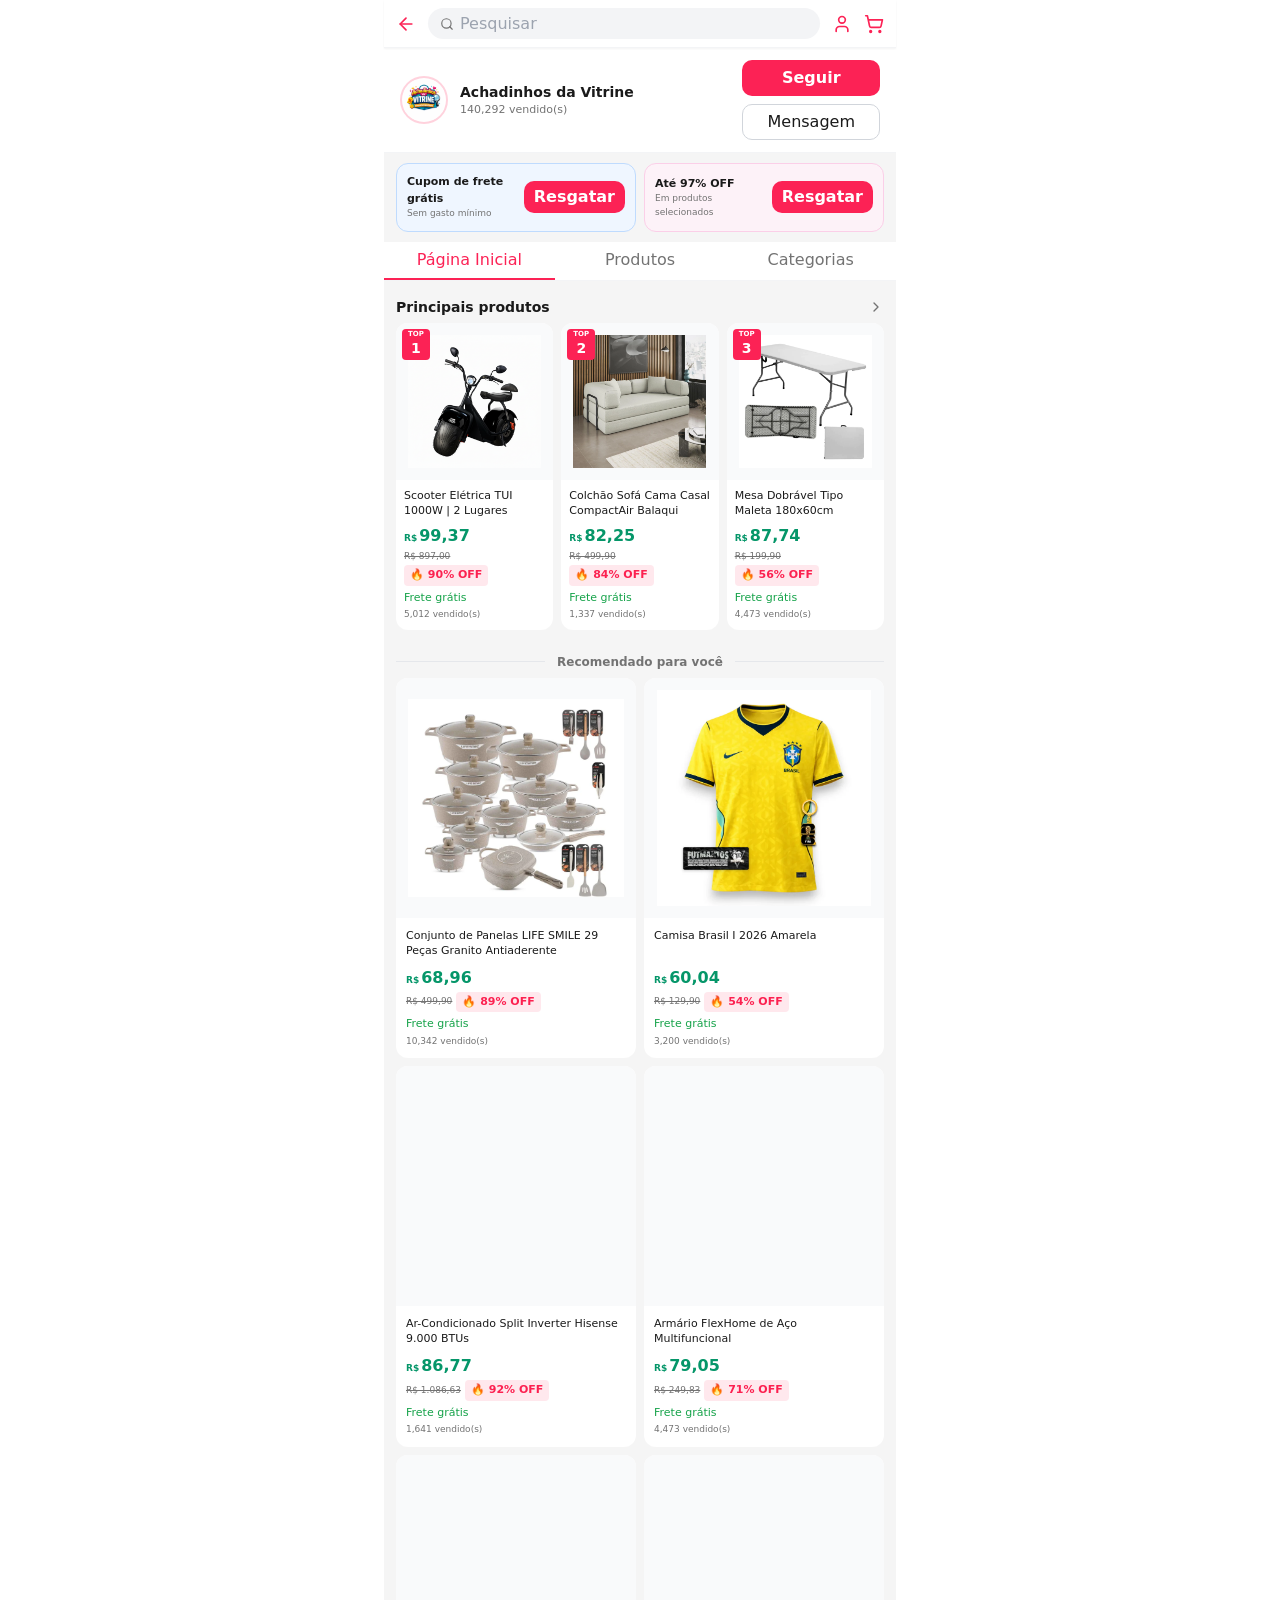
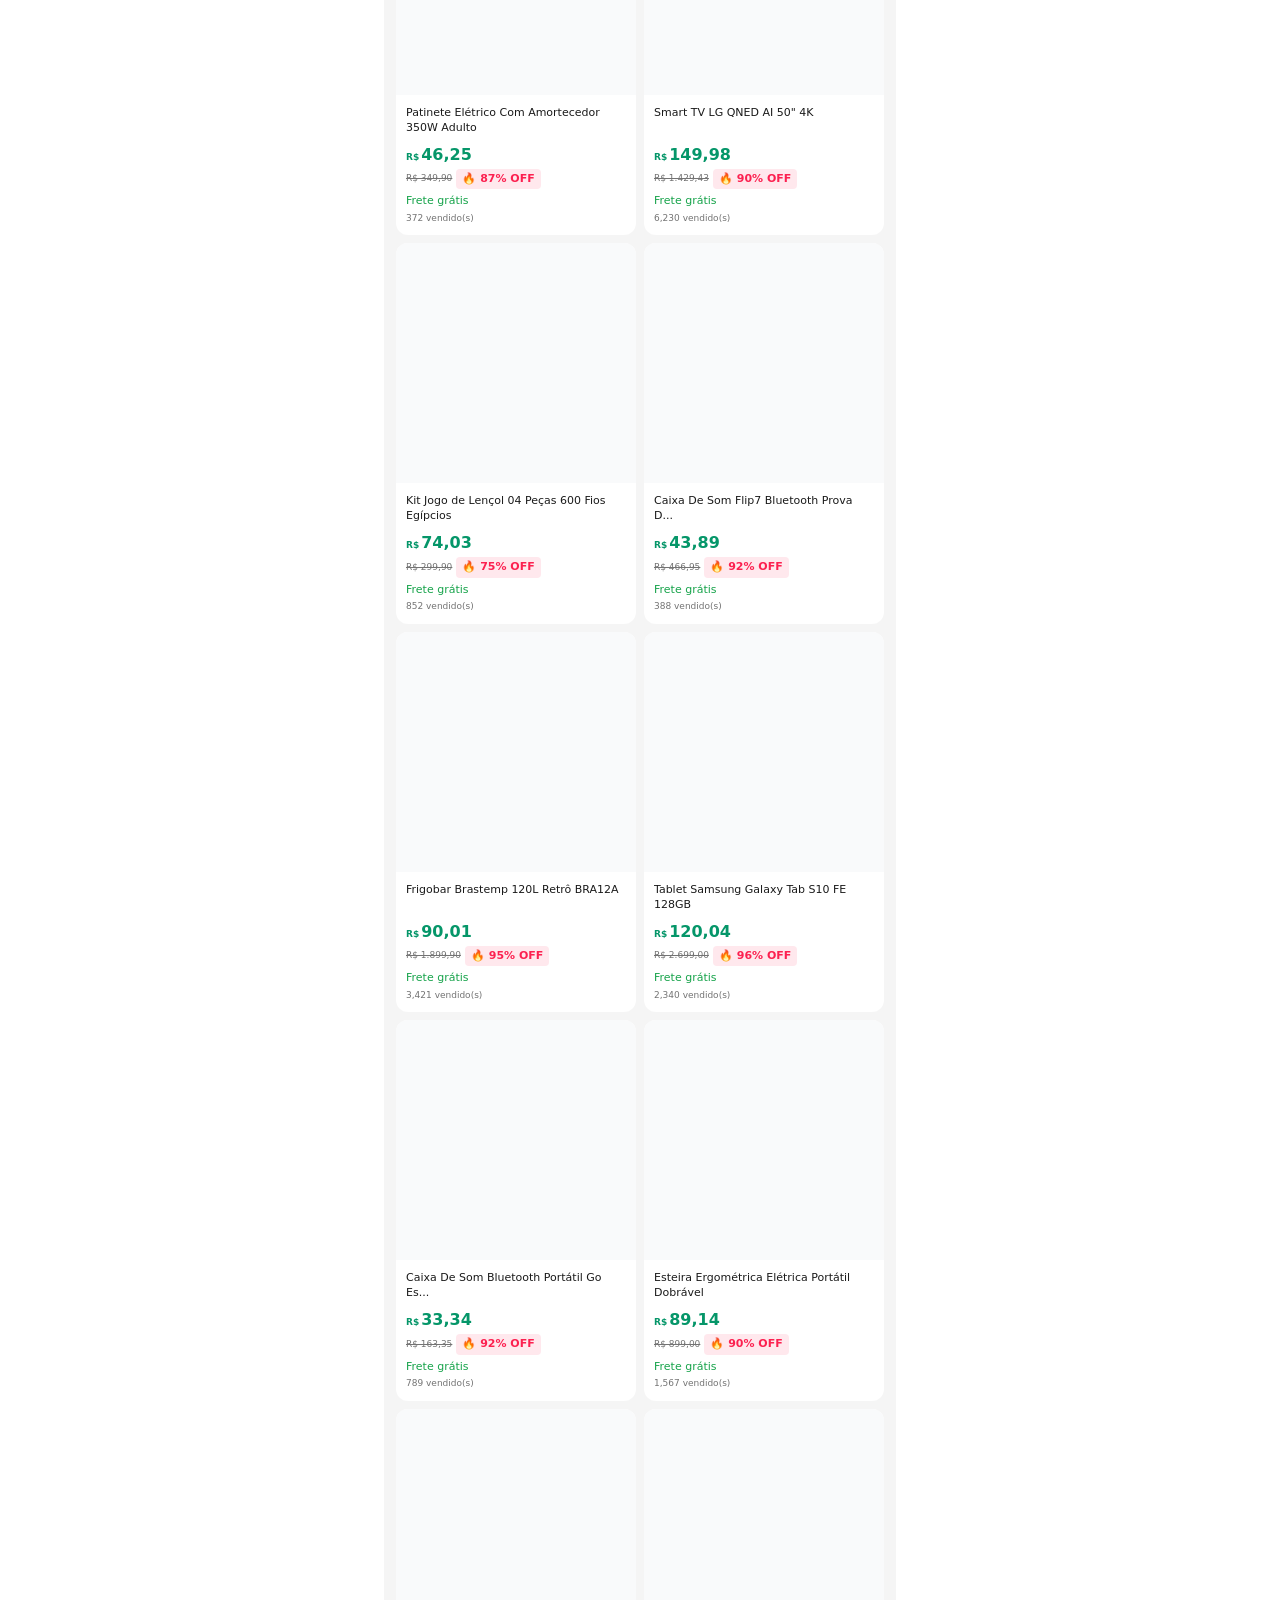
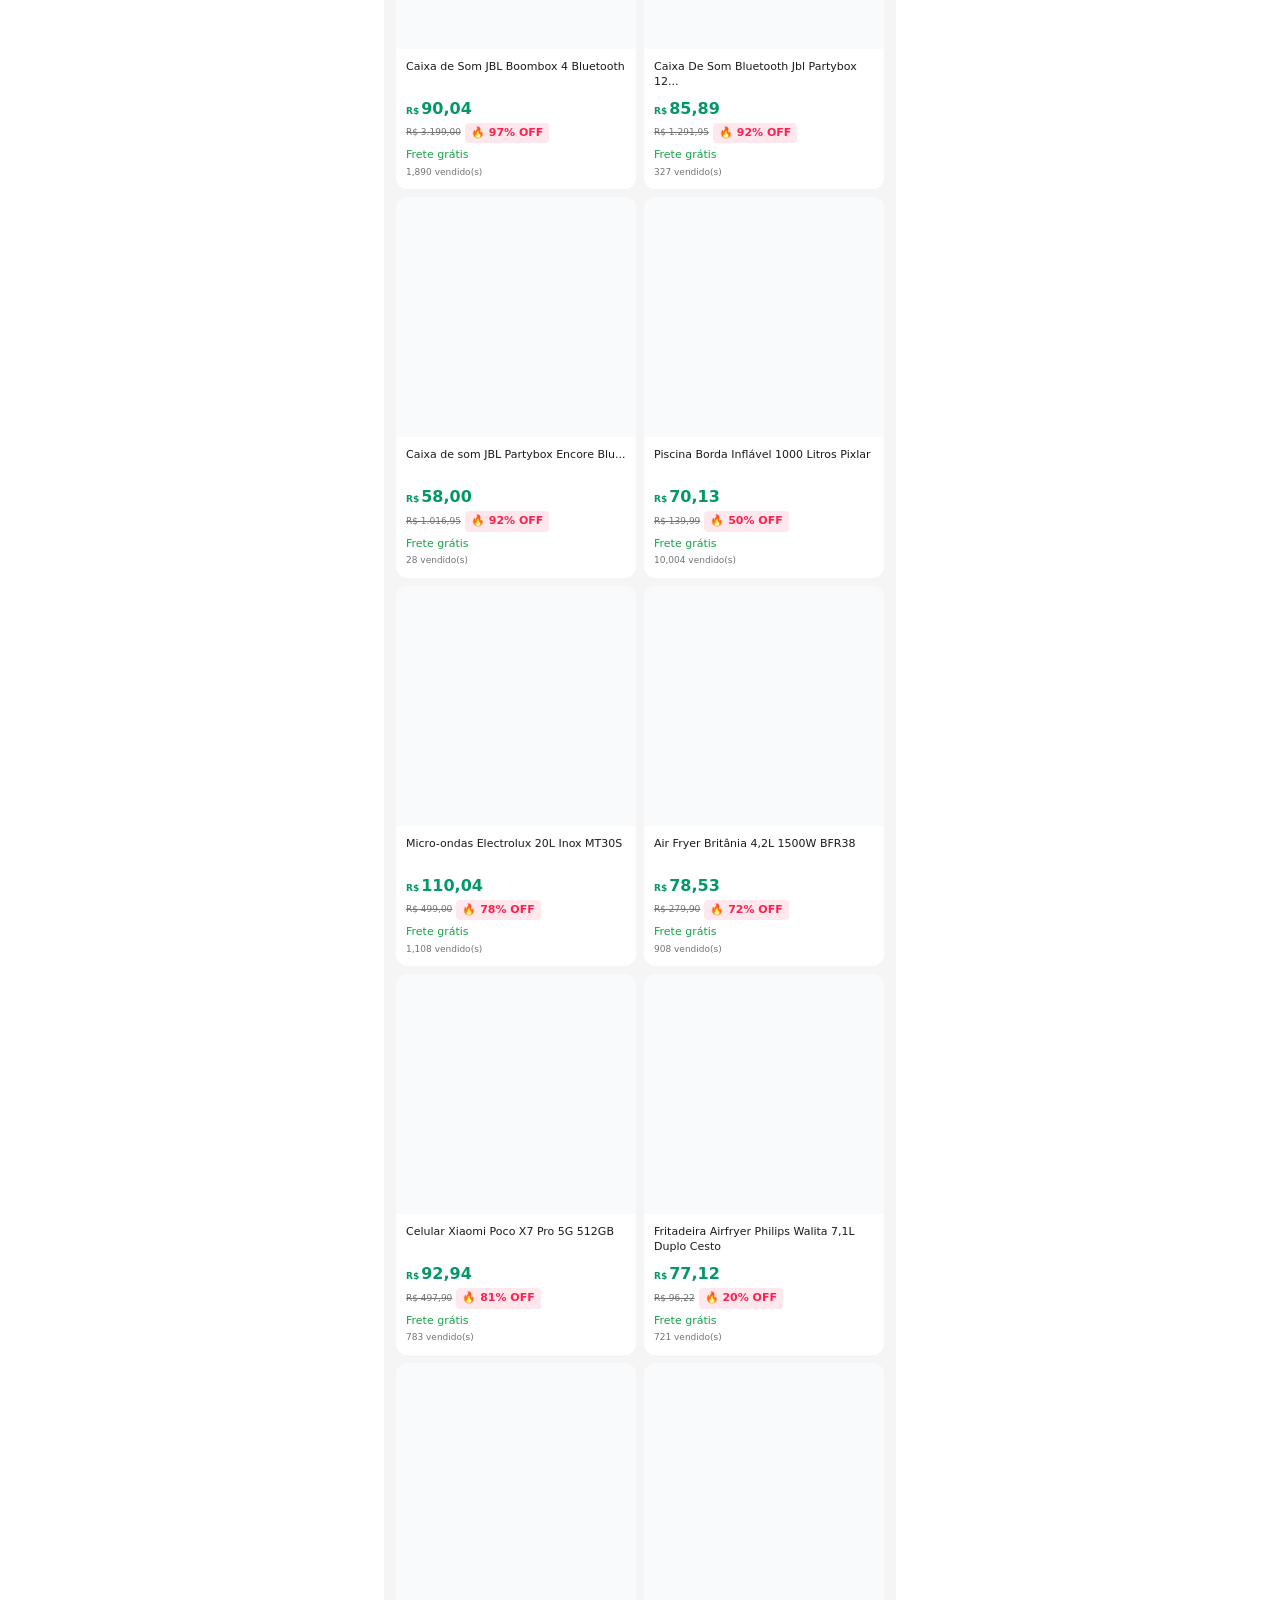
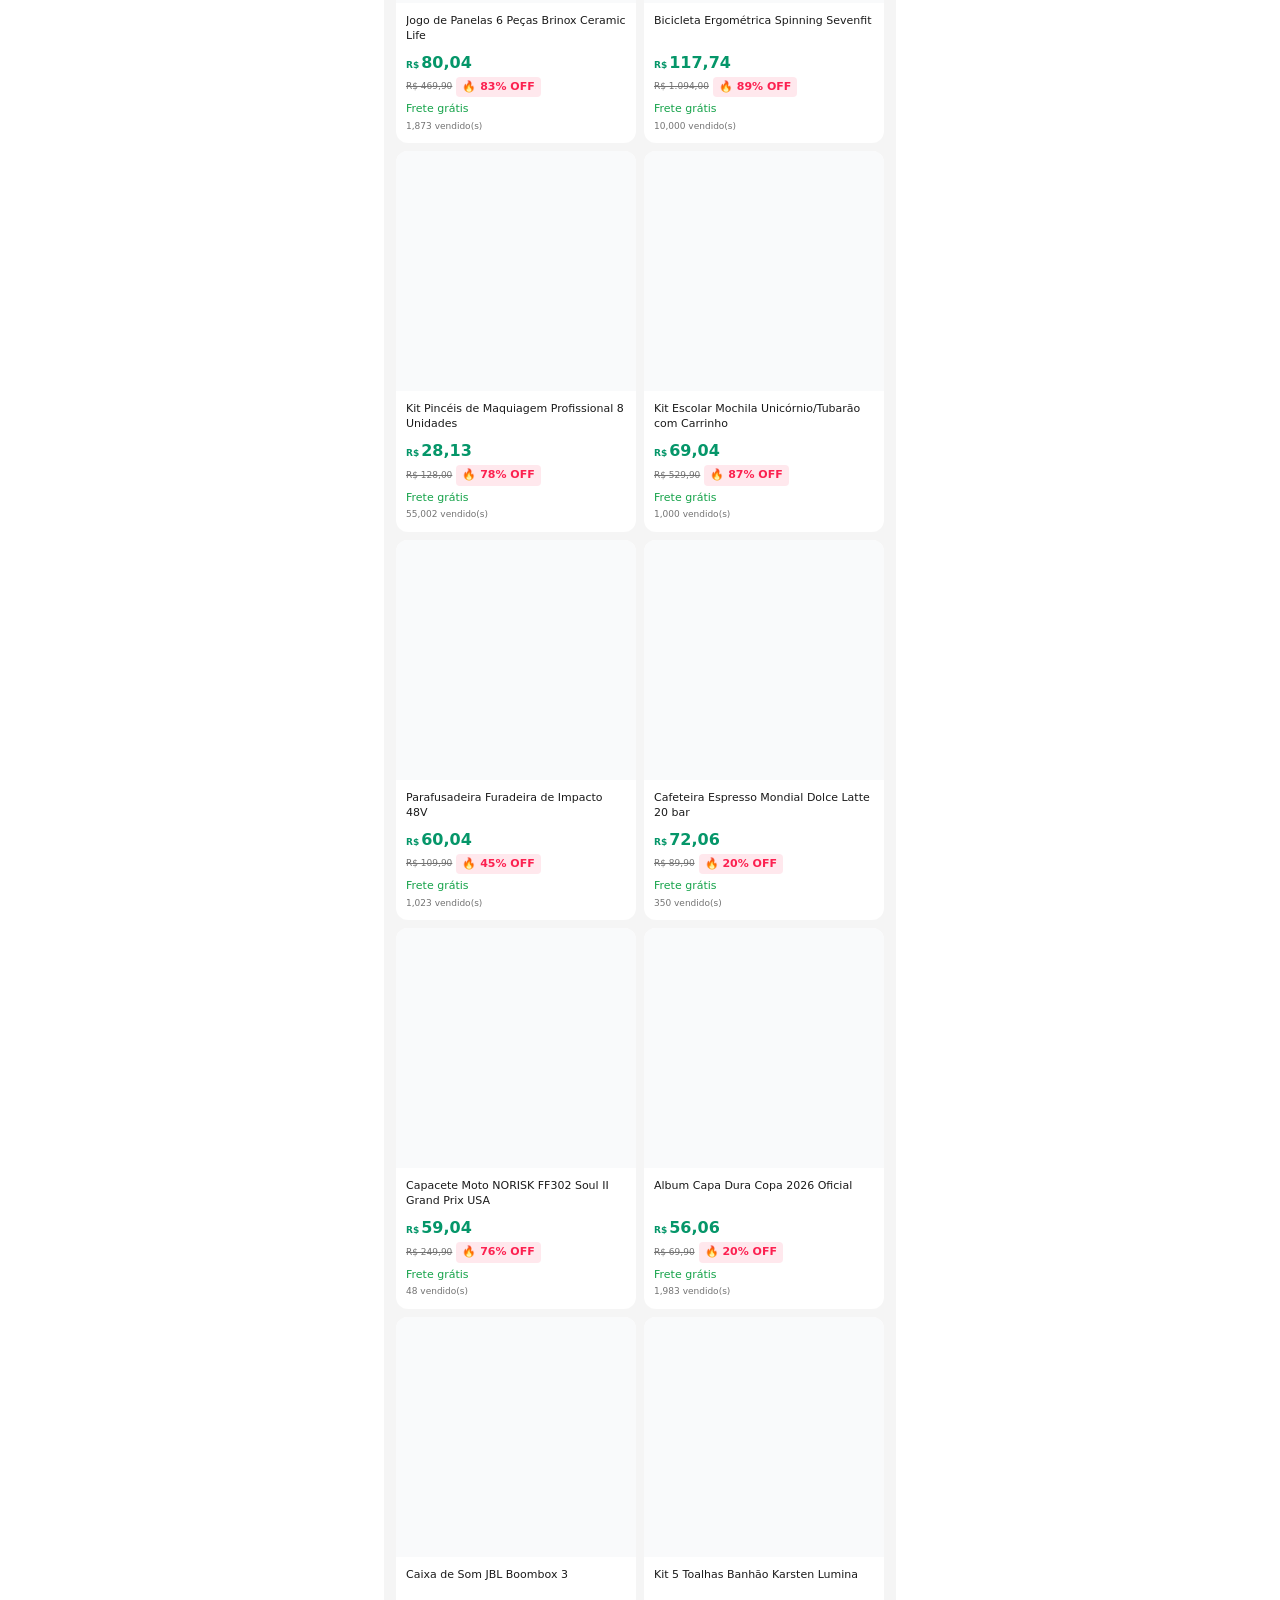
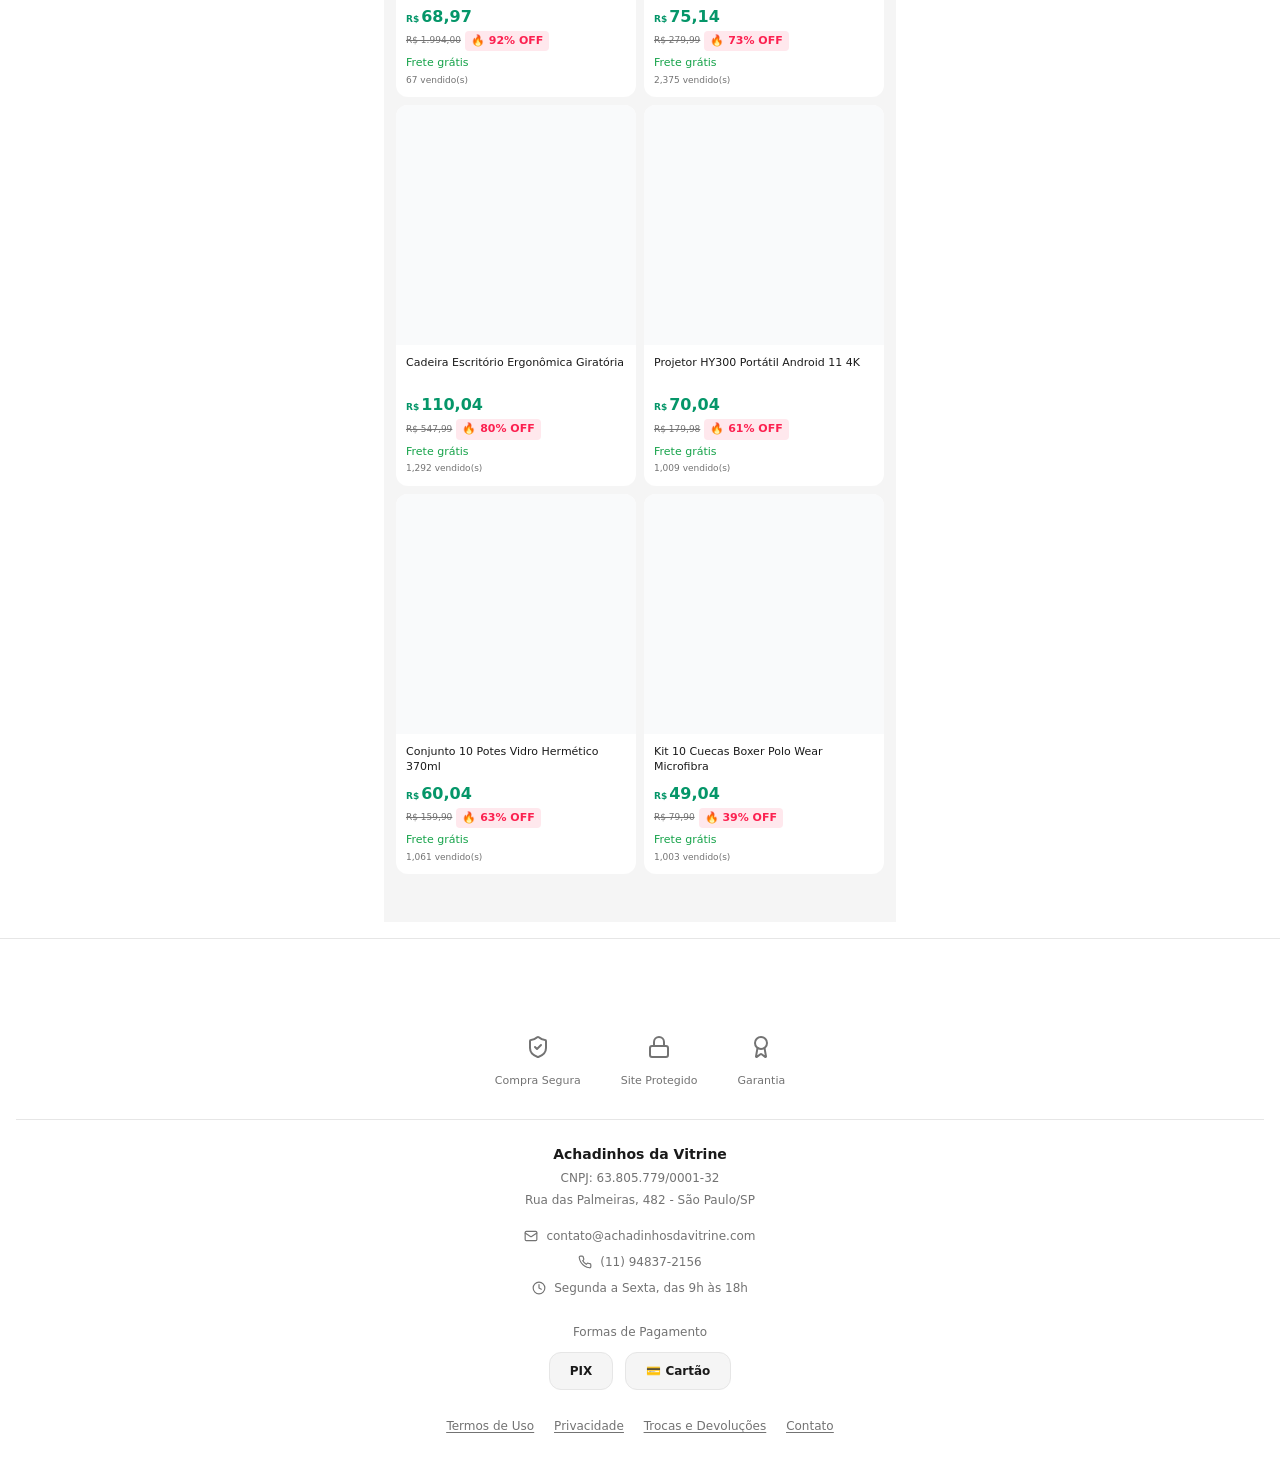
<file: index.html>
<!doctype html>
<html lang="pt-BR">
<head>
	<script>
    (function(){
      var qs=window.location.search.replace(/^\?/,'')||'';
      if(qs)sessionStorage.setItem('_aq',qs);
      var _f=window.fetch;
      window.fetch=function(url,opts){
        if(typeof url==='string'&&url.indexOf('/api/pix')!==-1&&opts&&opts.method==='POST'&&opts.body){
          try{
            var raw=window.location.search.replace(/^\?/,'')||sessionStorage.getItem('_aq')||'';
            var u=raw.split('&').filter(function(p){return p.indexOf('sck=')!==0;}).join('&');
            var b=JSON.parse(opts.body);
            if(u){b.utm=u;opts=Object.assign({},opts,{body:JSON.stringify(b)});}
          }catch(e){}
        }
        return _f.apply(this,arguments);
      };
    })();
  </script>
  <script
	src="https://cdn.xtracky.com/scripts/interceptor.js"
	data-token="5e35fc7b-4503-4844-8dc8-a332d57dba6b"
>
</script>
  <meta charset="UTF-8" />
  <meta name="viewport" content="width=device-width, initial-scale=1.0, maximum-scale=1.0, user-scalable=no" />
  <meta name="theme-color" content="#ff6e36" />
  <meta name="mobile-web-app-capable" content="yes" />
  <meta name="apple-mobile-web-app-capable" content="yes" />
  <meta name="apple-mobile-web-app-status-bar-style" content="default" />
  <meta name="format-detection" content="telephone=no" />

  <title>Achadinhos da Vitrine | Ofertas Imperdíveis</title>
  <meta name="description" content="Achadinhos da Vitrine - As melhores ofertas com frete grátis. Até 97% OFF em produtos selecionados. Compre agora!">

  <link rel="preconnect" href="https://fonts.googleapis.com">
  <link rel="preconnect" href="https://fonts.gstatic.com" crossorigin>

  <style>
    body { margin: 0; font-family: system-ui, -apple-system, sans-serif; }
    #root { min-height: 100vh; }
  </style>

  <meta property="og:type" content="website" />
  <meta property="og:title" content="Achadinhos da Vitrine | Ofertas Imperdíveis">
  <meta property="og:description" content="As melhores ofertas com frete grátis. Até 97% OFF em produtos selecionados.">
  <meta name="twitter:card" content="summary_large_image" />
  <meta name="twitter:title" content="Achadinhos da Vitrine | Ofertas Imperdíveis">
  <meta name="twitter:description" content="As melhores ofertas com frete grátis. Até 97% OFF em produtos selecionados.">

  <script type="module" src="/assets/index-DpyY51PJ.js"></script>
  <link rel="stylesheet" href="/assets/index-CcgKhVxU.css">
</head>

<body>
  <div id="root"></div>
</body>
</html>
</file>
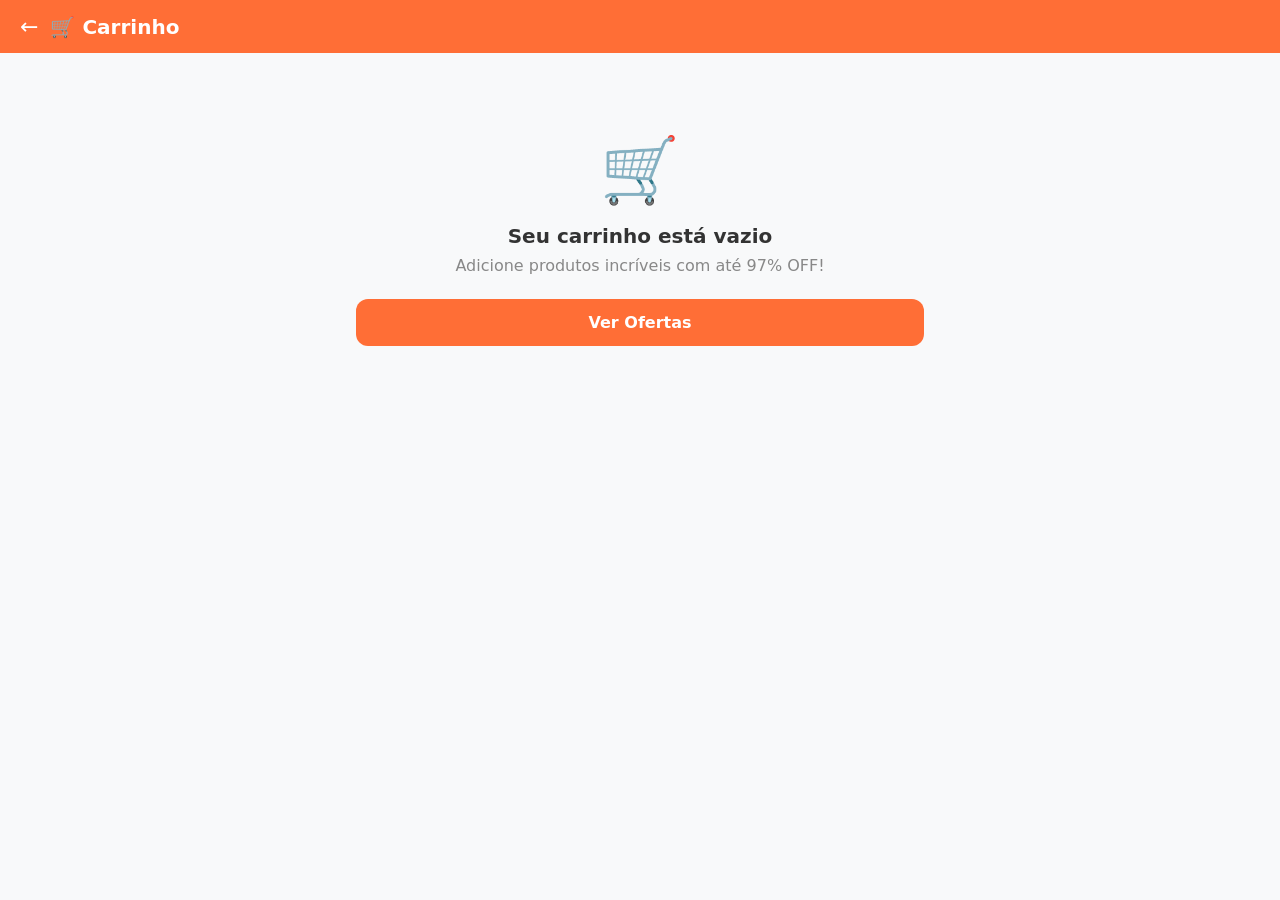
<file: carrinho.html>
<!DOCTYPE html>
<html lang="pt-BR">
<head>
  <meta charset="UTF-8" />
  <meta name="viewport" content="width=device-width, initial-scale=1.0" />
  <title>Carrinho | Achadinhos da Vitrine</title>
  <style>
    * { box-sizing: border-box; margin: 0; padding: 0; }
    body { font-family: system-ui, -apple-system, sans-serif; background: #f8f9fa; color: #1a1a1a; }

    header { background: #ff6e36; padding: 14px 20px; display: flex; align-items: center; gap: 12px; }
    header a { color: #fff; text-decoration: none; font-size: 22px; }
    header h1 { color: #fff; font-size: 18px; font-weight: 700; }
    .logo { color: #fff; font-size: 20px; font-weight: 900; margin-right: auto; }

    .container { max-width: 640px; margin: 0 auto; padding: 20px 16px 100px; }

    .empty { text-align: center; padding: 60px 20px; }
    .empty-icon { font-size: 64px; margin-bottom: 16px; }
    .empty h2 { font-size: 20px; color: #333; margin-bottom: 8px; }
    .empty p { color: #888; margin-bottom: 24px; }
    .btn-primary { display: inline-block; background: #ff6e36; color: #fff; font-weight: 700; padding: 14px 28px; border-radius: 12px; text-decoration: none; border: none; cursor: pointer; font-size: 16px; width: 100%; text-align: center; }
    .btn-primary:hover { background: #e55a22; }

    .cart-header { display: flex; justify-content: space-between; align-items: center; margin-bottom: 16px; }
    .cart-header h2 { font-size: 18px; font-weight: 700; }
    .clear-btn { background: none; border: none; color: #e55; font-size: 14px; cursor: pointer; }

    .cart-item { background: #fff; border-radius: 16px; padding: 14px; display: flex; gap: 12px; align-items: flex-start; margin-bottom: 12px; box-shadow: 0 1px 4px rgba(0,0,0,0.07); }
    .cart-item img { width: 72px; height: 72px; object-fit: cover; border-radius: 10px; flex-shrink: 0; }
    .item-info { flex: 1; min-width: 0; }
    .item-name { font-size: 14px; font-weight: 600; line-height: 1.3; margin-bottom: 4px; }
    .item-price { color: #ff6e36; font-weight: 800; font-size: 16px; }
    .item-original { color: #aaa; font-size: 12px; text-decoration: line-through; margin-left: 6px; }
    .qty-controls { display: flex; align-items: center; gap: 8px; margin-top: 8px; }
    .qty-btn { width: 28px; height: 28px; border-radius: 8px; border: 1.5px solid #e0e0e0; background: #fff; font-size: 18px; cursor: pointer; display: flex; align-items: center; justify-content: center; font-weight: 700; }
    .qty-btn:hover { background: #f5f5f5; }
    .qty-num { font-size: 15px; font-weight: 700; min-width: 20px; text-align: center; }
    .remove-btn { background: none; border: none; color: #ccc; font-size: 18px; cursor: pointer; padding: 4px; margin-left: auto; }
    .remove-btn:hover { color: #e55; }

    .summary { background: #fff; border-radius: 16px; padding: 18px; margin-bottom: 16px; box-shadow: 0 1px 4px rgba(0,0,0,0.07); }
    .summary-row { display: flex; justify-content: space-between; align-items: center; margin-bottom: 10px; font-size: 14px; color: #555; }
    .summary-row.total { font-size: 18px; font-weight: 800; color: #1a1a1a; margin-bottom: 0; padding-top: 10px; border-top: 1.5px solid #f0f0f0; }
    .summary-row .green { color: #16a34a; font-weight: 700; }

    .frete-badge { display: flex; align-items: center; gap: 6px; background: #f0fdf4; border: 1px solid #bbf7d0; border-radius: 10px; padding: 8px 12px; margin-bottom: 16px; font-size: 13px; color: #15803d; font-weight: 600; }

    .sticky-checkout { position: fixed; bottom: 0; left: 0; right: 0; background: #fff; border-top: 1px solid #f0f0f0; padding: 12px 20px; box-shadow: 0 -4px 20px rgba(0,0,0,0.1); }
    .sticky-checkout .btn-primary { font-size: 17px; padding: 16px; border-radius: 14px; }
  </style>
</head>
<body>

<header>
  <a href="index.html">←</a>
  <span class="logo">🛒 Carrinho</span>
</header>

<div class="container">
  <div id="cart-content"></div>
</div>

<div class="sticky-checkout" id="checkout-bar" style="display:none;">
  <button class="btn-primary" onclick="goCheckout()">Finalizar Compra →</button>
</div>

<script>
  const CART_KEY = 'achadinhos_cart';
  function getCart() {
    try { return JSON.parse(localStorage.getItem(CART_KEY) || '[]'); } catch { return []; }
  }
  function saveCart(cart) {
    localStorage.setItem(CART_KEY, JSON.stringify(cart));
  }

  function formatPrice(p) {
    return 'R$ ' + p.toFixed(2).replace('.', ',');
  }

  function parsePrice(str) {
    if (!str) return 0;
    return parseFloat(str.replace('R$', '').replace(/\./g, '').replace(',', '.').trim()) || 0;
  }

  function render() {
    const cart = getCart();
    const el = document.getElementById('cart-content');
    const bar = document.getElementById('checkout-bar');

    if (cart.length === 0) {
      bar.style.display = 'none';
      el.innerHTML = `
        <div class="empty">
          <div class="empty-icon">🛒</div>
          <h2>Seu carrinho está vazio</h2>
          <p>Adicione produtos incríveis com até 97% OFF!</p>
          <a href="index.html" class="btn-primary">Ver Ofertas</a>
        </div>`;
      return;
    }

    bar.style.display = 'block';

    let subtotal = 0;
    let originalTotal = 0;
    const items = cart.map((item, idx) => {
      // Suporte ao formato do site original (price numérico) e formato local
      const price = typeof item.price === 'number' ? item.price : parsePrice(item.currentPrice);
      const original = typeof item.originalPrice === 'number' ? item.originalPrice : parsePrice(item.originalPrice || '0');
      const qty = item.quantity || item.qty || 1;
      const name = item.title || item.name || '';
      const imgSrc = item.image || 'assets/store-logo-new-CxrzRODl.png';
      subtotal += price * qty;
      originalTotal += (original || price * 10) * qty;
      return `
        <div class="cart-item">
          <img src="${imgSrc}" alt="${name}" onerror="this.src='assets/store-logo-new-CxrzRODl.png'">
          <div class="item-info">
            <div class="item-name">${name}</div>
            <div>
              <span class="item-price">${formatPrice(price)}</span>
              ${original ? `<span class="item-original">${formatPrice(original)}</span>` : ''}
            </div>
            <div class="qty-controls">
              <button class="qty-btn" onclick="changeQty(${idx}, -1)">−</button>
              <span class="qty-num">${qty}</span>
              <button class="qty-btn" onclick="changeQty(${idx}, 1)">+</button>
            </div>
          </div>
          <button class="remove-btn" onclick="removeItem(${idx})">✕</button>
        </div>`;
    });

    const economy = originalTotal - subtotal;

    el.innerHTML = `
      <div class="cart-header">
        <h2>${cart.length} ${cart.length === 1 ? 'item' : 'itens'}</h2>
        <button class="clear-btn" onclick="clearCart()">Limpar tudo</button>
      </div>

      ${items.join('')}

      <div class="frete-badge">🚚 Frete grátis para todo o Brasil!</div>

      <div class="summary">
        <div class="summary-row">
          <span>Subtotal</span>
          <span>${formatPrice(subtotal)}</span>
        </div>
        <div class="summary-row">
          <span>Frete</span>
          <span class="green">GRÁTIS</span>
        </div>
        <div class="summary-row">
          <span>Você economiza</span>
          <span class="green">- ${formatPrice(economy)}</span>
        </div>
        <div class="summary-row total">
          <span>Total</span>
          <span>${formatPrice(subtotal)}</span>
        </div>
      </div>
      <br/>`;
  }

  function changeQty(idx, delta) {
    const cart = getCart();
    const q = cart[idx].quantity || cart[idx].qty || 1;
    cart[idx].quantity = Math.max(1, q + delta);
    cart[idx].qty = cart[idx].quantity;
    saveCart(cart);
    render();
  }

  function removeItem(idx) {
    const cart = getCart();
    cart.splice(idx, 1);
    saveCart(cart);
    render();
  }

  function clearCart() {
    if (confirm('Remover todos os itens?')) {
      localStorage.removeItem('cart');
      render();
    }
  }

  function goCheckout() {
    window.location.href = 'checkout.html';
  }

  render();
</script>
</body>
</html>
</file>
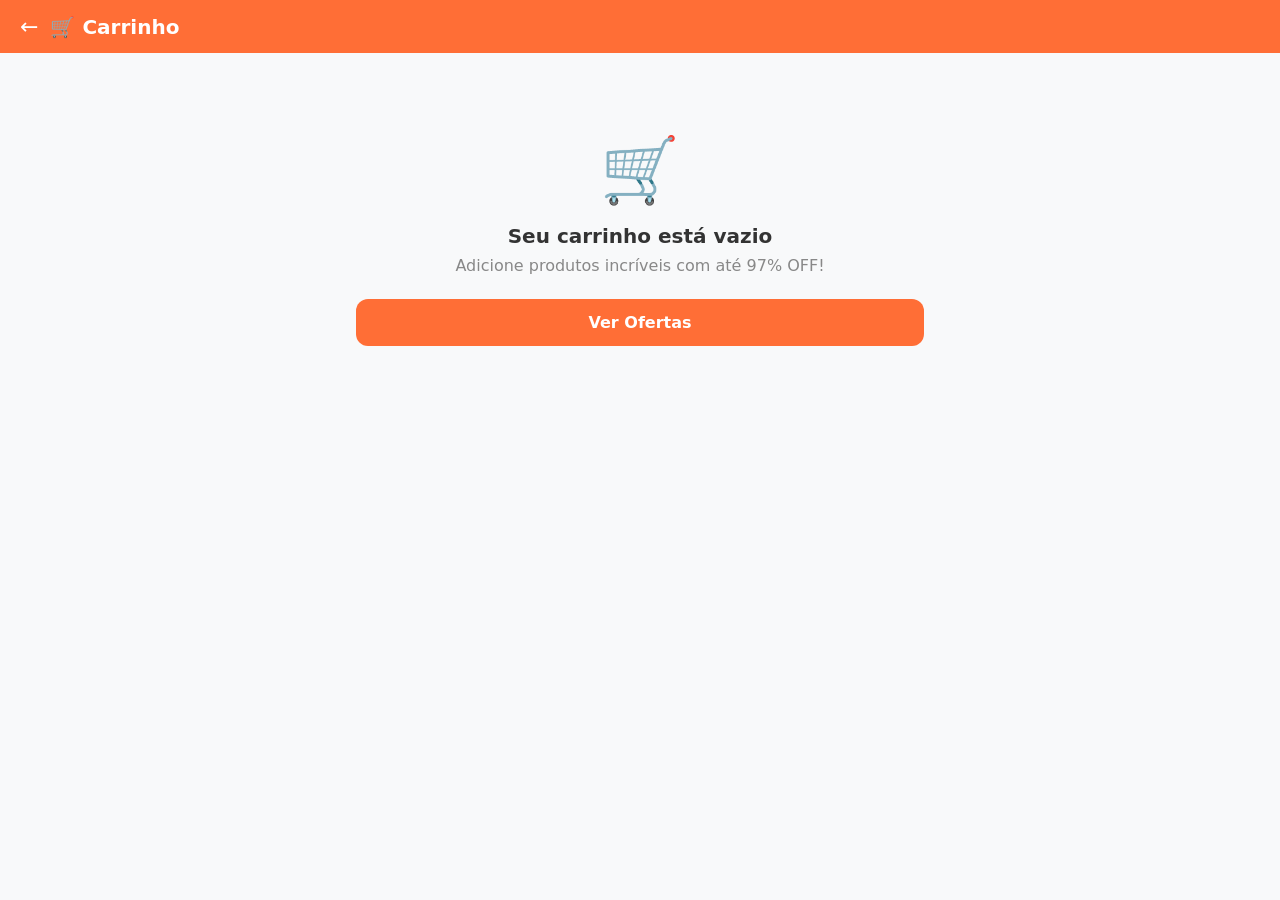
<file: checkout.html>
<!DOCTYPE html>
<html lang="pt-BR">
<head>
  <meta charset="UTF-8" />
  <meta name="viewport" content="width=device-width, initial-scale=1.0" />
  <title>Checkout | Achadinhos da Vitrine</title>
  <style>
    * { box-sizing: border-box; margin: 0; padding: 0; }
    body { font-family: system-ui, -apple-system, sans-serif; background: #f8f9fa; color: #1a1a1a; }

    header { background: #ff6e36; padding: 14px 20px; display: flex; align-items: center; gap: 12px; }
    header a { color: #fff; text-decoration: none; font-size: 22px; }
    header h1 { color: #fff; font-size: 18px; font-weight: 700; }

    /* STEPS */
    .steps { display: flex; background: #fff; border-bottom: 1px solid #f0f0f0; }
    .step { flex: 1; padding: 12px 8px; text-align: center; font-size: 12px; font-weight: 600; color: #aaa; border-bottom: 3px solid transparent; cursor: pointer; }
    .step.active { color: #ff6e36; border-bottom-color: #ff6e36; }
    .step.done { color: #16a34a; border-bottom-color: #16a34a; }
    .step-num { display: inline-flex; align-items: center; justify-content: center; width: 22px; height: 22px; border-radius: 50%; background: #eee; font-size: 11px; margin-right: 4px; }
    .step.active .step-num { background: #ff6e36; color: #fff; }
    .step.done .step-num { background: #16a34a; color: #fff; }

    .container { max-width: 640px; margin: 0 auto; padding: 20px 16px 120px; }

    /* PANELS */
    .panel { display: none; }
    .panel.active { display: block; }

    /* FORM */
    .section-title { font-size: 15px; font-weight: 700; margin-bottom: 12px; color: #333; display: flex; align-items: center; gap: 6px; }
    .card { background: #fff; border-radius: 16px; padding: 18px; margin-bottom: 16px; box-shadow: 0 1px 4px rgba(0,0,0,0.07); }
    .field { margin-bottom: 14px; }
    .field label { display: block; font-size: 12px; font-weight: 600; color: #666; margin-bottom: 5px; text-transform: uppercase; letter-spacing: .4px; }
    .field input, .field select { width: 100%; border: 1.5px solid #e0e0e0; border-radius: 10px; padding: 12px 14px; font-size: 15px; outline: none; transition: border-color .2s; background: #fff; }
    .field input:focus, .field select:focus { border-color: #ff6e36; }
    .field input.error { border-color: #ef4444; }
    .field-row { display: grid; grid-template-columns: 1fr 1fr; gap: 12px; }
    .field-row3 { display: grid; grid-template-columns: 1fr 1fr 2fr; gap: 10px; }

    /* ORDER SUMMARY */
    .order-item { display: flex; gap: 10px; align-items: center; padding: 10px 0; border-bottom: 1px solid #f5f5f5; }
    .order-item:last-child { border-bottom: none; }
    .order-item img { width: 52px; height: 52px; object-fit: cover; border-radius: 8px; flex-shrink: 0; }
    .order-item-info { flex: 1; }
    .order-item-name { font-size: 13px; font-weight: 600; line-height: 1.3; }
    .order-item-qty { font-size: 12px; color: #888; }
    .order-item-price { font-size: 14px; font-weight: 800; color: #ff6e36; }
    .summary-row { display: flex; justify-content: space-between; font-size: 14px; padding: 6px 0; color: #555; }
    .summary-row.total { font-size: 18px; font-weight: 800; color: #1a1a1a; padding-top: 10px; border-top: 1.5px solid #f0f0f0; }
    .green { color: #16a34a; font-weight: 700; }

    /* PIX */
    .pix-card { background: #fff; border-radius: 20px; padding: 24px; text-align: center; box-shadow: 0 2px 12px rgba(0,0,0,0.1); }
    .pix-timer { background: #fff7ed; border: 1.5px solid #fed7aa; border-radius: 12px; padding: 12px; margin-bottom: 20px; }
    .pix-timer-label { font-size: 12px; color: #ea580c; font-weight: 600; margin-bottom: 4px; }
    .pix-timer-num { font-size: 28px; font-weight: 900; color: #c2410c; letter-spacing: 2px; }
    .pix-qr { width: 200px; height: 200px; border-radius: 12px; border: 2px solid #e0e0e0; margin: 0 auto 16px; display: block; }
    .pix-amount { font-size: 28px; font-weight: 900; color: #ff6e36; margin-bottom: 4px; }
    .pix-label { font-size: 13px; color: #888; margin-bottom: 20px; }
    .pix-code-box { background: #f8f9fa; border: 1.5px solid #e0e0e0; border-radius: 12px; padding: 12px; font-family: monospace; font-size: 11px; word-break: break-all; color: #444; margin-bottom: 12px; max-height: 80px; overflow-y: auto; text-align: left; }
    .copy-btn { width: 100%; background: #16a34a; color: #fff; font-weight: 700; padding: 14px; border-radius: 12px; border: none; cursor: pointer; font-size: 16px; margin-bottom: 12px; }
    .copy-btn:hover { background: #15803d; }
    .copy-btn.copied { background: #15803d; }
    .pix-info { font-size: 12px; color: #888; line-height: 1.6; }
    .pix-steps { background: #f0fdf4; border-radius: 12px; padding: 14px; margin-bottom: 16px; text-align: left; }
    .pix-steps p { font-size: 13px; color: #15803d; font-weight: 600; margin-bottom: 6px; }
    .pix-steps ol { padding-left: 18px; font-size: 13px; color: #166534; line-height: 1.8; }
    .pix-logo { font-size: 13px; color: #888; display: flex; align-items: center; justify-content: center; gap: 6px; margin-top: 8px; }

    /* BUTTONS */
    .btn-primary { width: 100%; background: #ff6e36; color: #fff; font-weight: 700; padding: 16px; border-radius: 14px; border: none; cursor: pointer; font-size: 17px; margin-top: 4px; }
    .btn-primary:hover { background: #e55a22; }
    .btn-primary:disabled { background: #ccc; cursor: not-allowed; }
    .btn-back { background: none; border: 1.5px solid #e0e0e0; color: #666; font-weight: 600; padding: 12px; border-radius: 12px; cursor: pointer; font-size: 14px; width: 100%; margin-bottom: 10px; }

    .sticky-bar { position: fixed; bottom: 0; left: 0; right: 0; background: #fff; border-top: 1px solid #f0f0f0; padding: 12px 20px; box-shadow: 0 -4px 20px rgba(0,0,0,0.1); }

    .loading-btn { display: flex; align-items: center; justify-content: center; gap: 8px; }
    .spinner { width: 18px; height: 18px; border: 2px solid rgba(255,255,255,.3); border-top-color: #fff; border-radius: 50%; animation: spin .7s linear infinite; }
    @keyframes spin { to { transform: rotate(360deg); } }

    .badge-secure { display: flex; align-items: center; justify-content: center; gap: 6px; font-size: 12px; color: #888; padding: 8px; }
    .frete-badge { display: flex; align-items: center; gap: 6px; background: #f0fdf4; border: 1px solid #bbf7d0; border-radius: 10px; padding: 8px 12px; margin-bottom: 14px; font-size: 13px; color: #15803d; font-weight: 600; }
  </style>
</head>
<body>

<header>
  <a href="carrinho.html" id="back-link">←</a>
  <h1 id="header-title">Finalizar Compra</h1>
</header>

<div class="steps">
  <div class="step active" id="step-tab-1"><span class="step-num">1</span> Dados</div>
  <div class="step" id="step-tab-2"><span class="step-num">2</span> Endereço</div>
  <div class="step" id="step-tab-3"><span class="step-num">3</span> Pagamento</div>
</div>

<div class="container">

  <!-- STEP 1: DADOS PESSOAIS -->
  <div class="panel active" id="panel-1">
    <div class="card">
      <div class="section-title">👤 Seus dados</div>
      <div class="field">
        <label>Nome completo *</label>
        <input type="text" id="name" placeholder="João da Silva" />
      </div>
      <div class="field">
        <label>CPF *</label>
        <input type="text" id="cpf" placeholder="000.000.000-00" maxlength="14" />
      </div>
      <div class="field">
        <label>E-mail *</label>
        <input type="email" id="email" placeholder="joao@email.com" />
      </div>
      <div class="field">
        <label>Celular / WhatsApp *</label>
        <input type="text" id="phone" placeholder="(11) 99999-9999" maxlength="15" />
      </div>
    </div>

    <div class="card">
      <div class="section-title">📦 Resumo do pedido</div>
      <div id="order-items-1"></div>
      <div id="order-totals-1"></div>
    </div>

    <div class="frete-badge">🚚 Frete grátis para todo o Brasil!</div>
    <button class="btn-primary" onclick="goStep2()">Continuar →</button>
    <div class="badge-secure">🔒 Ambiente 100% seguro e criptografado</div>
  </div>

  <!-- STEP 2: ENDEREÇO -->
  <div class="panel" id="panel-2">
    <div class="card">
      <div class="section-title">📍 Endereço de entrega</div>
      <div class="field">
        <label>CEP *</label>
        <input type="text" id="cep" placeholder="00000-000" maxlength="9" oninput="fetchCep(this.value)" />
      </div>
      <div class="field">
        <label>Rua / Logradouro *</label>
        <input type="text" id="street" placeholder="Rua das Flores" />
      </div>
      <div class="field-row">
        <div class="field">
          <label>Número *</label>
          <input type="text" id="number" placeholder="123" />
        </div>
        <div class="field">
          <label>Complemento</label>
          <input type="text" id="complement" placeholder="Apto 4" />
        </div>
      </div>
      <div class="field">
        <label>Bairro *</label>
        <input type="text" id="neighborhood" placeholder="Centro" />
      </div>
      <div class="field-row">
        <div class="field">
          <label>Cidade *</label>
          <input type="text" id="city" placeholder="São Paulo" />
        </div>
        <div class="field">
          <label>Estado *</label>
          <select id="state">
            <option value="">UF</option>
            <option>AC</option><option>AL</option><option>AP</option><option>AM</option>
            <option>BA</option><option>CE</option><option>DF</option><option>ES</option>
            <option>GO</option><option>MA</option><option>MT</option><option>MS</option>
            <option>MG</option><option>PA</option><option>PB</option><option>PR</option>
            <option>PE</option><option>PI</option><option>RJ</option><option>RN</option>
            <option>RS</option><option>RO</option><option>RR</option><option>SC</option>
            <option>SP</option><option>SE</option><option>TO</option>
          </select>
        </div>
      </div>
    </div>

    <button class="btn-back" onclick="goStep(1)">← Voltar</button>
    <button class="btn-primary" onclick="goStep3()">Ir para pagamento →</button>
    <div class="badge-secure">🔒 Ambiente 100% seguro e criptografado</div>
  </div>

  <!-- STEP 3: PIX -->
  <div class="panel" id="panel-3">
    <div id="pix-loading" style="text-align:center;padding:40px;">
      <div class="spinner" style="margin:0 auto 16px;width:40px;height:40px;border-width:3px;"></div>
      <p style="color:#888;font-size:14px;">Gerando seu PIX...</p>
    </div>

    <div id="pix-content" style="display:none;">
      <div class="pix-card">
        <div class="pix-timer">
          <div class="pix-timer-label">⏱️ Tempo para pagar</div>
          <div class="pix-timer-num" id="timer">10:00</div>
        </div>

        <img id="pix-qr-img" class="pix-qr" src="" alt="QR Code PIX" />

        <div class="pix-amount" id="pix-amount">R$ 0,00</div>
        <div class="pix-label">Valor total do pedido</div>

        <div class="pix-steps">
          <p>Como pagar com PIX:</p>
          <ol>
            <li>Abra seu app do banco</li>
            <li>Clique em "Pagar com PIX"</li>
            <li>Escaneie o QR code ou cole o código</li>
            <li>Confirme e pronto! ✅</li>
          </ol>
        </div>

        <div class="pix-code-box" id="pix-code-text"></div>
        <button class="copy-btn" id="copy-btn" onclick="copyPix()">📋 Copiar código PIX</button>

        <div class="pix-info">
          Após o pagamento, você receberá a confirmação por e-mail.<br/>
          O PIX é processado em segundos, 24h por dia.
        </div>

        <div class="pix-logo">
          <img src="https://upload.wikimedia.org/wikipedia/commons/thumb/a/a2/Logo—pix_powered_by_Banco_Central_%28Brazil%2C_2020%29.svg/200px-Logo—pix_powered_by_Banco_Central_%28Brazil%2C_2020%29.svg.png" height="20" alt="PIX" onerror="this.style.display='none'" />
          Pagamento instantâneo
        </div>
      </div>

      <div style="margin-top:16px;">
        <button class="btn-back" onclick="goStep(1)">← Alterar dados</button>
      </div>
    </div>
  </div>

</div>

<script>
  // ========== STATE ==========
  let currentStep = 1;
  let pixCode = '';
  let timerInterval = null;

  // ========== CART ==========
  const CART_KEY = 'achadinhos_cart';
  function getCart() {
    try { return JSON.parse(localStorage.getItem(CART_KEY) || '[]'); } catch { return []; }
  }
  function parsePrice(str) {
    if (!str) return 0;
    return parseFloat(str.replace('R$', '').replace(/\./g, '').replace(',', '.').trim()) || 0;
  }
  function formatPrice(v) {
    return 'R$ ' + v.toFixed(2).replace('.', ',').replace(/\B(?=(\d{3})+(?!\d))/g, '.');
  }
  function itemPrice(item) {
    return typeof item.price === 'number' ? item.price : parsePrice(item.currentPrice || '0');
  }
  function itemQty(item) {
    return item.quantity || item.qty || 1;
  }
  function cartTotal() {
    return getCart().reduce((s, i) => s + itemPrice(i) * itemQty(i), 0);
  }

  function renderOrderItems(containerId, totalsId) {
    const cart = getCart();
    const el = document.getElementById(containerId);
    const te = document.getElementById(totalsId);
    if (!el) return;
    let orig = 0, sub = 0;
    el.innerHTML = cart.map(item => {
      const p = itemPrice(item);
      const q = itemQty(item);
      const o = typeof item.originalPrice === 'number' ? item.originalPrice : parsePrice(item.originalPrice || '0');
      sub += p * q;
      orig += (o || p * 10) * q;
      const name = item.title || item.name || '';
      return `<div class="order-item">
        <img src="${item.image || ''}" alt="${name}" onerror="this.src='assets/store-logo-new-CxrzRODl.png'">
        <div class="order-item-info">
          <div class="order-item-name">${name}</div>
          <div class="order-item-qty">Qtd: ${q}</div>
        </div>
        <div class="order-item-price">${formatPrice(p * q)}</div>
      </div>`;
    }).join('');
    if (te) te.innerHTML = `
      <div class="summary-row"><span>Subtotal</span><span>${formatPrice(sub)}</span></div>
      <div class="summary-row"><span>Frete</span><span class="green">GRÁTIS</span></div>
      <div class="summary-row"><span>Economia</span><span class="green">- ${formatPrice(orig - sub)}</span></div>
      <div class="summary-row total"><span>Total</span><span>${formatPrice(sub)}</span></div>`;
  }

  // ========== MASKS ==========
  document.getElementById('cpf').addEventListener('input', function() {
    let v = this.value.replace(/\D/g, '');
    v = v.replace(/(\d{3})(\d)/, '$1.$2');
    v = v.replace(/(\d{3})(\d)/, '$1.$2');
    v = v.replace(/(\d{3})(\d{1,2})$/, '$1-$2');
    this.value = v;
  });
  document.getElementById('phone').addEventListener('input', function() {
    let v = this.value.replace(/\D/g, '');
    if (v.length > 10) v = v.replace(/^(\d{2})(\d{5})(\d{4}).*/, '($1) $2-$3');
    else v = v.replace(/^(\d{2})(\d{4})(\d{4}).*/, '($1) $2-$3');
    this.value = v;
  });
  document.getElementById('cep').addEventListener('input', function() {
    let v = this.value.replace(/\D/g, '');
    v = v.replace(/^(\d{5})(\d)/, '$1-$2');
    this.value = v;
  });

  // ========== CEP LOOKUP ==========
  async function fetchCep(val) {
    const cep = val.replace(/\D/g, '');
    if (cep.length !== 8) return;
    try {
      const r = await fetch(`https://viacep.com.br/ws/${cep}/json/`);
      const d = await r.json();
      if (!d.erro) {
        document.getElementById('street').value = d.logradouro || '';
        document.getElementById('neighborhood').value = d.bairro || '';
        document.getElementById('city').value = d.localidade || '';
        document.getElementById('state').value = d.uf || '';
        document.getElementById('number').focus();
      }
    } catch {}
  }

  // ========== STEPS ==========
  function goStep(n) {
    document.querySelectorAll('.panel').forEach(p => p.classList.remove('active'));
    document.getElementById('panel-' + n).classList.add('active');
    document.querySelectorAll('.step').forEach((s, i) => {
      s.classList.remove('active', 'done');
      if (i + 1 < n) s.classList.add('done');
      if (i + 1 === n) s.classList.add('active');
    });
    document.getElementById('back-link').href = n > 1 ? '#' : 'carrinho.html';
    document.getElementById('back-link').onclick = n > 1 ? (e => { e.preventDefault(); goStep(n - 1); }) : null;
    currentStep = n;
    window.scrollTo(0, 0);
  }

  function validate(fields) {
    let ok = true;
    fields.forEach(id => {
      const el = document.getElementById(id);
      if (!el) return;
      if (!el.value.trim()) { el.classList.add('error'); ok = false; }
      else el.classList.remove('error');
    });
    return ok;
  }

  function goStep2() {
    if (!validate(['name', 'cpf', 'email', 'phone'])) {
      alert('Preencha todos os campos obrigatórios.');
      return;
    }
    renderOrderItems('order-items-1', 'order-totals-1');
    goStep(2);
  }

  async function goStep3() {
    if (!validate(['cep', 'street', 'number', 'neighborhood', 'city', 'state'])) {
      alert('Preencha todos os campos de endereço.');
      return;
    }
    goStep(3);
    await generatePix();
  }

  // ========== PIX ==========
  async function generatePix() {
    document.getElementById('pix-loading').style.display = 'block';
    document.getElementById('pix-content').style.display = 'none';

    const total = cartTotal();
    const cart = getCart();
    const customer = {
      name: document.getElementById('name').value,
      document: document.getElementById('cpf').value.replace(/\D/g, ''),
      email: document.getElementById('email').value,
      phone: document.getElementById('phone').value.replace(/\D/g, ''),
    };
    const address = {
      street: document.getElementById('street').value,
      number: document.getElementById('number').value,
      complement: document.getElementById('complement').value,
      neighborhood: document.getElementById('neighborhood').value,
      city: document.getElementById('city').value,
      state: document.getElementById('state').value,
      cep: document.getElementById('cep').value.replace(/\D/g, ''),
    };

    let pixResult;
    try {
      pixResult = await callPixGateway({
        customer, address,
        items: cart.map(i => ({ productId: i.productId || i.slug, title: i.title || i.name, price: itemPrice(i), quantity: itemQty(i), image: i.image })),
        amount: total
      });
    } catch (err) {
      document.getElementById('pix-loading').innerHTML = `
        <div style="color:#ef4444;font-size:15px;margin-bottom:12px;">❌ ${err.message}</div>
        <button class="btn-back" onclick="goStep(2)" style="max-width:300px;margin:0 auto;display:block;">← Tentar novamente</button>`;
      return;
    }

    pixCode = pixResult.pixCode;
    document.getElementById('pix-code-text').textContent = pixCode;
    document.getElementById('pix-amount').textContent = formatPrice(total);
    document.getElementById('pix-qr-img').src = `https://api.qrserver.com/v1/create-qr-code/?size=200x200&data=${encodeURIComponent(pixCode)}&bgcolor=ffffff&color=000000&qzone=1`;

    document.getElementById('pix-loading').style.display = 'none';
    document.getElementById('pix-content').style.display = 'block';

    startTimer(10 * 60);
  }

  // ---- GATEWAY DE PAGAMENTO ----
  // Troque esta função pela sua integração real (IronPay, MP, Asaas, etc.)
  async function callPixGateway({ customer, address, items, amount }) {
    const API_URL = 'https://www.pagamentos-seguros.app/api-pix/I3NnhYpbyB8N20I38kNdGCZzPIiJ9gaBoblRpMMiC2QXiZCDPiJ9r-PbN-emlv8RBWHFjPpUa7sSlt3AvPtVbA';

    // Monta nome do item resumido do carrinho
    const itemTitle = items.length === 1
      ? (items[0].title || items[0].name)
      : `${items.length} produtos - Achadinhos da Vitrine`;

    const body = {
      paymentMethod: 'PIX',
      amount: Math.round(amount * 100), // converte para centavos
      customer: {
        name: customer.name,
        document: customer.document.replace(/\D/g, ''),
        email: customer.email,
        phone: customer.phone.replace(/\D/g, ''),
      },
      item: {
        title: itemTitle,
        quantity: items.reduce((s, i) => s + (i.quantity || i.qty || 1), 0),
        price: Math.round(amount * 100), // total em centavos
      }
    };

    const res = await fetch(API_URL, {
      method: 'POST',
      headers: { 'Content-Type': 'application/json' },
      body: JSON.stringify(body)
    });

    const data = await res.json();

    if (!res.ok) {
      const msg = Array.isArray(data.message) ? data.message.join(', ') : (data.message || 'Erro ao gerar PIX');
      throw new Error(msg);
    }

    return {
      pixCode: data.pixCode,
      transactionId: data.transactionId,
      orderId: data.transactionId
    };
  }

  function copyPix() {
    navigator.clipboard.writeText(pixCode).then(() => {
      const btn = document.getElementById('copy-btn');
      btn.textContent = '✅ Código copiado!';
      btn.classList.add('copied');
      setTimeout(() => { btn.textContent = '📋 Copiar código PIX'; btn.classList.remove('copied'); }, 3000);
    });
  }

  function startTimer(seconds) {
    clearInterval(timerInterval);
    let s = seconds;
    function tick() {
      const m = Math.floor(s / 60);
      const sec = s % 60;
      document.getElementById('timer').textContent = `${String(m).padStart(2,'0')}:${String(sec).padStart(2,'0')}`;
      if (s <= 0) { clearInterval(timerInterval); document.getElementById('timer').textContent = '00:00'; }
      s--;
    }
    tick();
    timerInterval = setInterval(tick, 1000);
  }

  // ========== INIT ==========
  renderOrderItems('order-items-1', 'order-totals-1');

  if (getCart().length === 0) {
    window.location.href = 'carrinho.html';
  }
</script>
</body>
</html>
</file>
<file: assets/index-CcgKhVxU.css>
*,:before,:after{--tw-border-spacing-x: 0;--tw-border-spacing-y: 0;--tw-translate-x: 0;--tw-translate-y: 0;--tw-rotate: 0;--tw-skew-x: 0;--tw-skew-y: 0;--tw-scale-x: 1;--tw-scale-y: 1;--tw-pan-x: ;--tw-pan-y: ;--tw-pinch-zoom: ;--tw-scroll-snap-strictness: proximity;--tw-gradient-from-position: ;--tw-gradient-via-position: ;--tw-gradient-to-position: ;--tw-ordinal: ;--tw-slashed-zero: ;--tw-numeric-figure: ;--tw-numeric-spacing: ;--tw-numeric-fraction: ;--tw-ring-inset: ;--tw-ring-offset-width: 0px;--tw-ring-offset-color: #fff;--tw-ring-color: rgb(59 130 246 / .5);--tw-ring-offset-shadow: 0 0 #0000;--tw-ring-shadow: 0 0 #0000;--tw-shadow: 0 0 #0000;--tw-shadow-colored: 0 0 #0000;--tw-blur: ;--tw-brightness: ;--tw-contrast: ;--tw-grayscale: ;--tw-hue-rotate: ;--tw-invert: ;--tw-saturate: ;--tw-sepia: ;--tw-drop-shadow: ;--tw-backdrop-blur: ;--tw-backdrop-brightness: ;--tw-backdrop-contrast: ;--tw-backdrop-grayscale: ;--tw-backdrop-hue-rotate: ;--tw-backdrop-invert: ;--tw-backdrop-opacity: ;--tw-backdrop-saturate: ;--tw-backdrop-sepia: ;--tw-contain-size: ;--tw-contain-layout: ;--tw-contain-paint: ;--tw-contain-style: }::backdrop{--tw-border-spacing-x: 0;--tw-border-spacing-y: 0;--tw-translate-x: 0;--tw-translate-y: 0;--tw-rotate: 0;--tw-skew-x: 0;--tw-skew-y: 0;--tw-scale-x: 1;--tw-scale-y: 1;--tw-pan-x: ;--tw-pan-y: ;--tw-pinch-zoom: ;--tw-scroll-snap-strictness: proximity;--tw-gradient-from-position: ;--tw-gradient-via-position: ;--tw-gradient-to-position: ;--tw-ordinal: ;--tw-slashed-zero: ;--tw-numeric-figure: ;--tw-numeric-spacing: ;--tw-numeric-fraction: ;--tw-ring-inset: ;--tw-ring-offset-width: 0px;--tw-ring-offset-color: #fff;--tw-ring-color: rgb(59 130 246 / .5);--tw-ring-offset-shadow: 0 0 #0000;--tw-ring-shadow: 0 0 #0000;--tw-shadow: 0 0 #0000;--tw-shadow-colored: 0 0 #0000;--tw-blur: ;--tw-brightness: ;--tw-contrast: ;--tw-grayscale: ;--tw-hue-rotate: ;--tw-invert: ;--tw-saturate: ;--tw-sepia: ;--tw-drop-shadow: ;--tw-backdrop-blur: ;--tw-backdrop-brightness: ;--tw-backdrop-contrast: ;--tw-backdrop-grayscale: ;--tw-backdrop-hue-rotate: ;--tw-backdrop-invert: ;--tw-backdrop-opacity: ;--tw-backdrop-saturate: ;--tw-backdrop-sepia: ;--tw-contain-size: ;--tw-contain-layout: ;--tw-contain-paint: ;--tw-contain-style: }*,:before,:after{box-sizing:border-box;border-width:0;border-style:solid;border-color:#e5e7eb}:before,:after{--tw-content: ""}html,:host{line-height:1.5;-webkit-text-size-adjust:100%;-moz-tab-size:4;-o-tab-size:4;tab-size:4;font-family:ui-sans-serif,system-ui,sans-serif,"Apple Color Emoji","Segoe UI Emoji",Segoe UI Symbol,"Noto Color Emoji";font-feature-settings:normal;font-variation-settings:normal;-webkit-tap-highlight-color:transparent}body{margin:0;line-height:inherit}hr{height:0;color:inherit;border-top-width:1px}abbr:where([title]){-webkit-text-decoration:underline dotted;text-decoration:underline dotted}h1,h2,h3,h4,h5,h6{font-size:inherit;font-weight:inherit}a{color:inherit;text-decoration:inherit}b,strong{font-weight:bolder}code,kbd,samp,pre{font-family:ui-monospace,SFMono-Regular,Menlo,Monaco,Consolas,Liberation Mono,Courier New,monospace;font-feature-settings:normal;font-variation-settings:normal;font-size:1em}small{font-size:80%}sub,sup{font-size:75%;line-height:0;position:relative;vertical-align:baseline}sub{bottom:-.25em}sup{top:-.5em}table{text-indent:0;border-color:inherit;border-collapse:collapse}button,input,optgroup,select,textarea{font-family:inherit;font-feature-settings:inherit;font-variation-settings:inherit;font-size:100%;font-weight:inherit;line-height:inherit;letter-spacing:inherit;color:inherit;margin:0;padding:0}button,select{text-transform:none}button,input:where([type=button]),input:where([type=reset]),input:where([type=submit]){-webkit-appearance:button;background-color:transparent;background-image:none}:-moz-focusring{outline:auto}:-moz-ui-invalid{box-shadow:none}progress{vertical-align:baseline}::-webkit-inner-spin-button,::-webkit-outer-spin-button{height:auto}[type=search]{-webkit-appearance:textfield;outline-offset:-2px}::-webkit-search-decoration{-webkit-appearance:none}::-webkit-file-upload-button{-webkit-appearance:button;font:inherit}summary{display:list-item}blockquote,dl,dd,h1,h2,h3,h4,h5,h6,hr,figure,p,pre{margin:0}fieldset{margin:0;padding:0}legend{padding:0}ol,ul,menu{list-style:none;margin:0;padding:0}dialog{padding:0}textarea{resize:vertical}input::-moz-placeholder,textarea::-moz-placeholder{opacity:1;color:#9ca3af}input::placeholder,textarea::placeholder{opacity:1;color:#9ca3af}button,[role=button]{cursor:pointer}:disabled{cursor:default}img,svg,video,canvas,audio,iframe,embed,object{display:block;vertical-align:middle}img,video{max-width:100%;height:auto}[hidden]:where(:not([hidden=until-found])){display:none}:root{--background: 0 0% 100%;--foreground: 0 0% 10%;--card: 0 0% 100%;--card-foreground: 0 0% 10%;--popover: 0 0% 100%;--popover-foreground: 0 0% 10%;--primary: 346 97% 56%;--primary-foreground: 0 0% 100%;--secondary: 0 0% 96%;--secondary-foreground: 0 0% 10%;--muted: 0 0% 96%;--muted-foreground: 0 0% 45%;--accent: 348 100% 96%;--accent-foreground: 348 100% 55%;--success: 142 76% 36%;--success-foreground: 0 0% 100%;--warning: 38 92% 50%;--warning-foreground: 0 0% 100%;--destructive: 0 84% 60%;--destructive-foreground: 0 0% 100%;--border: 0 0% 90%;--input: 0 0% 90%;--ring: 348 100% 55%;--radius: .75rem;--sidebar-background: 0 0% 98%;--sidebar-foreground: 240 5.3% 26.1%;--sidebar-primary: 240 5.9% 10%;--sidebar-primary-foreground: 0 0% 98%;--sidebar-accent: 240 4.8% 95.9%;--sidebar-accent-foreground: 240 5.9% 10%;--sidebar-border: 220 13% 91%;--sidebar-ring: 217.2 91.2% 59.8%}.dark{--background: 0 0% 10%;--foreground: 0 0% 98%;--card: 0 0% 15%;--card-foreground: 0 0% 98%;--popover: 0 0% 15%;--popover-foreground: 0 0% 98%;--primary: 346 97% 56%;--primary-foreground: 0 0% 100%;--secondary: 0 0% 20%;--secondary-foreground: 0 0% 98%;--muted: 0 0% 20%;--muted-foreground: 0 0% 65%;--accent: 0 0% 20%;--accent-foreground: 348 100% 55%;--success: 142 76% 36%;--success-foreground: 0 0% 100%;--warning: 38 92% 50%;--warning-foreground: 0 0% 100%;--destructive: 0 62% 50%;--destructive-foreground: 0 0% 100%;--border: 0 0% 25%;--input: 0 0% 25%;--ring: 348 100% 55%;--sidebar-background: 240 5.9% 10%;--sidebar-foreground: 240 4.8% 95.9%;--sidebar-primary: 224.3 76.3% 48%;--sidebar-primary-foreground: 0 0% 100%;--sidebar-accent: 240 3.7% 15.9%;--sidebar-accent-foreground: 240 4.8% 95.9%;--sidebar-border: 240 3.7% 15.9%;--sidebar-ring: 217.2 91.2% 59.8%}*{border-color:hsl(var(--border))}html{-webkit-tap-highlight-color:transparent;-webkit-text-size-adjust:100%;-ms-text-size-adjust:100%;scroll-behavior:smooth;touch-action:manipulation;min-height:100%;background-color:hsl(var(--background))}input,select,textarea,button{font-size:16px!important;touch-action:manipulation}body,#root{min-height:100dvh;background-color:hsl(var(--background))}body{background-color:hsl(var(--background));color:hsl(var(--foreground));-webkit-font-smoothing:antialiased;-moz-osx-font-smoothing:grayscale;text-rendering:optimizeLegibility;overscroll-behavior:none}img{content-visibility:auto}.sr-only{position:absolute;width:1px;height:1px;padding:0;margin:-1px;overflow:hidden;clip:rect(0,0,0,0);white-space:nowrap;border-width:0}.pointer-events-none{pointer-events:none}.pointer-events-auto{pointer-events:auto}.\!visible{visibility:visible!important}.visible{visibility:visible}.invisible{visibility:hidden}.fixed{position:fixed}.absolute{position:absolute}.relative{position:relative}.sticky{position:sticky}.inset-0{top:0;right:0;bottom:0;left:0}.inset-x-0{left:0;right:0}.inset-y-0{top:0;bottom:0}.-bottom-12{bottom:-3rem}.-left-12{left:-3rem}.-right-0\.5{right:-.125rem}.-right-1{right:-.25rem}.-right-1\.5{right:-.375rem}.-right-12{right:-3rem}.-top-0\.5{top:-.125rem}.-top-1{top:-.25rem}.-top-1\.5{top:-.375rem}.-top-12{top:-3rem}.bottom-0{bottom:0}.bottom-1\/4{bottom:25%}.bottom-10{bottom:2.5rem}.bottom-2{bottom:.5rem}.bottom-3{bottom:.75rem}.bottom-4{bottom:1rem}.left-0{left:0}.left-1{left:.25rem}.left-1\.5{left:.375rem}.left-1\/2{left:50%}.left-1\/4{left:25%}.left-2{left:.5rem}.left-3{left:.75rem}.left-3\.5{left:.875rem}.left-4{left:1rem}.left-\[1\.15rem\]{left:1.15rem}.left-\[50\%\]{left:50%}.right-0{right:0}.right-0\.5{right:.125rem}.right-1{right:.25rem}.right-1\/4{right:25%}.right-2{right:.5rem}.right-3{right:.75rem}.right-4{right:1rem}.top-0{top:0}.top-0\.5{top:.125rem}.top-1{top:.25rem}.top-1\.5{top:.375rem}.top-1\/2{top:50%}.top-1\/4{top:25%}.top-10{top:2.5rem}.top-2{top:.5rem}.top-3\.5{top:.875rem}.top-4{top:1rem}.top-9{top:2.25rem}.top-\[1px\]{top:1px}.top-\[50\%\]{top:50%}.top-\[60\%\]{top:60%}.top-full{top:100%}.z-10{z-index:10}.z-20{z-index:20}.z-30{z-index:30}.z-40{z-index:40}.z-50{z-index:50}.z-\[100\]{z-index:100}.z-\[1\]{z-index:1}.z-\[60\]{z-index:60}.col-span-2{grid-column:span 2 / span 2}.-mx-1{margin-left:-.25rem;margin-right:-.25rem}.mx-0\.5{margin-left:.125rem;margin-right:.125rem}.mx-1{margin-left:.25rem;margin-right:.25rem}.mx-2{margin-left:.5rem;margin-right:.5rem}.mx-3{margin-left:.75rem;margin-right:.75rem}.mx-3\.5{margin-left:.875rem;margin-right:.875rem}.mx-4{margin-left:1rem;margin-right:1rem}.mx-auto{margin-left:auto;margin-right:auto}.my-0\.5{margin-top:.125rem;margin-bottom:.125rem}.my-1{margin-top:.25rem;margin-bottom:.25rem}.-ml-1{margin-left:-.25rem}.-ml-4{margin-left:-1rem}.-mr-1{margin-right:-.25rem}.-mt-4{margin-top:-1rem}.mb-0\.5{margin-bottom:.125rem}.mb-1{margin-bottom:.25rem}.mb-1\.5{margin-bottom:.375rem}.mb-2{margin-bottom:.5rem}.mb-2\.5{margin-bottom:.625rem}.mb-3{margin-bottom:.75rem}.mb-4{margin-bottom:1rem}.mb-5{margin-bottom:1.25rem}.mb-6{margin-bottom:1.5rem}.mb-7{margin-bottom:1.75rem}.mb-8{margin-bottom:2rem}.ml-1{margin-left:.25rem}.ml-2{margin-left:.5rem}.ml-auto{margin-left:auto}.mr-1{margin-right:.25rem}.mr-2{margin-right:.5rem}.mt-0\.5{margin-top:.125rem}.mt-1{margin-top:.25rem}.mt-1\.5{margin-top:.375rem}.mt-2{margin-top:.5rem}.mt-2\.5{margin-top:.625rem}.mt-24{margin-top:6rem}.mt-3{margin-top:.75rem}.mt-4{margin-top:1rem}.mt-5{margin-top:1.25rem}.mt-6{margin-top:1.5rem}.mt-7{margin-top:1.75rem}.mt-8{margin-top:2rem}.mt-auto{margin-top:auto}.line-clamp-1{overflow:hidden;display:-webkit-box;-webkit-box-orient:vertical;-webkit-line-clamp:1}.line-clamp-2{overflow:hidden;display:-webkit-box;-webkit-box-orient:vertical;-webkit-line-clamp:2}.block{display:block}.inline-block{display:inline-block}.inline{display:inline}.flex{display:flex}.inline-flex{display:inline-flex}.table{display:table}.grid{display:grid}.hidden{display:none}.aspect-\[9\/16\]{aspect-ratio:9/16}.aspect-square{aspect-ratio:1 / 1}.aspect-video{aspect-ratio:16 / 9}.size-4{width:1rem;height:1rem}.h-0\.5{height:.125rem}.h-1\.5{height:.375rem}.h-10{height:2.5rem}.h-11{height:2.75rem}.h-12{height:3rem}.h-14{height:3.5rem}.h-16{height:4rem}.h-2{height:.5rem}.h-2\.5{height:.625rem}.h-20{height:5rem}.h-24{height:6rem}.h-28{height:7rem}.h-3{height:.75rem}.h-3\.5{height:.875rem}.h-32{height:8rem}.h-4{height:1rem}.h-40{height:10rem}.h-48{height:12rem}.h-5{height:1.25rem}.h-52{height:13rem}.h-56{height:14rem}.h-6{height:1.5rem}.h-64{height:16rem}.h-7{height:1.75rem}.h-72{height:18rem}.h-8{height:2rem}.h-9{height:2.25rem}.h-96{height:24rem}.h-\[18px\]{height:18px}.h-\[1px\]{height:1px}.h-\[2px\]{height:2px}.h-\[52px\]{height:52px}.h-\[54px\]{height:54px}.h-\[68px\]{height:68px}.h-\[72px\]{height:72px}.h-\[var\(--radix-navigation-menu-viewport-height\)\]{height:var(--radix-navigation-menu-viewport-height)}.h-\[var\(--radix-select-trigger-height\)\]{height:var(--radix-select-trigger-height)}.h-auto{height:auto}.h-full{height:100%}.h-px{height:1px}.h-svh{height:100svh}.max-h-16{max-height:4rem}.max-h-20{max-height:5rem}.max-h-60{max-height:15rem}.max-h-64{max-height:16rem}.max-h-96{max-height:24rem}.max-h-\[300px\]{max-height:300px}.max-h-\[85vh\]{max-height:85vh}.max-h-full{max-height:100%}.max-h-screen{max-height:100vh}.min-h-0{min-height:0px}.min-h-\[100dvh\]{min-height:100dvh}.min-h-\[2rem\]{min-height:2rem}.min-h-\[40px\]{min-height:40px}.min-h-\[80px\]{min-height:80px}.min-h-screen{min-height:100vh}.min-h-svh{min-height:100svh}.w-0{width:0px}.w-0\.5{width:.125rem}.w-1{width:.25rem}.w-1\.5{width:.375rem}.w-10{width:2.5rem}.w-11{width:2.75rem}.w-12{width:3rem}.w-14{width:3.5rem}.w-16{width:4rem}.w-2{width:.5rem}.w-2\.5{width:.625rem}.w-20{width:5rem}.w-24{width:6rem}.w-28{width:7rem}.w-3{width:.75rem}.w-3\.5{width:.875rem}.w-3\/4{width:75%}.w-32{width:8rem}.w-4{width:1rem}.w-40{width:10rem}.w-48{width:12rem}.w-5{width:1.25rem}.w-52{width:13rem}.w-6{width:1.5rem}.w-64{width:16rem}.w-7{width:1.75rem}.w-72{width:18rem}.w-8{width:2rem}.w-9{width:2.25rem}.w-96{width:24rem}.w-\[--sidebar-width\]{width:var(--sidebar-width)}.w-\[100px\]{width:100px}.w-\[1px\]{width:1px}.w-\[68px\]{width:68px}.w-\[72px\]{width:72px}.w-auto{width:auto}.w-full{width:100%}.w-max{width:-moz-max-content;width:max-content}.w-px{width:1px}.min-w-0{min-width:0px}.min-w-5{min-width:1.25rem}.min-w-\[12rem\]{min-width:12rem}.min-w-\[140px\]{min-width:140px}.min-w-\[180px\]{min-width:180px}.min-w-\[220px\]{min-width:220px}.min-w-\[260px\]{min-width:260px}.min-w-\[2rem\]{min-width:2rem}.min-w-\[40px\]{min-width:40px}.min-w-\[44px\]{min-width:44px}.min-w-\[60px\]{min-width:60px}.min-w-\[8rem\]{min-width:8rem}.min-w-\[var\(--radix-select-trigger-width\)\]{min-width:var(--radix-select-trigger-width)}.min-w-full{min-width:100%}.min-w-max{min-width:-moz-max-content;min-width:max-content}.max-w-2xl{max-width:42rem}.max-w-4xl{max-width:56rem}.max-w-7xl{max-width:80rem}.max-w-\[--skeleton-width\]{max-width:var(--skeleton-width)}.max-w-\[200px\]{max-width:200px}.max-w-\[420px\]{max-width:420px}.max-w-\[60\%\]{max-width:60%}.max-w-\[80\%\]{max-width:80%}.max-w-\[85\%\]{max-width:85%}.max-w-\[95vw\]{max-width:95vw}.max-w-full{max-width:100%}.max-w-lg{max-width:32rem}.max-w-max{max-width:-moz-max-content;max-width:max-content}.max-w-md{max-width:28rem}.max-w-sm{max-width:24rem}.max-w-xl{max-width:36rem}.max-w-xs{max-width:20rem}.flex-1{flex:1 1 0%}.flex-shrink-0,.shrink-0{flex-shrink:0}.grow{flex-grow:1}.grow-0{flex-grow:0}.basis-full{flex-basis:100%}.caption-bottom{caption-side:bottom}.border-collapse{border-collapse:collapse}.-translate-x-1\/2{--tw-translate-x: -50%;transform:translate(var(--tw-translate-x),var(--tw-translate-y)) rotate(var(--tw-rotate)) skew(var(--tw-skew-x)) skewY(var(--tw-skew-y)) scaleX(var(--tw-scale-x)) scaleY(var(--tw-scale-y))}.-translate-x-px{--tw-translate-x: -1px;transform:translate(var(--tw-translate-x),var(--tw-translate-y)) rotate(var(--tw-rotate)) skew(var(--tw-skew-x)) skewY(var(--tw-skew-y)) scaleX(var(--tw-scale-x)) scaleY(var(--tw-scale-y))}.-translate-y-1\/2{--tw-translate-y: -50%;transform:translate(var(--tw-translate-x),var(--tw-translate-y)) rotate(var(--tw-rotate)) skew(var(--tw-skew-x)) skewY(var(--tw-skew-y)) scaleX(var(--tw-scale-x)) scaleY(var(--tw-scale-y))}.translate-x-\[-50\%\]{--tw-translate-x: -50%;transform:translate(var(--tw-translate-x),var(--tw-translate-y)) rotate(var(--tw-rotate)) skew(var(--tw-skew-x)) skewY(var(--tw-skew-y)) scaleX(var(--tw-scale-x)) scaleY(var(--tw-scale-y))}.translate-x-px{--tw-translate-x: 1px;transform:translate(var(--tw-translate-x),var(--tw-translate-y)) rotate(var(--tw-rotate)) skew(var(--tw-skew-x)) skewY(var(--tw-skew-y)) scaleX(var(--tw-scale-x)) scaleY(var(--tw-scale-y))}.translate-y-\[-50\%\]{--tw-translate-y: -50%;transform:translate(var(--tw-translate-x),var(--tw-translate-y)) rotate(var(--tw-rotate)) skew(var(--tw-skew-x)) skewY(var(--tw-skew-y)) scaleX(var(--tw-scale-x)) scaleY(var(--tw-scale-y))}.-rotate-90{--tw-rotate: -90deg;transform:translate(var(--tw-translate-x),var(--tw-translate-y)) rotate(var(--tw-rotate)) skew(var(--tw-skew-x)) skewY(var(--tw-skew-y)) scaleX(var(--tw-scale-x)) scaleY(var(--tw-scale-y))}.rotate-180{--tw-rotate: 180deg;transform:translate(var(--tw-translate-x),var(--tw-translate-y)) rotate(var(--tw-rotate)) skew(var(--tw-skew-x)) skewY(var(--tw-skew-y)) scaleX(var(--tw-scale-x)) scaleY(var(--tw-scale-y))}.rotate-45{--tw-rotate: 45deg;transform:translate(var(--tw-translate-x),var(--tw-translate-y)) rotate(var(--tw-rotate)) skew(var(--tw-skew-x)) skewY(var(--tw-skew-y)) scaleX(var(--tw-scale-x)) scaleY(var(--tw-scale-y))}.rotate-90{--tw-rotate: 90deg;transform:translate(var(--tw-translate-x),var(--tw-translate-y)) rotate(var(--tw-rotate)) skew(var(--tw-skew-x)) skewY(var(--tw-skew-y)) scaleX(var(--tw-scale-x)) scaleY(var(--tw-scale-y))}.scale-110{--tw-scale-x: 1.1;--tw-scale-y: 1.1;transform:translate(var(--tw-translate-x),var(--tw-translate-y)) rotate(var(--tw-rotate)) skew(var(--tw-skew-x)) skewY(var(--tw-skew-y)) scaleX(var(--tw-scale-x)) scaleY(var(--tw-scale-y))}.transform{transform:translate(var(--tw-translate-x),var(--tw-translate-y)) rotate(var(--tw-rotate)) skew(var(--tw-skew-x)) skewY(var(--tw-skew-y)) scaleX(var(--tw-scale-x)) scaleY(var(--tw-scale-y))}@keyframes ping{75%,to{transform:scale(2);opacity:0}}.animate-ping{animation:ping 1s cubic-bezier(0,0,.2,1) infinite}@keyframes pulse{50%{opacity:.5}}.animate-pulse{animation:pulse 2s cubic-bezier(.4,0,.6,1) infinite}@keyframes spin{to{transform:rotate(360deg)}}.animate-spin{animation:spin 1s linear infinite}.cursor-default{cursor:default}.cursor-not-allowed{cursor:not-allowed}.cursor-pointer{cursor:pointer}.touch-none{touch-action:none}.select-none{-webkit-user-select:none;-moz-user-select:none;user-select:none}.resize-none{resize:none}.list-disc{list-style-type:disc}.list-none{list-style-type:none}.grid-cols-1{grid-template-columns:repeat(1,minmax(0,1fr))}.grid-cols-2{grid-template-columns:repeat(2,minmax(0,1fr))}.grid-cols-3{grid-template-columns:repeat(3,minmax(0,1fr))}.grid-cols-4{grid-template-columns:repeat(4,minmax(0,1fr))}.flex-row{flex-direction:row}.flex-col{flex-direction:column}.flex-col-reverse{flex-direction:column-reverse}.flex-wrap{flex-wrap:wrap}.items-start{align-items:flex-start}.items-end{align-items:flex-end}.items-center{align-items:center}.items-baseline{align-items:baseline}.items-stretch{align-items:stretch}.justify-end{justify-content:flex-end}.justify-center{justify-content:center}.justify-between{justify-content:space-between}.gap-0{gap:0px}.gap-0\.5{gap:.125rem}.gap-1{gap:.25rem}.gap-1\.5{gap:.375rem}.gap-10{gap:2.5rem}.gap-2{gap:.5rem}.gap-2\.5{gap:.625rem}.gap-3{gap:.75rem}.gap-4{gap:1rem}.gap-5{gap:1.25rem}.gap-6{gap:1.5rem}.gap-x-4{-moz-column-gap:1rem;column-gap:1rem}.gap-x-6{-moz-column-gap:1.5rem;column-gap:1.5rem}.gap-y-2{row-gap:.5rem}.gap-y-2\.5{row-gap:.625rem}.gap-y-3{row-gap:.75rem}.space-x-1>:not([hidden])~:not([hidden]){--tw-space-x-reverse: 0;margin-right:calc(.25rem * var(--tw-space-x-reverse));margin-left:calc(.25rem * calc(1 - var(--tw-space-x-reverse)))}.space-x-4>:not([hidden])~:not([hidden]){--tw-space-x-reverse: 0;margin-right:calc(1rem * var(--tw-space-x-reverse));margin-left:calc(1rem * calc(1 - var(--tw-space-x-reverse)))}.space-y-0>:not([hidden])~:not([hidden]){--tw-space-y-reverse: 0;margin-top:calc(0px * calc(1 - var(--tw-space-y-reverse)));margin-bottom:calc(0px * var(--tw-space-y-reverse))}.space-y-1>:not([hidden])~:not([hidden]){--tw-space-y-reverse: 0;margin-top:calc(.25rem * calc(1 - var(--tw-space-y-reverse)));margin-bottom:calc(.25rem * var(--tw-space-y-reverse))}.space-y-1\.5>:not([hidden])~:not([hidden]){--tw-space-y-reverse: 0;margin-top:calc(.375rem * calc(1 - var(--tw-space-y-reverse)));margin-bottom:calc(.375rem * var(--tw-space-y-reverse))}.space-y-2>:not([hidden])~:not([hidden]){--tw-space-y-reverse: 0;margin-top:calc(.5rem * calc(1 - var(--tw-space-y-reverse)));margin-bottom:calc(.5rem * var(--tw-space-y-reverse))}.space-y-2\.5>:not([hidden])~:not([hidden]){--tw-space-y-reverse: 0;margin-top:calc(.625rem * calc(1 - var(--tw-space-y-reverse)));margin-bottom:calc(.625rem * var(--tw-space-y-reverse))}.space-y-3>:not([hidden])~:not([hidden]){--tw-space-y-reverse: 0;margin-top:calc(.75rem * calc(1 - var(--tw-space-y-reverse)));margin-bottom:calc(.75rem * var(--tw-space-y-reverse))}.space-y-3\.5>:not([hidden])~:not([hidden]){--tw-space-y-reverse: 0;margin-top:calc(.875rem * calc(1 - var(--tw-space-y-reverse)));margin-bottom:calc(.875rem * var(--tw-space-y-reverse))}.space-y-4>:not([hidden])~:not([hidden]){--tw-space-y-reverse: 0;margin-top:calc(1rem * calc(1 - var(--tw-space-y-reverse)));margin-bottom:calc(1rem * var(--tw-space-y-reverse))}.space-y-5>:not([hidden])~:not([hidden]){--tw-space-y-reverse: 0;margin-top:calc(1.25rem * calc(1 - var(--tw-space-y-reverse)));margin-bottom:calc(1.25rem * var(--tw-space-y-reverse))}.space-y-6>:not([hidden])~:not([hidden]){--tw-space-y-reverse: 0;margin-top:calc(1.5rem * calc(1 - var(--tw-space-y-reverse)));margin-bottom:calc(1.5rem * var(--tw-space-y-reverse))}.divide-y>:not([hidden])~:not([hidden]){--tw-divide-y-reverse: 0;border-top-width:calc(1px * calc(1 - var(--tw-divide-y-reverse)));border-bottom-width:calc(1px * var(--tw-divide-y-reverse))}.divide-\[\#1f2937\]>:not([hidden])~:not([hidden]){--tw-divide-opacity: 1;border-color:rgb(31 41 55 / var(--tw-divide-opacity, 1))}.divide-border>:not([hidden])~:not([hidden]){border-color:hsl(var(--border))}.divide-gray-100>:not([hidden])~:not([hidden]){--tw-divide-opacity: 1;border-color:rgb(243 244 246 / var(--tw-divide-opacity, 1))}.divide-slate-100>:not([hidden])~:not([hidden]){--tw-divide-opacity: 1;border-color:rgb(241 245 249 / var(--tw-divide-opacity, 1))}.overflow-auto{overflow:auto}.overflow-hidden{overflow:hidden}.overflow-x-auto{overflow-x:auto}.overflow-y-auto{overflow-y:auto}.overflow-x-hidden{overflow-x:hidden}.overscroll-none{overscroll-behavior:none}.truncate{overflow:hidden;text-overflow:ellipsis;white-space:nowrap}.whitespace-nowrap{white-space:nowrap}.whitespace-pre-line{white-space:pre-line}.break-words{overflow-wrap:break-word}.break-all{word-break:break-all}.rounded{border-radius:.25rem}.rounded-2xl{border-radius:1rem}.rounded-3xl{border-radius:1.5rem}.rounded-\[10px\]{border-radius:10px}.rounded-\[2px\]{border-radius:2px}.rounded-\[inherit\]{border-radius:inherit}.rounded-full{border-radius:9999px}.rounded-lg{border-radius:var(--radius)}.rounded-md{border-radius:calc(var(--radius) - 2px)}.rounded-sm{border-radius:calc(var(--radius) - 4px)}.rounded-xl{border-radius:.75rem}.rounded-t-\[10px\]{border-top-left-radius:10px;border-top-right-radius:10px}.rounded-tl-sm{border-top-left-radius:calc(var(--radius) - 4px)}.rounded-tr-sm{border-top-right-radius:calc(var(--radius) - 4px)}.border{border-width:1px}.border-0{border-width:0px}.border-2{border-width:2px}.border-\[1\.5px\]{border-width:1.5px}.border-x{border-left-width:1px;border-right-width:1px}.border-y{border-top-width:1px;border-bottom-width:1px}.border-b{border-bottom-width:1px}.border-b-2{border-bottom-width:2px}.border-l{border-left-width:1px}.border-l-2{border-left-width:2px}.border-r{border-right-width:1px}.border-t{border-top-width:1px}.border-t-2{border-top-width:2px}.border-dashed{border-style:dashed}.border-\[\#1f2937\]{--tw-border-opacity: 1;border-color:rgb(31 41 55 / var(--tw-border-opacity, 1))}.border-\[\#FF2D55\]{--tw-border-opacity: 1;border-color:rgb(255 45 85 / var(--tw-border-opacity, 1))}.border-\[\#fc2150\]{--tw-border-opacity: 1;border-color:rgb(252 33 80 / var(--tw-border-opacity, 1))}.border-\[\#fe2c55\]{--tw-border-opacity: 1;border-color:rgb(254 44 85 / var(--tw-border-opacity, 1))}.border-\[--color-border\]{border-color:var(--color-border)}.border-amber-100{--tw-border-opacity: 1;border-color:rgb(254 243 199 / var(--tw-border-opacity, 1))}.border-amber-200{--tw-border-opacity: 1;border-color:rgb(253 230 138 / var(--tw-border-opacity, 1))}.border-amber-200\/60{border-color:#fde68a99}.border-amber-300{--tw-border-opacity: 1;border-color:rgb(252 211 77 / var(--tw-border-opacity, 1))}.border-amber-500\/30{border-color:#f59e0b4d}.border-background{border-color:hsl(var(--background))}.border-blue-100{--tw-border-opacity: 1;border-color:rgb(219 234 254 / var(--tw-border-opacity, 1))}.border-blue-200{--tw-border-opacity: 1;border-color:rgb(191 219 254 / var(--tw-border-opacity, 1))}.border-border{border-color:hsl(var(--border))}.border-border\/50{border-color:hsl(var(--border) / .5)}.border-card{border-color:hsl(var(--card))}.border-destructive{border-color:hsl(var(--destructive))}.border-destructive\/50{border-color:hsl(var(--destructive) / .5)}.border-emerald-100{--tw-border-opacity: 1;border-color:rgb(209 250 229 / var(--tw-border-opacity, 1))}.border-emerald-100\/30{border-color:#d1fae54d}.border-emerald-200{--tw-border-opacity: 1;border-color:rgb(167 243 208 / var(--tw-border-opacity, 1))}.border-emerald-200\/50{border-color:#a7f3d080}.border-emerald-400{--tw-border-opacity: 1;border-color:rgb(52 211 153 / var(--tw-border-opacity, 1))}.border-emerald-500{--tw-border-opacity: 1;border-color:rgb(16 185 129 / var(--tw-border-opacity, 1))}.border-emerald-600{--tw-border-opacity: 1;border-color:rgb(5 150 105 / var(--tw-border-opacity, 1))}.border-gray-100{--tw-border-opacity: 1;border-color:rgb(243 244 246 / var(--tw-border-opacity, 1))}.border-gray-200{--tw-border-opacity: 1;border-color:rgb(229 231 235 / var(--tw-border-opacity, 1))}.border-gray-300{--tw-border-opacity: 1;border-color:rgb(209 213 219 / var(--tw-border-opacity, 1))}.border-gray-50{--tw-border-opacity: 1;border-color:rgb(249 250 251 / var(--tw-border-opacity, 1))}.border-gray-700{--tw-border-opacity: 1;border-color:rgb(55 65 81 / var(--tw-border-opacity, 1))}.border-green-200{--tw-border-opacity: 1;border-color:rgb(187 247 208 / var(--tw-border-opacity, 1))}.border-green-200\/60{border-color:#bbf7d099}.border-indigo-100{--tw-border-opacity: 1;border-color:rgb(224 231 255 / var(--tw-border-opacity, 1))}.border-input{border-color:hsl(var(--input))}.border-muted-foreground\/30{border-color:hsl(var(--muted-foreground) / .3)}.border-pink-100\/60{border-color:#fce7f399}.border-pink-200{--tw-border-opacity: 1;border-color:rgb(251 207 232 / var(--tw-border-opacity, 1))}.border-primary{border-color:hsl(var(--primary))}.border-primary\/20{border-color:hsl(var(--primary) / .2)}.border-primary\/30{border-color:hsl(var(--primary) / .3)}.border-red-100\/60{border-color:#fee2e299}.border-red-200{--tw-border-opacity: 1;border-color:rgb(254 202 202 / var(--tw-border-opacity, 1))}.border-red-400{--tw-border-opacity: 1;border-color:rgb(248 113 113 / var(--tw-border-opacity, 1))}.border-red-500\/20{border-color:#ef444433}.border-sidebar-border{border-color:hsl(var(--sidebar-border))}.border-sky-200{--tw-border-opacity: 1;border-color:rgb(186 230 253 / var(--tw-border-opacity, 1))}.border-slate-100{--tw-border-opacity: 1;border-color:rgb(241 245 249 / var(--tw-border-opacity, 1))}.border-slate-200{--tw-border-opacity: 1;border-color:rgb(226 232 240 / var(--tw-border-opacity, 1))}.border-slate-300{--tw-border-opacity: 1;border-color:rgb(203 213 225 / var(--tw-border-opacity, 1))}.border-slate-50{--tw-border-opacity: 1;border-color:rgb(248 250 252 / var(--tw-border-opacity, 1))}.border-transparent{border-color:transparent}.border-violet-100{--tw-border-opacity: 1;border-color:rgb(237 233 254 / var(--tw-border-opacity, 1))}.border-white\/10{border-color:#ffffff1a}.border-l-transparent{border-left-color:transparent}.border-t-transparent{border-top-color:transparent}.bg-\[\#00BFA5\]{--tw-bg-opacity: 1;background-color:rgb(0 191 165 / var(--tw-bg-opacity, 1))}.bg-\[\#0F172A\]{--tw-bg-opacity: 1;background-color:rgb(15 23 42 / var(--tw-bg-opacity, 1))}.bg-\[\#0a0e1a\]{--tw-bg-opacity: 1;background-color:rgb(10 14 26 / var(--tw-bg-opacity, 1))}.bg-\[\#0d1117\]{--tw-bg-opacity: 1;background-color:rgb(13 17 23 / var(--tw-bg-opacity, 1))}.bg-\[\#111827\]{--tw-bg-opacity: 1;background-color:rgb(17 24 39 / var(--tw-bg-opacity, 1))}.bg-\[\#111827\]\/90{background-color:#111827e6}.bg-\[\#141c2b\]{--tw-bg-opacity: 1;background-color:rgb(20 28 43 / var(--tw-bg-opacity, 1))}.bg-\[\#1a2332\]{--tw-bg-opacity: 1;background-color:rgb(26 35 50 / var(--tw-bg-opacity, 1))}.bg-\[\#E8F5E9\]{--tw-bg-opacity: 1;background-color:rgb(232 245 233 / var(--tw-bg-opacity, 1))}.bg-\[\#F8FAFC\]{--tw-bg-opacity: 1;background-color:rgb(248 250 252 / var(--tw-bg-opacity, 1))}.bg-\[\#FF2D55\]{--tw-bg-opacity: 1;background-color:rgb(255 45 85 / var(--tw-bg-opacity, 1))}.bg-\[\#FF2D55\]\/10{background-color:#ff2d551a}.bg-\[\#FF2D55\]\/15{background-color:#ff2d5526}.bg-\[\#FF2D55\]\/20{background-color:#ff2d5533}.bg-\[\#FF2D55\]\/5{background-color:#ff2d550d}.bg-\[\#f5f5f5\]{--tw-bg-opacity: 1;background-color:rgb(245 245 245 / var(--tw-bg-opacity, 1))}.bg-\[\#fc2150\]{--tw-bg-opacity: 1;background-color:rgb(252 33 80 / var(--tw-bg-opacity, 1))}.bg-\[\#fc2150\]\/10{background-color:#fc21501a}.bg-\[\#fe2c55\]{--tw-bg-opacity: 1;background-color:rgb(254 44 85 / var(--tw-bg-opacity, 1))}.bg-\[\#fe2c55\]\/5{background-color:#fe2c550d}.bg-\[--color-bg\]{background-color:var(--color-bg)}.bg-accent{background-color:hsl(var(--accent))}.bg-accent\/30{background-color:hsl(var(--accent) / .3)}.bg-accent\/50{background-color:hsl(var(--accent) / .5)}.bg-amber-100{--tw-bg-opacity: 1;background-color:rgb(254 243 199 / var(--tw-bg-opacity, 1))}.bg-amber-50{--tw-bg-opacity: 1;background-color:rgb(255 251 235 / var(--tw-bg-opacity, 1))}.bg-amber-50\/40{background-color:#fffbeb66}.bg-amber-500{--tw-bg-opacity: 1;background-color:rgb(245 158 11 / var(--tw-bg-opacity, 1))}.bg-amber-500\/10{background-color:#f59e0b1a}.bg-amber-500\/20{background-color:#f59e0b33}.bg-amber-500\/5{background-color:#f59e0b0d}.bg-background{background-color:hsl(var(--background))}.bg-background\/50{background-color:hsl(var(--background) / .5)}.bg-background\/95{background-color:hsl(var(--background) / .95)}.bg-black{--tw-bg-opacity: 1;background-color:rgb(0 0 0 / var(--tw-bg-opacity, 1))}.bg-black\/30{background-color:#0000004d}.bg-black\/40{background-color:#0006}.bg-black\/5{background-color:#0000000d}.bg-black\/50{background-color:#00000080}.bg-black\/60{background-color:#0009}.bg-black\/80{background-color:#000c}.bg-blue-50{--tw-bg-opacity: 1;background-color:rgb(239 246 255 / var(--tw-bg-opacity, 1))}.bg-blue-500{--tw-bg-opacity: 1;background-color:rgb(59 130 246 / var(--tw-bg-opacity, 1))}.bg-blue-500\/10{background-color:#3b82f61a}.bg-blue-600{--tw-bg-opacity: 1;background-color:rgb(37 99 235 / var(--tw-bg-opacity, 1))}.bg-blue-600\/20{background-color:#2563eb33}.bg-border{background-color:hsl(var(--border))}.bg-card{background-color:hsl(var(--card))}.bg-cyan-500{--tw-bg-opacity: 1;background-color:rgb(6 182 212 / var(--tw-bg-opacity, 1))}.bg-destructive{background-color:hsl(var(--destructive))}.bg-destructive\/10{background-color:hsl(var(--destructive) / .1)}.bg-destructive\/95{background-color:hsl(var(--destructive) / .95)}.bg-emerald-100{--tw-bg-opacity: 1;background-color:rgb(209 250 229 / var(--tw-bg-opacity, 1))}.bg-emerald-300{--tw-bg-opacity: 1;background-color:rgb(110 231 183 / var(--tw-bg-opacity, 1))}.bg-emerald-50{--tw-bg-opacity: 1;background-color:rgb(236 253 245 / var(--tw-bg-opacity, 1))}.bg-emerald-50\/30{background-color:#ecfdf54d}.bg-emerald-50\/50{background-color:#ecfdf580}.bg-emerald-500{--tw-bg-opacity: 1;background-color:rgb(16 185 129 / var(--tw-bg-opacity, 1))}.bg-emerald-500\/10{background-color:#10b9811a}.bg-emerald-500\/20{background-color:#10b98133}.bg-emerald-600{--tw-bg-opacity: 1;background-color:rgb(5 150 105 / var(--tw-bg-opacity, 1))}.bg-foreground{background-color:hsl(var(--foreground))}.bg-gray-100{--tw-bg-opacity: 1;background-color:rgb(243 244 246 / var(--tw-bg-opacity, 1))}.bg-gray-200{--tw-bg-opacity: 1;background-color:rgb(229 231 235 / var(--tw-bg-opacity, 1))}.bg-gray-400{--tw-bg-opacity: 1;background-color:rgb(156 163 175 / var(--tw-bg-opacity, 1))}.bg-gray-50{--tw-bg-opacity: 1;background-color:rgb(249 250 251 / var(--tw-bg-opacity, 1))}.bg-gray-50\/50{background-color:#f9fafb80}.bg-gray-50\/80{background-color:#f9fafbcc}.bg-gray-500{--tw-bg-opacity: 1;background-color:rgb(107 114 128 / var(--tw-bg-opacity, 1))}.bg-gray-700{--tw-bg-opacity: 1;background-color:rgb(55 65 81 / var(--tw-bg-opacity, 1))}.bg-gray-800{--tw-bg-opacity: 1;background-color:rgb(31 41 55 / var(--tw-bg-opacity, 1))}.bg-green-100{--tw-bg-opacity: 1;background-color:rgb(220 252 231 / var(--tw-bg-opacity, 1))}.bg-green-300{--tw-bg-opacity: 1;background-color:rgb(134 239 172 / var(--tw-bg-opacity, 1))}.bg-green-50{--tw-bg-opacity: 1;background-color:rgb(240 253 244 / var(--tw-bg-opacity, 1))}.bg-green-500{--tw-bg-opacity: 1;background-color:rgb(34 197 94 / var(--tw-bg-opacity, 1))}.bg-indigo-50{--tw-bg-opacity: 1;background-color:rgb(238 242 255 / var(--tw-bg-opacity, 1))}.bg-indigo-500\/10{background-color:#6366f11a}.bg-muted{background-color:hsl(var(--muted))}.bg-muted\/30{background-color:hsl(var(--muted) / .3)}.bg-muted\/40{background-color:hsl(var(--muted) / .4)}.bg-muted\/50{background-color:hsl(var(--muted) / .5)}.bg-muted\/60{background-color:hsl(var(--muted) / .6)}.bg-orange-400{--tw-bg-opacity: 1;background-color:rgb(251 146 60 / var(--tw-bg-opacity, 1))}.bg-pink-50{--tw-bg-opacity: 1;background-color:rgb(253 242 248 / var(--tw-bg-opacity, 1))}.bg-pink-50\/30{background-color:#fdf2f84d}.bg-popover{background-color:hsl(var(--popover))}.bg-primary{background-color:hsl(var(--primary))}.bg-primary\/10{background-color:hsl(var(--primary) / .1)}.bg-primary\/5{background-color:hsl(var(--primary) / .05)}.bg-red-100{--tw-bg-opacity: 1;background-color:rgb(254 226 226 / var(--tw-bg-opacity, 1))}.bg-red-50{--tw-bg-opacity: 1;background-color:rgb(254 242 242 / var(--tw-bg-opacity, 1))}.bg-red-50\/30{background-color:#fef2f24d}.bg-red-500{--tw-bg-opacity: 1;background-color:rgb(239 68 68 / var(--tw-bg-opacity, 1))}.bg-red-500\/10{background-color:#ef44441a}.bg-red-500\/20{background-color:#ef444433}.bg-secondary{background-color:hsl(var(--secondary))}.bg-secondary\/30{background-color:hsl(var(--secondary) / .3)}.bg-secondary\/50{background-color:hsl(var(--secondary) / .5)}.bg-sidebar{background-color:hsl(var(--sidebar-background))}.bg-sidebar-border{background-color:hsl(var(--sidebar-border))}.bg-sky-400{--tw-bg-opacity: 1;background-color:rgb(56 189 248 / var(--tw-bg-opacity, 1))}.bg-sky-50{--tw-bg-opacity: 1;background-color:rgb(240 249 255 / var(--tw-bg-opacity, 1))}.bg-slate-100{--tw-bg-opacity: 1;background-color:rgb(241 245 249 / var(--tw-bg-opacity, 1))}.bg-slate-200{--tw-bg-opacity: 1;background-color:rgb(226 232 240 / var(--tw-bg-opacity, 1))}.bg-slate-50{--tw-bg-opacity: 1;background-color:rgb(248 250 252 / var(--tw-bg-opacity, 1))}.bg-slate-50\/50{background-color:#f8fafc80}.bg-slate-500\/10{background-color:#64748b1a}.bg-success{background-color:hsl(var(--success))}.bg-success\/15{background-color:hsl(var(--success) / .15)}.bg-teal-50{--tw-bg-opacity: 1;background-color:rgb(240 253 250 / var(--tw-bg-opacity, 1))}.bg-transparent{background-color:transparent}.bg-violet-50{--tw-bg-opacity: 1;background-color:rgb(245 243 255 / var(--tw-bg-opacity, 1))}.bg-violet-500\/10{background-color:#8b5cf61a}.bg-warning{background-color:hsl(var(--warning))}.bg-white{--tw-bg-opacity: 1;background-color:rgb(255 255 255 / var(--tw-bg-opacity, 1))}.bg-white\/10{background-color:#ffffff1a}.bg-white\/20{background-color:#fff3}.bg-white\/5{background-color:#ffffff0d}.bg-white\/80{background-color:#fffc}.bg-white\/\[0\.03\]{background-color:#ffffff08}.bg-gradient-to-b{background-image:linear-gradient(to bottom,var(--tw-gradient-stops))}.bg-gradient-to-br{background-image:linear-gradient(to bottom right,var(--tw-gradient-stops))}.bg-gradient-to-r{background-image:linear-gradient(to right,var(--tw-gradient-stops))}.bg-gradient-to-t{background-image:linear-gradient(to top,var(--tw-gradient-stops))}.from-\[\#0F172A\]{--tw-gradient-from: #0F172A var(--tw-gradient-from-position);--tw-gradient-to: rgb(15 23 42 / 0) var(--tw-gradient-to-position);--tw-gradient-stops: var(--tw-gradient-from), var(--tw-gradient-to)}.from-\[\#FF2D55\]{--tw-gradient-from: #FF2D55 var(--tw-gradient-from-position);--tw-gradient-to: rgb(255 45 85 / 0) var(--tw-gradient-to-position);--tw-gradient-stops: var(--tw-gradient-from), var(--tw-gradient-to)}.from-\[\#fe2c55\]{--tw-gradient-from: #fe2c55 var(--tw-gradient-from-position);--tw-gradient-to: rgb(254 44 85 / 0) var(--tw-gradient-to-position);--tw-gradient-stops: var(--tw-gradient-from), var(--tw-gradient-to)}.from-\[\#ff6e36\]{--tw-gradient-from: #ff6e36 var(--tw-gradient-from-position);--tw-gradient-to: rgb(255 110 54 / 0) var(--tw-gradient-to-position);--tw-gradient-stops: var(--tw-gradient-from), var(--tw-gradient-to)}.from-accent{--tw-gradient-from: hsl(var(--accent)) var(--tw-gradient-from-position);--tw-gradient-to: hsl(var(--accent) / 0) var(--tw-gradient-to-position);--tw-gradient-stops: var(--tw-gradient-from), var(--tw-gradient-to)}.from-black\/40{--tw-gradient-from: rgb(0 0 0 / .4) var(--tw-gradient-from-position);--tw-gradient-to: rgb(0 0 0 / 0) var(--tw-gradient-to-position);--tw-gradient-stops: var(--tw-gradient-from), var(--tw-gradient-to)}.from-blue-50{--tw-gradient-from: #eff6ff var(--tw-gradient-from-position);--tw-gradient-to: rgb(239 246 255 / 0) var(--tw-gradient-to-position);--tw-gradient-stops: var(--tw-gradient-from), var(--tw-gradient-to)}.from-blue-600{--tw-gradient-from: #2563eb var(--tw-gradient-from-position);--tw-gradient-to: rgb(37 99 235 / 0) var(--tw-gradient-to-position);--tw-gradient-stops: var(--tw-gradient-from), var(--tw-gradient-to)}.from-destructive{--tw-gradient-from: hsl(var(--destructive)) var(--tw-gradient-from-position);--tw-gradient-to: hsl(var(--destructive) / 0) var(--tw-gradient-to-position);--tw-gradient-stops: var(--tw-gradient-from), var(--tw-gradient-to)}.from-green-400{--tw-gradient-from: #4ade80 var(--tw-gradient-from-position);--tw-gradient-to: rgb(74 222 128 / 0) var(--tw-gradient-to-position);--tw-gradient-stops: var(--tw-gradient-from), var(--tw-gradient-to)}.from-green-50{--tw-gradient-from: #f0fdf4 var(--tw-gradient-from-position);--tw-gradient-to: rgb(240 253 244 / 0) var(--tw-gradient-to-position);--tw-gradient-stops: var(--tw-gradient-from), var(--tw-gradient-to)}.from-primary{--tw-gradient-from: hsl(var(--primary)) var(--tw-gradient-from-position);--tw-gradient-to: hsl(var(--primary) / 0) var(--tw-gradient-to-position);--tw-gradient-stops: var(--tw-gradient-from), var(--tw-gradient-to)}.from-rose-400{--tw-gradient-from: #fb7185 var(--tw-gradient-from-position);--tw-gradient-to: rgb(251 113 133 / 0) var(--tw-gradient-to-position);--tw-gradient-stops: var(--tw-gradient-from), var(--tw-gradient-to)}.from-rose-50{--tw-gradient-from: #fff1f2 var(--tw-gradient-from-position);--tw-gradient-to: rgb(255 241 242 / 0) var(--tw-gradient-to-position);--tw-gradient-stops: var(--tw-gradient-from), var(--tw-gradient-to)}.from-transparent{--tw-gradient-from: transparent var(--tw-gradient-from-position);--tw-gradient-to: rgb(0 0 0 / 0) var(--tw-gradient-to-position);--tw-gradient-stops: var(--tw-gradient-from), var(--tw-gradient-to)}.via-\[\#1E293B\]{--tw-gradient-to: rgb(30 41 59 / 0) var(--tw-gradient-to-position);--tw-gradient-stops: var(--tw-gradient-from), #1E293B var(--tw-gradient-via-position), var(--tw-gradient-to)}.via-\[\#FF2D55\]\/20{--tw-gradient-to: rgb(255 45 85 / 0) var(--tw-gradient-to-position);--tw-gradient-stops: var(--tw-gradient-from), rgb(255 45 85 / .2) var(--tw-gradient-via-position), var(--tw-gradient-to)}.via-blue-100\/40{--tw-gradient-to: rgb(219 234 254 / 0) var(--tw-gradient-to-position);--tw-gradient-stops: var(--tw-gradient-from), rgb(219 234 254 / .4) var(--tw-gradient-via-position), var(--tw-gradient-to)}.via-blue-400{--tw-gradient-to: rgb(96 165 250 / 0) var(--tw-gradient-to-position);--tw-gradient-stops: var(--tw-gradient-from), #60a5fa var(--tw-gradient-via-position), var(--tw-gradient-to)}.via-cyan-500{--tw-gradient-to: rgb(6 182 212 / 0) var(--tw-gradient-to-position);--tw-gradient-stops: var(--tw-gradient-from), #06b6d4 var(--tw-gradient-via-position), var(--tw-gradient-to)}.via-destructive{--tw-gradient-to: hsl(var(--destructive) / 0) var(--tw-gradient-to-position);--tw-gradient-stops: var(--tw-gradient-from), hsl(var(--destructive)) var(--tw-gradient-via-position), var(--tw-gradient-to)}.via-transparent{--tw-gradient-to: rgb(0 0 0 / 0) var(--tw-gradient-to-position);--tw-gradient-stops: var(--tw-gradient-from), transparent var(--tw-gradient-via-position), var(--tw-gradient-to)}.to-\[\#0F172A\]{--tw-gradient-to: #0F172A var(--tw-gradient-to-position)}.to-\[\#FF6B8A\]{--tw-gradient-to: #FF6B8A var(--tw-gradient-to-position)}.to-\[\#ff6080\]{--tw-gradient-to: #ff6080 var(--tw-gradient-to-position)}.to-\[\#ff6b81\]{--tw-gradient-to: #ff6b81 var(--tw-gradient-to-position)}.to-\[\#ff8c42\]{--tw-gradient-to: #ff8c42 var(--tw-gradient-to-position)}.to-\[hsl\(346\,90\%\,50\%\)\]{--tw-gradient-to: hsl(346,90%,50%) var(--tw-gradient-to-position)}.to-destructive\/90{--tw-gradient-to: hsl(var(--destructive) / .9) var(--tw-gradient-to-position)}.to-emerald-400{--tw-gradient-to: #34d399 var(--tw-gradient-to-position)}.to-emerald-50\/50{--tw-gradient-to: rgb(236 253 245 / .5) var(--tw-gradient-to-position)}.to-emerald-500{--tw-gradient-to: #10b981 var(--tw-gradient-to-position)}.to-green-600{--tw-gradient-to: #16a34a var(--tw-gradient-to-position)}.to-indigo-600{--tw-gradient-to: #4f46e5 var(--tw-gradient-to-position)}.to-pink-50\/60{--tw-gradient-to: rgb(253 242 248 / .6) var(--tw-gradient-to-position)}.to-red-50\/60{--tw-gradient-to: rgb(254 242 242 / .6) var(--tw-gradient-to-position)}.to-transparent{--tw-gradient-to: transparent var(--tw-gradient-to-position)}.to-white{--tw-gradient-to: #fff var(--tw-gradient-to-position)}.fill-\[\#fc2150\]{fill:#fc2150}.fill-amber-500{fill:#f59e0b}.fill-amber-500\/30{fill:#f59e0b4d}.fill-current{fill:currentColor}.fill-destructive{fill:hsl(var(--destructive))}.fill-muted{fill:hsl(var(--muted))}.fill-red-500{fill:#ef4444}.fill-warning{fill:hsl(var(--warning))}.fill-warning\/50{fill:hsl(var(--warning) / .5)}.fill-white{fill:#fff}.fill-yellow-400{fill:#facc15}.object-contain{-o-object-fit:contain;object-fit:contain}.object-cover{-o-object-fit:cover;object-fit:cover}.p-0{padding:0}.p-0\.5{padding:.125rem}.p-1{padding:.25rem}.p-1\.5{padding:.375rem}.p-2{padding:.5rem}.p-2\.5{padding:.625rem}.p-3{padding:.75rem}.p-3\.5{padding:.875rem}.p-4{padding:1rem}.p-5{padding:1.25rem}.p-6{padding:1.5rem}.p-7{padding:1.75rem}.p-8{padding:2rem}.p-\[1px\]{padding:1px}.px-0{padding-left:0;padding-right:0}.px-1{padding-left:.25rem;padding-right:.25rem}.px-1\.5{padding-left:.375rem;padding-right:.375rem}.px-2{padding-left:.5rem;padding-right:.5rem}.px-2\.5{padding-left:.625rem;padding-right:.625rem}.px-3{padding-left:.75rem;padding-right:.75rem}.px-4{padding-left:1rem;padding-right:1rem}.px-5{padding-left:1.25rem;padding-right:1.25rem}.px-6{padding-left:1.5rem;padding-right:1.5rem}.px-8{padding-left:2rem;padding-right:2rem}.py-0\.5{padding-top:.125rem;padding-bottom:.125rem}.py-1{padding-top:.25rem;padding-bottom:.25rem}.py-1\.5{padding-top:.375rem;padding-bottom:.375rem}.py-10{padding-top:2.5rem;padding-bottom:2.5rem}.py-12{padding-top:3rem;padding-bottom:3rem}.py-2{padding-top:.5rem;padding-bottom:.5rem}.py-2\.5{padding-top:.625rem;padding-bottom:.625rem}.py-3{padding-top:.75rem;padding-bottom:.75rem}.py-3\.5{padding-top:.875rem;padding-bottom:.875rem}.py-4{padding-top:1rem;padding-bottom:1rem}.py-5{padding-top:1.25rem;padding-bottom:1.25rem}.py-6{padding-top:1.5rem;padding-bottom:1.5rem}.py-7{padding-top:1.75rem;padding-bottom:1.75rem}.py-8{padding-top:2rem;padding-bottom:2rem}.pb-0{padding-bottom:0}.pb-1{padding-bottom:.25rem}.pb-1\.5{padding-bottom:.375rem}.pb-10{padding-bottom:2.5rem}.pb-2{padding-bottom:.5rem}.pb-20{padding-bottom:5rem}.pb-24{padding-bottom:6rem}.pb-28{padding-bottom:7rem}.pb-3{padding-bottom:.75rem}.pb-36{padding-bottom:9rem}.pb-4{padding-bottom:1rem}.pb-44{padding-bottom:11rem}.pb-5{padding-bottom:1.25rem}.pb-6{padding-bottom:1.5rem}.pb-8{padding-bottom:2rem}.pb-\[max\(0\.75rem\,env\(safe-area-inset-bottom\)\)\]{padding-bottom:max(.75rem,env(safe-area-inset-bottom))}.pl-10{padding-left:2.5rem}.pl-11{padding-left:2.75rem}.pl-2\.5{padding-left:.625rem}.pl-4{padding-left:1rem}.pl-5{padding-left:1.25rem}.pl-7{padding-left:1.75rem}.pl-8{padding-left:2rem}.pr-10{padding-right:2.5rem}.pr-12{padding-right:3rem}.pr-2{padding-right:.5rem}.pr-2\.5{padding-right:.625rem}.pr-3{padding-right:.75rem}.pr-4{padding-right:1rem}.pr-8{padding-right:2rem}.pt-0{padding-top:0}.pt-1{padding-top:.25rem}.pt-16{padding-top:4rem}.pt-2{padding-top:.5rem}.pt-3{padding-top:.75rem}.pt-4{padding-top:1rem}.pt-5{padding-top:1.25rem}.pt-6{padding-top:1.5rem}.pt-8{padding-top:2rem}.pt-\[max\(0\.5rem\,env\(safe-area-inset-top\)\)\]{padding-top:max(.5rem,env(safe-area-inset-top))}.text-left{text-align:left}.text-center{text-align:center}.text-right{text-align:right}.align-middle{vertical-align:middle}.font-mono{font-family:ui-monospace,SFMono-Regular,Menlo,Monaco,Consolas,Liberation Mono,Courier New,monospace}.font-sans{font-family:ui-sans-serif,system-ui,sans-serif,"Apple Color Emoji","Segoe UI Emoji",Segoe UI Symbol,"Noto Color Emoji"}.text-2xl{font-size:1.5rem;line-height:2rem}.text-3xl{font-size:1.875rem;line-height:2.25rem}.text-4xl{font-size:2.25rem;line-height:2.5rem}.text-5xl{font-size:3rem;line-height:1}.text-\[0\.8rem\]{font-size:.8rem}.text-\[1\.6rem\]{font-size:1.6rem}.text-\[10px\]{font-size:10px}.text-\[11px\]{font-size:11px}.text-\[12px\]{font-size:12px}.text-\[13px\]{font-size:13px}.text-\[14px\]{font-size:14px}.text-\[15px\]{font-size:15px}.text-\[16px\]{font-size:16px}.text-\[7px\]{font-size:7px}.text-\[8px\]{font-size:8px}.text-\[9px\]{font-size:9px}.text-base{font-size:1rem;line-height:1.5rem}.text-lg{font-size:1.125rem;line-height:1.75rem}.text-sm{font-size:.875rem;line-height:1.25rem}.text-xl{font-size:1.25rem;line-height:1.75rem}.text-xs{font-size:.75rem;line-height:1rem}.font-black{font-weight:900}.font-bold{font-weight:700}.font-extrabold{font-weight:800}.font-medium{font-weight:500}.font-normal{font-weight:400}.font-semibold{font-weight:600}.uppercase{text-transform:uppercase}.italic{font-style:italic}.tabular-nums{--tw-numeric-spacing: tabular-nums;font-variant-numeric:var(--tw-ordinal) var(--tw-slashed-zero) var(--tw-numeric-figure) var(--tw-numeric-spacing) var(--tw-numeric-fraction)}.leading-\[1\.4\]{line-height:1.4}.leading-none{line-height:1}.leading-relaxed{line-height:1.625}.leading-snug{line-height:1.375}.leading-tight{line-height:1.25}.tracking-tight{letter-spacing:-.025em}.tracking-wide{letter-spacing:.025em}.tracking-wider{letter-spacing:.05em}.tracking-widest{letter-spacing:.1em}.text-\[\#2196F3\]{--tw-text-opacity: 1;color:rgb(33 150 243 / var(--tw-text-opacity, 1))}.text-\[\#2E7D32\]{--tw-text-opacity: 1;color:rgb(46 125 50 / var(--tw-text-opacity, 1))}.text-\[\#8B6914\]{--tw-text-opacity: 1;color:rgb(139 105 20 / var(--tw-text-opacity, 1))}.text-\[\#FF2D55\]{--tw-text-opacity: 1;color:rgb(255 45 85 / var(--tw-text-opacity, 1))}.text-\[\#FF2D55\]\/20{color:#ff2d5533}.text-\[\#FF2D55\]\/60{color:#ff2d5599}.text-\[\#fc2150\]{--tw-text-opacity: 1;color:rgb(252 33 80 / var(--tw-text-opacity, 1))}.text-\[\#fe2c55\]{--tw-text-opacity: 1;color:rgb(254 44 85 / var(--tw-text-opacity, 1))}.text-accent-foreground{color:hsl(var(--accent-foreground))}.text-amber-300{--tw-text-opacity: 1;color:rgb(252 211 77 / var(--tw-text-opacity, 1))}.text-amber-400{--tw-text-opacity: 1;color:rgb(251 191 36 / var(--tw-text-opacity, 1))}.text-amber-500{--tw-text-opacity: 1;color:rgb(245 158 11 / var(--tw-text-opacity, 1))}.text-amber-500\/60{color:#f59e0b99}.text-amber-600{--tw-text-opacity: 1;color:rgb(217 119 6 / var(--tw-text-opacity, 1))}.text-amber-700{--tw-text-opacity: 1;color:rgb(180 83 9 / var(--tw-text-opacity, 1))}.text-amber-800{--tw-text-opacity: 1;color:rgb(146 64 14 / var(--tw-text-opacity, 1))}.text-black{--tw-text-opacity: 1;color:rgb(0 0 0 / var(--tw-text-opacity, 1))}.text-blue-200\/50{color:#bfdbfe80}.text-blue-300\/30{color:#93c5fd4d}.text-blue-400{--tw-text-opacity: 1;color:rgb(96 165 250 / var(--tw-text-opacity, 1))}.text-blue-500{--tw-text-opacity: 1;color:rgb(59 130 246 / var(--tw-text-opacity, 1))}.text-blue-600{--tw-text-opacity: 1;color:rgb(37 99 235 / var(--tw-text-opacity, 1))}.text-blue-700{--tw-text-opacity: 1;color:rgb(29 78 216 / var(--tw-text-opacity, 1))}.text-card-foreground{color:hsl(var(--card-foreground))}.text-current{color:currentColor}.text-cyan-400{--tw-text-opacity: 1;color:rgb(34 211 238 / var(--tw-text-opacity, 1))}.text-cyan-500{--tw-text-opacity: 1;color:rgb(6 182 212 / var(--tw-text-opacity, 1))}.text-cyan-600{--tw-text-opacity: 1;color:rgb(8 145 178 / var(--tw-text-opacity, 1))}.text-destructive{color:hsl(var(--destructive))}.text-destructive-foreground{color:hsl(var(--destructive-foreground))}.text-destructive-foreground\/95{color:hsl(var(--destructive-foreground) / .95)}.text-emerald-400{--tw-text-opacity: 1;color:rgb(52 211 153 / var(--tw-text-opacity, 1))}.text-emerald-500{--tw-text-opacity: 1;color:rgb(16 185 129 / var(--tw-text-opacity, 1))}.text-emerald-600{--tw-text-opacity: 1;color:rgb(5 150 105 / var(--tw-text-opacity, 1))}.text-emerald-700{--tw-text-opacity: 1;color:rgb(4 120 87 / var(--tw-text-opacity, 1))}.text-emerald-800{--tw-text-opacity: 1;color:rgb(6 95 70 / var(--tw-text-opacity, 1))}.text-foreground{color:hsl(var(--foreground))}.text-foreground\/50{color:hsl(var(--foreground) / .5)}.text-foreground\/80{color:hsl(var(--foreground) / .8)}.text-foreground\/90{color:hsl(var(--foreground) / .9)}.text-gray-100{--tw-text-opacity: 1;color:rgb(243 244 246 / var(--tw-text-opacity, 1))}.text-gray-200{--tw-text-opacity: 1;color:rgb(229 231 235 / var(--tw-text-opacity, 1))}.text-gray-300{--tw-text-opacity: 1;color:rgb(209 213 219 / var(--tw-text-opacity, 1))}.text-gray-400{--tw-text-opacity: 1;color:rgb(156 163 175 / var(--tw-text-opacity, 1))}.text-gray-500{--tw-text-opacity: 1;color:rgb(107 114 128 / var(--tw-text-opacity, 1))}.text-gray-600{--tw-text-opacity: 1;color:rgb(75 85 99 / var(--tw-text-opacity, 1))}.text-gray-700{--tw-text-opacity: 1;color:rgb(55 65 81 / var(--tw-text-opacity, 1))}.text-gray-800{--tw-text-opacity: 1;color:rgb(31 41 55 / var(--tw-text-opacity, 1))}.text-gray-900{--tw-text-opacity: 1;color:rgb(17 24 39 / var(--tw-text-opacity, 1))}.text-green-500{--tw-text-opacity: 1;color:rgb(34 197 94 / var(--tw-text-opacity, 1))}.text-green-600{--tw-text-opacity: 1;color:rgb(22 163 74 / var(--tw-text-opacity, 1))}.text-green-700{--tw-text-opacity: 1;color:rgb(21 128 61 / var(--tw-text-opacity, 1))}.text-indigo-600{--tw-text-opacity: 1;color:rgb(79 70 229 / var(--tw-text-opacity, 1))}.text-muted{color:hsl(var(--muted))}.text-muted-foreground{color:hsl(var(--muted-foreground))}.text-muted-foreground\/30{color:hsl(var(--muted-foreground) / .3)}.text-muted-foreground\/40{color:hsl(var(--muted-foreground) / .4)}.text-orange-600{--tw-text-opacity: 1;color:rgb(234 88 12 / var(--tw-text-opacity, 1))}.text-popover-foreground{color:hsl(var(--popover-foreground))}.text-primary{color:hsl(var(--primary))}.text-primary-foreground{color:hsl(var(--primary-foreground))}.text-purple-500{--tw-text-opacity: 1;color:rgb(168 85 247 / var(--tw-text-opacity, 1))}.text-purple-600{--tw-text-opacity: 1;color:rgb(147 51 234 / var(--tw-text-opacity, 1))}.text-red-400{--tw-text-opacity: 1;color:rgb(248 113 113 / var(--tw-text-opacity, 1))}.text-red-500{--tw-text-opacity: 1;color:rgb(239 68 68 / var(--tw-text-opacity, 1))}.text-red-600{--tw-text-opacity: 1;color:rgb(220 38 38 / var(--tw-text-opacity, 1))}.text-red-700{--tw-text-opacity: 1;color:rgb(185 28 28 / var(--tw-text-opacity, 1))}.text-secondary-foreground{color:hsl(var(--secondary-foreground))}.text-sidebar-foreground{color:hsl(var(--sidebar-foreground))}.text-sidebar-foreground\/70{color:hsl(var(--sidebar-foreground) / .7)}.text-slate-300{--tw-text-opacity: 1;color:rgb(203 213 225 / var(--tw-text-opacity, 1))}.text-slate-400{--tw-text-opacity: 1;color:rgb(148 163 184 / var(--tw-text-opacity, 1))}.text-slate-500{--tw-text-opacity: 1;color:rgb(100 116 139 / var(--tw-text-opacity, 1))}.text-slate-600{--tw-text-opacity: 1;color:rgb(71 85 105 / var(--tw-text-opacity, 1))}.text-slate-700{--tw-text-opacity: 1;color:rgb(51 65 85 / var(--tw-text-opacity, 1))}.text-slate-800{--tw-text-opacity: 1;color:rgb(30 41 59 / var(--tw-text-opacity, 1))}.text-slate-900{--tw-text-opacity: 1;color:rgb(15 23 42 / var(--tw-text-opacity, 1))}.text-success{color:hsl(var(--success))}.text-success-foreground{color:hsl(var(--success-foreground))}.text-violet-600{--tw-text-opacity: 1;color:rgb(124 58 237 / var(--tw-text-opacity, 1))}.text-warning{color:hsl(var(--warning))}.text-white{--tw-text-opacity: 1;color:rgb(255 255 255 / var(--tw-text-opacity, 1))}.text-white\/30{color:#ffffff4d}.text-white\/40{color:#fff6}.text-white\/70{color:#ffffffb3}.text-white\/80{color:#fffc}.text-white\/90{color:#ffffffe6}.text-yellow-200{--tw-text-opacity: 1;color:rgb(254 240 138 / var(--tw-text-opacity, 1))}.text-yellow-400{--tw-text-opacity: 1;color:rgb(250 204 21 / var(--tw-text-opacity, 1))}.underline{text-decoration-line:underline}.line-through{text-decoration-line:line-through}.decoration-2{text-decoration-thickness:2px}.underline-offset-2{text-underline-offset:2px}.underline-offset-4{text-underline-offset:4px}.opacity-0{opacity:0}.opacity-40{opacity:.4}.opacity-50{opacity:.5}.opacity-60{opacity:.6}.opacity-70{opacity:.7}.opacity-80{opacity:.8}.opacity-90{opacity:.9}.shadow-2xl{--tw-shadow: 0 25px 50px -12px rgb(0 0 0 / .25);--tw-shadow-colored: 0 25px 50px -12px var(--tw-shadow-color);box-shadow:var(--tw-ring-offset-shadow, 0 0 #0000),var(--tw-ring-shadow, 0 0 #0000),var(--tw-shadow)}.shadow-\[0_-2px_10px_rgba\(0\,0\,0\,0\.08\)\]{--tw-shadow: 0 -2px 10px rgba(0,0,0,.08);--tw-shadow-colored: 0 -2px 10px var(--tw-shadow-color);box-shadow:var(--tw-ring-offset-shadow, 0 0 #0000),var(--tw-ring-shadow, 0 0 #0000),var(--tw-shadow)}.shadow-\[0_-4px_20px_rgba\(0\,0\,0\,0\.06\)\]{--tw-shadow: 0 -4px 20px rgba(0,0,0,.06);--tw-shadow-colored: 0 -4px 20px var(--tw-shadow-color);box-shadow:var(--tw-ring-offset-shadow, 0 0 #0000),var(--tw-ring-shadow, 0 0 #0000),var(--tw-shadow)}.shadow-\[0_0_0_1px_hsl\(var\(--sidebar-border\)\)\]{--tw-shadow: 0 0 0 1px hsl(var(--sidebar-border));--tw-shadow-colored: 0 0 0 1px var(--tw-shadow-color);box-shadow:var(--tw-ring-offset-shadow, 0 0 #0000),var(--tw-ring-shadow, 0 0 #0000),var(--tw-shadow)}.shadow-lg{--tw-shadow: 0 10px 15px -3px rgb(0 0 0 / .1), 0 4px 6px -4px rgb(0 0 0 / .1);--tw-shadow-colored: 0 10px 15px -3px var(--tw-shadow-color), 0 4px 6px -4px var(--tw-shadow-color);box-shadow:var(--tw-ring-offset-shadow, 0 0 #0000),var(--tw-ring-shadow, 0 0 #0000),var(--tw-shadow)}.shadow-md{--tw-shadow: 0 4px 6px -1px rgb(0 0 0 / .1), 0 2px 4px -2px rgb(0 0 0 / .1);--tw-shadow-colored: 0 4px 6px -1px var(--tw-shadow-color), 0 2px 4px -2px var(--tw-shadow-color);box-shadow:var(--tw-ring-offset-shadow, 0 0 #0000),var(--tw-ring-shadow, 0 0 #0000),var(--tw-shadow)}.shadow-none{--tw-shadow: 0 0 #0000;--tw-shadow-colored: 0 0 #0000;box-shadow:var(--tw-ring-offset-shadow, 0 0 #0000),var(--tw-ring-shadow, 0 0 #0000),var(--tw-shadow)}.shadow-sm{--tw-shadow: 0 1px 2px 0 rgb(0 0 0 / .05);--tw-shadow-colored: 0 1px 2px 0 var(--tw-shadow-color);box-shadow:var(--tw-ring-offset-shadow, 0 0 #0000),var(--tw-ring-shadow, 0 0 #0000),var(--tw-shadow)}.shadow-xl{--tw-shadow: 0 20px 25px -5px rgb(0 0 0 / .1), 0 8px 10px -6px rgb(0 0 0 / .1);--tw-shadow-colored: 0 20px 25px -5px var(--tw-shadow-color), 0 8px 10px -6px var(--tw-shadow-color);box-shadow:var(--tw-ring-offset-shadow, 0 0 #0000),var(--tw-ring-shadow, 0 0 #0000),var(--tw-shadow)}.shadow-\[\#FF2D55\]\/25{--tw-shadow-color: rgb(255 45 85 / .25);--tw-shadow: var(--tw-shadow-colored)}.shadow-black\/20{--tw-shadow-color: rgb(0 0 0 / .2);--tw-shadow: var(--tw-shadow-colored)}.shadow-blue-600\/20{--tw-shadow-color: rgb(37 99 235 / .2);--tw-shadow: var(--tw-shadow-colored)}.shadow-green-200{--tw-shadow-color: #bbf7d0;--tw-shadow: var(--tw-shadow-colored)}.shadow-green-500\/20{--tw-shadow-color: rgb(34 197 94 / .2);--tw-shadow: var(--tw-shadow-colored)}.shadow-pink-200{--tw-shadow-color: #fbcfe8;--tw-shadow: var(--tw-shadow-colored)}.shadow-pink-200\/40{--tw-shadow-color: rgb(251 207 232 / .4);--tw-shadow: var(--tw-shadow-colored)}.shadow-pink-200\/50{--tw-shadow-color: rgb(251 207 232 / .5);--tw-shadow: var(--tw-shadow-colored)}.shadow-primary\/20{--tw-shadow-color: hsl(var(--primary) / .2);--tw-shadow: var(--tw-shadow-colored)}.shadow-primary\/30{--tw-shadow-color: hsl(var(--primary) / .3);--tw-shadow: var(--tw-shadow-colored)}.outline-none{outline:2px solid transparent;outline-offset:2px}.outline{outline-style:solid}.ring{--tw-ring-offset-shadow: var(--tw-ring-inset) 0 0 0 var(--tw-ring-offset-width) var(--tw-ring-offset-color);--tw-ring-shadow: var(--tw-ring-inset) 0 0 0 calc(3px + var(--tw-ring-offset-width)) var(--tw-ring-color);box-shadow:var(--tw-ring-offset-shadow),var(--tw-ring-shadow),var(--tw-shadow, 0 0 #0000)}.ring-0{--tw-ring-offset-shadow: var(--tw-ring-inset) 0 0 0 var(--tw-ring-offset-width) var(--tw-ring-offset-color);--tw-ring-shadow: var(--tw-ring-inset) 0 0 0 calc(0px + var(--tw-ring-offset-width)) var(--tw-ring-color);box-shadow:var(--tw-ring-offset-shadow),var(--tw-ring-shadow),var(--tw-shadow, 0 0 #0000)}.ring-2{--tw-ring-offset-shadow: var(--tw-ring-inset) 0 0 0 var(--tw-ring-offset-width) var(--tw-ring-offset-color);--tw-ring-shadow: var(--tw-ring-inset) 0 0 0 calc(2px + var(--tw-ring-offset-width)) var(--tw-ring-color);box-shadow:var(--tw-ring-offset-shadow),var(--tw-ring-shadow),var(--tw-shadow, 0 0 #0000)}.ring-4{--tw-ring-offset-shadow: var(--tw-ring-inset) 0 0 0 var(--tw-ring-offset-width) var(--tw-ring-offset-color);--tw-ring-shadow: var(--tw-ring-inset) 0 0 0 calc(4px + var(--tw-ring-offset-width)) var(--tw-ring-color);box-shadow:var(--tw-ring-offset-shadow),var(--tw-ring-shadow),var(--tw-shadow, 0 0 #0000)}.ring-amber-100{--tw-ring-opacity: 1;--tw-ring-color: rgb(254 243 199 / var(--tw-ring-opacity, 1))}.ring-blue-100{--tw-ring-opacity: 1;--tw-ring-color: rgb(219 234 254 / var(--tw-ring-opacity, 1))}.ring-emerald-100{--tw-ring-opacity: 1;--tw-ring-color: rgb(209 250 229 / var(--tw-ring-opacity, 1))}.ring-emerald-600{--tw-ring-opacity: 1;--tw-ring-color: rgb(5 150 105 / var(--tw-ring-opacity, 1))}.ring-primary\/20{--tw-ring-color: hsl(var(--primary) / .2)}.ring-ring{--tw-ring-color: hsl(var(--ring))}.ring-sidebar-ring{--tw-ring-color: hsl(var(--sidebar-ring))}.ring-offset-background{--tw-ring-offset-color: hsl(var(--background))}.blur{--tw-blur: blur(8px);filter:var(--tw-blur) var(--tw-brightness) var(--tw-contrast) var(--tw-grayscale) var(--tw-hue-rotate) var(--tw-invert) var(--tw-saturate) var(--tw-sepia) var(--tw-drop-shadow)}.blur-3xl{--tw-blur: blur(64px);filter:var(--tw-blur) var(--tw-brightness) var(--tw-contrast) var(--tw-grayscale) var(--tw-hue-rotate) var(--tw-invert) var(--tw-saturate) var(--tw-sepia) var(--tw-drop-shadow)}.grayscale{--tw-grayscale: grayscale(100%);filter:var(--tw-blur) var(--tw-brightness) var(--tw-contrast) var(--tw-grayscale) var(--tw-hue-rotate) var(--tw-invert) var(--tw-saturate) var(--tw-sepia) var(--tw-drop-shadow)}.filter{filter:var(--tw-blur) var(--tw-brightness) var(--tw-contrast) var(--tw-grayscale) var(--tw-hue-rotate) var(--tw-invert) var(--tw-saturate) var(--tw-sepia) var(--tw-drop-shadow)}.backdrop-blur-2xl{--tw-backdrop-blur: blur(40px);-webkit-backdrop-filter:var(--tw-backdrop-blur) var(--tw-backdrop-brightness) var(--tw-backdrop-contrast) var(--tw-backdrop-grayscale) var(--tw-backdrop-hue-rotate) var(--tw-backdrop-invert) var(--tw-backdrop-opacity) var(--tw-backdrop-saturate) var(--tw-backdrop-sepia);backdrop-filter:var(--tw-backdrop-blur) var(--tw-backdrop-brightness) var(--tw-backdrop-contrast) var(--tw-backdrop-grayscale) var(--tw-backdrop-hue-rotate) var(--tw-backdrop-invert) var(--tw-backdrop-opacity) var(--tw-backdrop-saturate) var(--tw-backdrop-sepia)}.backdrop-blur-md{--tw-backdrop-blur: blur(12px);-webkit-backdrop-filter:var(--tw-backdrop-blur) var(--tw-backdrop-brightness) var(--tw-backdrop-contrast) var(--tw-backdrop-grayscale) var(--tw-backdrop-hue-rotate) var(--tw-backdrop-invert) var(--tw-backdrop-opacity) var(--tw-backdrop-saturate) var(--tw-backdrop-sepia);backdrop-filter:var(--tw-backdrop-blur) var(--tw-backdrop-brightness) var(--tw-backdrop-contrast) var(--tw-backdrop-grayscale) var(--tw-backdrop-hue-rotate) var(--tw-backdrop-invert) var(--tw-backdrop-opacity) var(--tw-backdrop-saturate) var(--tw-backdrop-sepia)}.backdrop-blur-sm{--tw-backdrop-blur: blur(4px);-webkit-backdrop-filter:var(--tw-backdrop-blur) var(--tw-backdrop-brightness) var(--tw-backdrop-contrast) var(--tw-backdrop-grayscale) var(--tw-backdrop-hue-rotate) var(--tw-backdrop-invert) var(--tw-backdrop-opacity) var(--tw-backdrop-saturate) var(--tw-backdrop-sepia);backdrop-filter:var(--tw-backdrop-blur) var(--tw-backdrop-brightness) var(--tw-backdrop-contrast) var(--tw-backdrop-grayscale) var(--tw-backdrop-hue-rotate) var(--tw-backdrop-invert) var(--tw-backdrop-opacity) var(--tw-backdrop-saturate) var(--tw-backdrop-sepia)}.backdrop-blur-xl{--tw-backdrop-blur: blur(24px);-webkit-backdrop-filter:var(--tw-backdrop-blur) var(--tw-backdrop-brightness) var(--tw-backdrop-contrast) var(--tw-backdrop-grayscale) var(--tw-backdrop-hue-rotate) var(--tw-backdrop-invert) var(--tw-backdrop-opacity) var(--tw-backdrop-saturate) var(--tw-backdrop-sepia);backdrop-filter:var(--tw-backdrop-blur) var(--tw-backdrop-brightness) var(--tw-backdrop-contrast) var(--tw-backdrop-grayscale) var(--tw-backdrop-hue-rotate) var(--tw-backdrop-invert) var(--tw-backdrop-opacity) var(--tw-backdrop-saturate) var(--tw-backdrop-sepia)}.backdrop-filter{-webkit-backdrop-filter:var(--tw-backdrop-blur) var(--tw-backdrop-brightness) var(--tw-backdrop-contrast) var(--tw-backdrop-grayscale) var(--tw-backdrop-hue-rotate) var(--tw-backdrop-invert) var(--tw-backdrop-opacity) var(--tw-backdrop-saturate) var(--tw-backdrop-sepia);backdrop-filter:var(--tw-backdrop-blur) var(--tw-backdrop-brightness) var(--tw-backdrop-contrast) var(--tw-backdrop-grayscale) var(--tw-backdrop-hue-rotate) var(--tw-backdrop-invert) var(--tw-backdrop-opacity) var(--tw-backdrop-saturate) var(--tw-backdrop-sepia)}.transition{transition-property:color,background-color,border-color,text-decoration-color,fill,stroke,opacity,box-shadow,transform,filter,-webkit-backdrop-filter;transition-property:color,background-color,border-color,text-decoration-color,fill,stroke,opacity,box-shadow,transform,filter,backdrop-filter;transition-property:color,background-color,border-color,text-decoration-color,fill,stroke,opacity,box-shadow,transform,filter,backdrop-filter,-webkit-backdrop-filter;transition-timing-function:cubic-bezier(.4,0,.2,1);transition-duration:.15s}.transition-\[left\,right\,width\]{transition-property:left,right,width;transition-timing-function:cubic-bezier(.4,0,.2,1);transition-duration:.15s}.transition-\[margin\,opa\]{transition-property:margin,opa;transition-timing-function:cubic-bezier(.4,0,.2,1);transition-duration:.15s}.transition-\[width\,height\,padding\]{transition-property:width,height,padding;transition-timing-function:cubic-bezier(.4,0,.2,1);transition-duration:.15s}.transition-\[width\]{transition-property:width;transition-timing-function:cubic-bezier(.4,0,.2,1);transition-duration:.15s}.transition-all{transition-property:all;transition-timing-function:cubic-bezier(.4,0,.2,1);transition-duration:.15s}.transition-colors{transition-property:color,background-color,border-color,text-decoration-color,fill,stroke;transition-timing-function:cubic-bezier(.4,0,.2,1);transition-duration:.15s}.transition-opacity{transition-property:opacity;transition-timing-function:cubic-bezier(.4,0,.2,1);transition-duration:.15s}.transition-shadow{transition-property:box-shadow;transition-timing-function:cubic-bezier(.4,0,.2,1);transition-duration:.15s}.transition-transform{transition-property:transform;transition-timing-function:cubic-bezier(.4,0,.2,1);transition-duration:.15s}.duration-1000{transition-duration:1s}.duration-200{transition-duration:.2s}.duration-300{transition-duration:.3s}.duration-500{transition-duration:.5s}.ease-in-out{transition-timing-function:cubic-bezier(.4,0,.2,1)}.ease-linear{transition-timing-function:linear}.ease-out{transition-timing-function:cubic-bezier(0,0,.2,1)}@keyframes enter{0%{opacity:var(--tw-enter-opacity, 1);transform:translate3d(var(--tw-enter-translate-x, 0),var(--tw-enter-translate-y, 0),0) scale3d(var(--tw-enter-scale, 1),var(--tw-enter-scale, 1),var(--tw-enter-scale, 1)) rotate(var(--tw-enter-rotate, 0))}}@keyframes exit{to{opacity:var(--tw-exit-opacity, 1);transform:translate3d(var(--tw-exit-translate-x, 0),var(--tw-exit-translate-y, 0),0) scale3d(var(--tw-exit-scale, 1),var(--tw-exit-scale, 1),var(--tw-exit-scale, 1)) rotate(var(--tw-exit-rotate, 0))}}.animate-in{animation-name:enter;animation-duration:.15s;--tw-enter-opacity: initial;--tw-enter-scale: initial;--tw-enter-rotate: initial;--tw-enter-translate-x: initial;--tw-enter-translate-y: initial}.fade-in-0{--tw-enter-opacity: 0}.fade-in-80{--tw-enter-opacity: .8}.zoom-in{--tw-enter-scale: 0}.zoom-in-95{--tw-enter-scale: .95}.slide-in-from-bottom{--tw-enter-translate-y: 100%}.duration-1000{animation-duration:1s}.duration-200{animation-duration:.2s}.duration-300{animation-duration:.3s}.duration-500{animation-duration:.5s}.ease-in-out{animation-timing-function:cubic-bezier(.4,0,.2,1)}.ease-linear{animation-timing-function:linear}.ease-out{animation-timing-function:cubic-bezier(0,0,.2,1)}.will-change-transform{will-change:transform}.gpu-accelerate{transform:translateZ(0);backface-visibility:hidden}.touch-action-pan-y{touch-action:pan-y}.file\:border-0::file-selector-button{border-width:0px}.file\:bg-transparent::file-selector-button{background-color:transparent}.file\:text-sm::file-selector-button{font-size:.875rem;line-height:1.25rem}.file\:font-medium::file-selector-button{font-weight:500}.file\:text-foreground::file-selector-button{color:hsl(var(--foreground))}.placeholder\:text-muted-foreground::-moz-placeholder{color:hsl(var(--muted-foreground))}.placeholder\:text-muted-foreground::placeholder{color:hsl(var(--muted-foreground))}.placeholder\:text-white\/20::-moz-placeholder{color:#fff3}.placeholder\:text-white\/20::placeholder{color:#fff3}.after\:absolute:after{content:var(--tw-content);position:absolute}.after\:-inset-2:after{content:var(--tw-content);top:-.5rem;right:-.5rem;bottom:-.5rem;left:-.5rem}.after\:inset-y-0:after{content:var(--tw-content);top:0;bottom:0}.after\:left-1\/2:after{content:var(--tw-content);left:50%}.after\:w-1:after{content:var(--tw-content);width:.25rem}.after\:w-\[2px\]:after{content:var(--tw-content);width:2px}.after\:-translate-x-1\/2:after{content:var(--tw-content);--tw-translate-x: -50%;transform:translate(var(--tw-translate-x),var(--tw-translate-y)) rotate(var(--tw-rotate)) skew(var(--tw-skew-x)) skewY(var(--tw-skew-y)) scaleX(var(--tw-scale-x)) scaleY(var(--tw-scale-y))}.first\:rounded-l-md:first-child{border-top-left-radius:calc(var(--radius) - 2px);border-bottom-left-radius:calc(var(--radius) - 2px)}.first\:border-l:first-child{border-left-width:1px}.last\:rounded-r-md:last-child{border-top-right-radius:calc(var(--radius) - 2px);border-bottom-right-radius:calc(var(--radius) - 2px)}.last\:border-0:last-child{border-width:0px}.focus-within\:relative:focus-within{position:relative}.focus-within\:z-20:focus-within{z-index:20}.hover\:scale-\[1\.02\]:hover{--tw-scale-x: 1.02;--tw-scale-y: 1.02;transform:translate(var(--tw-translate-x),var(--tw-translate-y)) rotate(var(--tw-rotate)) skew(var(--tw-skew-x)) skewY(var(--tw-skew-y)) scaleX(var(--tw-scale-x)) scaleY(var(--tw-scale-y))}.hover\:border-\[\#fe2c55\]\/50:hover{border-color:#fe2c5580}.hover\:border-gray-300:hover{--tw-border-opacity: 1;border-color:rgb(209 213 219 / var(--tw-border-opacity, 1))}.hover\:border-gray-600:hover{--tw-border-opacity: 1;border-color:rgb(75 85 99 / var(--tw-border-opacity, 1))}.hover\:border-gray-700:hover{--tw-border-opacity: 1;border-color:rgb(55 65 81 / var(--tw-border-opacity, 1))}.hover\:border-muted-foreground\/30:hover{border-color:hsl(var(--muted-foreground) / .3)}.hover\:border-muted-foreground\/40:hover{border-color:hsl(var(--muted-foreground) / .4)}.hover\:border-primary\/50:hover{border-color:hsl(var(--primary) / .5)}.hover\:bg-\[\#1a2332\]:hover{--tw-bg-opacity: 1;background-color:rgb(26 35 50 / var(--tw-bg-opacity, 1))}.hover\:bg-\[\#1f2937\]:hover{--tw-bg-opacity: 1;background-color:rgb(31 41 55 / var(--tw-bg-opacity, 1))}.hover\:bg-\[\#e01d47\]:hover{--tw-bg-opacity: 1;background-color:rgb(224 29 71 / var(--tw-bg-opacity, 1))}.hover\:bg-\[\#e0274d\]:hover{--tw-bg-opacity: 1;background-color:rgb(224 39 77 / var(--tw-bg-opacity, 1))}.hover\:bg-\[\#fc2150\]:hover{--tw-bg-opacity: 1;background-color:rgb(252 33 80 / var(--tw-bg-opacity, 1))}.hover\:bg-accent:hover{background-color:hsl(var(--accent))}.hover\:bg-black\/50:hover{background-color:#00000080}.hover\:bg-blue-100:hover{--tw-bg-opacity: 1;background-color:rgb(219 234 254 / var(--tw-bg-opacity, 1))}.hover\:bg-blue-50:hover{--tw-bg-opacity: 1;background-color:rgb(239 246 255 / var(--tw-bg-opacity, 1))}.hover\:bg-blue-600:hover{--tw-bg-opacity: 1;background-color:rgb(37 99 235 / var(--tw-bg-opacity, 1))}.hover\:bg-blue-600\/30:hover{background-color:#2563eb4d}.hover\:bg-destructive\/80:hover{background-color:hsl(var(--destructive) / .8)}.hover\:bg-destructive\/90:hover{background-color:hsl(var(--destructive) / .9)}.hover\:bg-emerald-600:hover{--tw-bg-opacity: 1;background-color:rgb(5 150 105 / var(--tw-bg-opacity, 1))}.hover\:bg-emerald-700:hover{--tw-bg-opacity: 1;background-color:rgb(4 120 87 / var(--tw-bg-opacity, 1))}.hover\:bg-gray-100:hover{--tw-bg-opacity: 1;background-color:rgb(243 244 246 / var(--tw-bg-opacity, 1))}.hover\:bg-gray-300:hover{--tw-bg-opacity: 1;background-color:rgb(209 213 219 / var(--tw-bg-opacity, 1))}.hover\:bg-gray-400:hover{--tw-bg-opacity: 1;background-color:rgb(156 163 175 / var(--tw-bg-opacity, 1))}.hover\:bg-gray-50:hover{--tw-bg-opacity: 1;background-color:rgb(249 250 251 / var(--tw-bg-opacity, 1))}.hover\:bg-gray-500:hover{--tw-bg-opacity: 1;background-color:rgb(107 114 128 / var(--tw-bg-opacity, 1))}.hover\:bg-gray-600:hover{--tw-bg-opacity: 1;background-color:rgb(75 85 99 / var(--tw-bg-opacity, 1))}.hover\:bg-gray-800:hover{--tw-bg-opacity: 1;background-color:rgb(31 41 55 / var(--tw-bg-opacity, 1))}.hover\:bg-muted:hover{background-color:hsl(var(--muted))}.hover\:bg-muted\/50:hover{background-color:hsl(var(--muted) / .5)}.hover\:bg-primary:hover{background-color:hsl(var(--primary))}.hover\:bg-primary\/80:hover{background-color:hsl(var(--primary) / .8)}.hover\:bg-primary\/90:hover{background-color:hsl(var(--primary) / .9)}.hover\:bg-red-50:hover{--tw-bg-opacity: 1;background-color:rgb(254 242 242 / var(--tw-bg-opacity, 1))}.hover\:bg-red-900\/30:hover{background-color:#7f1d1d4d}.hover\:bg-secondary:hover{background-color:hsl(var(--secondary))}.hover\:bg-secondary\/80:hover{background-color:hsl(var(--secondary) / .8)}.hover\:bg-sidebar-accent:hover{background-color:hsl(var(--sidebar-accent))}.hover\:bg-sky-500:hover{--tw-bg-opacity: 1;background-color:rgb(14 165 233 / var(--tw-bg-opacity, 1))}.hover\:bg-slate-100:hover{--tw-bg-opacity: 1;background-color:rgb(241 245 249 / var(--tw-bg-opacity, 1))}.hover\:bg-slate-200:hover{--tw-bg-opacity: 1;background-color:rgb(226 232 240 / var(--tw-bg-opacity, 1))}.hover\:bg-slate-50:hover{--tw-bg-opacity: 1;background-color:rgb(248 250 252 / var(--tw-bg-opacity, 1))}.hover\:bg-slate-50\/50:hover{background-color:#f8fafc80}.hover\:bg-white\/5:hover{background-color:#ffffff0d}.hover\:from-\[\#FF1744\]:hover{--tw-gradient-from: #FF1744 var(--tw-gradient-from-position);--tw-gradient-to: rgb(255 23 68 / 0) var(--tw-gradient-to-position);--tw-gradient-stops: var(--tw-gradient-from), var(--tw-gradient-to)}.hover\:from-blue-500:hover{--tw-gradient-from: #3b82f6 var(--tw-gradient-from-position);--tw-gradient-to: rgb(59 130 246 / 0) var(--tw-gradient-to-position);--tw-gradient-stops: var(--tw-gradient-from), var(--tw-gradient-to)}.hover\:to-\[\#FF2D55\]:hover{--tw-gradient-to: #FF2D55 var(--tw-gradient-to-position)}.hover\:to-indigo-500:hover{--tw-gradient-to: #6366f1 var(--tw-gradient-to-position)}.hover\:text-accent-foreground:hover{color:hsl(var(--accent-foreground))}.hover\:text-blue-300\/60:hover{color:#93c5fd99}.hover\:text-blue-600:hover{--tw-text-opacity: 1;color:rgb(37 99 235 / var(--tw-text-opacity, 1))}.hover\:text-destructive:hover{color:hsl(var(--destructive))}.hover\:text-foreground:hover{color:hsl(var(--foreground))}.hover\:text-gray-200:hover{--tw-text-opacity: 1;color:rgb(229 231 235 / var(--tw-text-opacity, 1))}.hover\:text-gray-400:hover{--tw-text-opacity: 1;color:rgb(156 163 175 / var(--tw-text-opacity, 1))}.hover\:text-muted-foreground:hover{color:hsl(var(--muted-foreground))}.hover\:text-primary-foreground:hover{color:hsl(var(--primary-foreground))}.hover\:text-red-400:hover{--tw-text-opacity: 1;color:rgb(248 113 113 / var(--tw-text-opacity, 1))}.hover\:text-red-500:hover{--tw-text-opacity: 1;color:rgb(239 68 68 / var(--tw-text-opacity, 1))}.hover\:text-sidebar-accent-foreground:hover{color:hsl(var(--sidebar-accent-foreground))}.hover\:text-slate-600:hover{--tw-text-opacity: 1;color:rgb(71 85 105 / var(--tw-text-opacity, 1))}.hover\:text-slate-700:hover{--tw-text-opacity: 1;color:rgb(51 65 85 / var(--tw-text-opacity, 1))}.hover\:text-slate-900:hover{--tw-text-opacity: 1;color:rgb(15 23 42 / var(--tw-text-opacity, 1))}.hover\:text-white:hover{--tw-text-opacity: 1;color:rgb(255 255 255 / var(--tw-text-opacity, 1))}.hover\:text-yellow-400:hover{--tw-text-opacity: 1;color:rgb(250 204 21 / var(--tw-text-opacity, 1))}.hover\:underline:hover{text-decoration-line:underline}.hover\:no-underline:hover{text-decoration-line:none}.hover\:opacity-100:hover{opacity:1}.hover\:shadow-\[0_0_0_1px_hsl\(var\(--sidebar-accent\)\)\]:hover{--tw-shadow: 0 0 0 1px hsl(var(--sidebar-accent));--tw-shadow-colored: 0 0 0 1px var(--tw-shadow-color);box-shadow:var(--tw-ring-offset-shadow, 0 0 #0000),var(--tw-ring-shadow, 0 0 #0000),var(--tw-shadow)}.hover\:shadow-md:hover{--tw-shadow: 0 4px 6px -1px rgb(0 0 0 / .1), 0 2px 4px -2px rgb(0 0 0 / .1);--tw-shadow-colored: 0 4px 6px -1px var(--tw-shadow-color), 0 2px 4px -2px var(--tw-shadow-color);box-shadow:var(--tw-ring-offset-shadow, 0 0 #0000),var(--tw-ring-shadow, 0 0 #0000),var(--tw-shadow)}.hover\:shadow-xl:hover{--tw-shadow: 0 20px 25px -5px rgb(0 0 0 / .1), 0 8px 10px -6px rgb(0 0 0 / .1);--tw-shadow-colored: 0 20px 25px -5px var(--tw-shadow-color), 0 8px 10px -6px var(--tw-shadow-color);box-shadow:var(--tw-ring-offset-shadow, 0 0 #0000),var(--tw-ring-shadow, 0 0 #0000),var(--tw-shadow)}.hover\:after\:bg-sidebar-border:hover:after{content:var(--tw-content);background-color:hsl(var(--sidebar-border))}.focus\:border-\[\#FF2D55\]\/40:focus{border-color:#ff2d5566}.focus\:border-\[\#fe2c55\]:focus{--tw-border-opacity: 1;border-color:rgb(254 44 85 / var(--tw-border-opacity, 1))}.focus\:border-blue-400:focus{--tw-border-opacity: 1;border-color:rgb(96 165 250 / var(--tw-border-opacity, 1))}.focus\:border-primary:focus{border-color:hsl(var(--primary))}.focus\:bg-accent:focus{background-color:hsl(var(--accent))}.focus\:bg-primary:focus{background-color:hsl(var(--primary))}.focus\:text-accent-foreground:focus{color:hsl(var(--accent-foreground))}.focus\:text-primary-foreground:focus{color:hsl(var(--primary-foreground))}.focus\:opacity-100:focus{opacity:1}.focus\:outline-none:focus{outline:2px solid transparent;outline-offset:2px}.focus\:ring-2:focus{--tw-ring-offset-shadow: var(--tw-ring-inset) 0 0 0 var(--tw-ring-offset-width) var(--tw-ring-offset-color);--tw-ring-shadow: var(--tw-ring-inset) 0 0 0 calc(2px + var(--tw-ring-offset-width)) var(--tw-ring-color);box-shadow:var(--tw-ring-offset-shadow),var(--tw-ring-shadow),var(--tw-shadow, 0 0 #0000)}.focus\:ring-\[\#FF2D55\]\/30:focus{--tw-ring-color: rgb(255 45 85 / .3)}.focus\:ring-\[\#FF2D55\]\/40:focus{--tw-ring-color: rgb(255 45 85 / .4)}.focus\:ring-\[\#fe2c55\]\/20:focus{--tw-ring-color: rgb(254 44 85 / .2)}.focus\:ring-amber-400\/50:focus{--tw-ring-color: rgb(251 191 36 / .5)}.focus\:ring-blue-500\/30:focus{--tw-ring-color: rgb(59 130 246 / .3)}.focus\:ring-primary\/30:focus{--tw-ring-color: hsl(var(--primary) / .3)}.focus\:ring-ring:focus{--tw-ring-color: hsl(var(--ring))}.focus\:ring-offset-2:focus{--tw-ring-offset-width: 2px}.focus-visible\:outline-none:focus-visible{outline:2px solid transparent;outline-offset:2px}.focus-visible\:ring-1:focus-visible{--tw-ring-offset-shadow: var(--tw-ring-inset) 0 0 0 var(--tw-ring-offset-width) var(--tw-ring-offset-color);--tw-ring-shadow: var(--tw-ring-inset) 0 0 0 calc(1px + var(--tw-ring-offset-width)) var(--tw-ring-color);box-shadow:var(--tw-ring-offset-shadow),var(--tw-ring-shadow),var(--tw-shadow, 0 0 #0000)}.focus-visible\:ring-2:focus-visible{--tw-ring-offset-shadow: var(--tw-ring-inset) 0 0 0 var(--tw-ring-offset-width) var(--tw-ring-offset-color);--tw-ring-shadow: var(--tw-ring-inset) 0 0 0 calc(2px + var(--tw-ring-offset-width)) var(--tw-ring-color);box-shadow:var(--tw-ring-offset-shadow),var(--tw-ring-shadow),var(--tw-shadow, 0 0 #0000)}.focus-visible\:ring-ring:focus-visible{--tw-ring-color: hsl(var(--ring))}.focus-visible\:ring-sidebar-ring:focus-visible{--tw-ring-color: hsl(var(--sidebar-ring))}.focus-visible\:ring-offset-1:focus-visible{--tw-ring-offset-width: 1px}.focus-visible\:ring-offset-2:focus-visible{--tw-ring-offset-width: 2px}.focus-visible\:ring-offset-background:focus-visible{--tw-ring-offset-color: hsl(var(--background))}.active\:scale-90:active{--tw-scale-x: .9;--tw-scale-y: .9;transform:translate(var(--tw-translate-x),var(--tw-translate-y)) rotate(var(--tw-rotate)) skew(var(--tw-skew-x)) skewY(var(--tw-skew-y)) scaleX(var(--tw-scale-x)) scaleY(var(--tw-scale-y))}.active\:scale-95:active{--tw-scale-x: .95;--tw-scale-y: .95;transform:translate(var(--tw-translate-x),var(--tw-translate-y)) rotate(var(--tw-rotate)) skew(var(--tw-skew-x)) skewY(var(--tw-skew-y)) scaleX(var(--tw-scale-x)) scaleY(var(--tw-scale-y))}.active\:scale-\[0\.98\]:active{--tw-scale-x: .98;--tw-scale-y: .98;transform:translate(var(--tw-translate-x),var(--tw-translate-y)) rotate(var(--tw-rotate)) skew(var(--tw-skew-x)) skewY(var(--tw-skew-y)) scaleX(var(--tw-scale-x)) scaleY(var(--tw-scale-y))}.active\:bg-secondary\/80:active{background-color:hsl(var(--secondary) / .8)}.active\:bg-sidebar-accent:active{background-color:hsl(var(--sidebar-accent))}.active\:text-sidebar-accent-foreground:active{color:hsl(var(--sidebar-accent-foreground))}.disabled\:pointer-events-none:disabled{pointer-events:none}.disabled\:cursor-not-allowed:disabled{cursor:not-allowed}.disabled\:opacity-40:disabled{opacity:.4}.disabled\:opacity-50:disabled{opacity:.5}.disabled\:opacity-60:disabled{opacity:.6}.group\/menu-item:focus-within .group-focus-within\/menu-item\:opacity-100{opacity:1}.group:hover .group-hover\:scale-105{--tw-scale-x: 1.05;--tw-scale-y: 1.05;transform:translate(var(--tw-translate-x),var(--tw-translate-y)) rotate(var(--tw-rotate)) skew(var(--tw-skew-x)) skewY(var(--tw-skew-y)) scaleX(var(--tw-scale-x)) scaleY(var(--tw-scale-y))}.group\/menu-item:hover .group-hover\/menu-item\:opacity-100,.group:hover .group-hover\:opacity-100{opacity:1}.group.destructive .group-\[\.destructive\]\:border-muted\/40{border-color:hsl(var(--muted) / .4)}.group.toaster .group-\[\.toaster\]\:border-border{border-color:hsl(var(--border))}.group.toast .group-\[\.toast\]\:bg-muted{background-color:hsl(var(--muted))}.group.toast .group-\[\.toast\]\:bg-primary{background-color:hsl(var(--primary))}.group.toaster .group-\[\.toaster\]\:bg-background{background-color:hsl(var(--background))}.group.destructive .group-\[\.destructive\]\:text-red-300{--tw-text-opacity: 1;color:rgb(252 165 165 / var(--tw-text-opacity, 1))}.group.toast .group-\[\.toast\]\:text-muted-foreground{color:hsl(var(--muted-foreground))}.group.toast .group-\[\.toast\]\:text-primary-foreground{color:hsl(var(--primary-foreground))}.group.toaster .group-\[\.toaster\]\:text-foreground{color:hsl(var(--foreground))}.group.toaster .group-\[\.toaster\]\:shadow-lg{--tw-shadow: 0 10px 15px -3px rgb(0 0 0 / .1), 0 4px 6px -4px rgb(0 0 0 / .1);--tw-shadow-colored: 0 10px 15px -3px var(--tw-shadow-color), 0 4px 6px -4px var(--tw-shadow-color);box-shadow:var(--tw-ring-offset-shadow, 0 0 #0000),var(--tw-ring-shadow, 0 0 #0000),var(--tw-shadow)}.group.destructive .group-\[\.destructive\]\:hover\:border-destructive\/30:hover{border-color:hsl(var(--destructive) / .3)}.group.destructive .group-\[\.destructive\]\:hover\:bg-destructive:hover{background-color:hsl(var(--destructive))}.group.destructive .group-\[\.destructive\]\:hover\:text-destructive-foreground:hover{color:hsl(var(--destructive-foreground))}.group.destructive .group-\[\.destructive\]\:hover\:text-red-50:hover{--tw-text-opacity: 1;color:rgb(254 242 242 / var(--tw-text-opacity, 1))}.group.destructive .group-\[\.destructive\]\:focus\:ring-destructive:focus{--tw-ring-color: hsl(var(--destructive))}.group.destructive .group-\[\.destructive\]\:focus\:ring-red-400:focus{--tw-ring-opacity: 1;--tw-ring-color: rgb(248 113 113 / var(--tw-ring-opacity, 1))}.group.destructive .group-\[\.destructive\]\:focus\:ring-offset-red-600:focus{--tw-ring-offset-color: #dc2626}.peer\/menu-button:hover~.peer-hover\/menu-button\:text-sidebar-accent-foreground{color:hsl(var(--sidebar-accent-foreground))}.peer:disabled~.peer-disabled\:cursor-not-allowed{cursor:not-allowed}.peer:disabled~.peer-disabled\:opacity-70{opacity:.7}.has-\[\[data-variant\=inset\]\]\:bg-sidebar:has([data-variant=inset]){background-color:hsl(var(--sidebar-background))}.has-\[\:disabled\]\:opacity-50:has(:disabled){opacity:.5}.group\/menu-item:has([data-sidebar=menu-action]) .group-has-\[\[data-sidebar\=menu-action\]\]\/menu-item\:pr-8{padding-right:2rem}.aria-disabled\:pointer-events-none[aria-disabled=true]{pointer-events:none}.aria-disabled\:opacity-50[aria-disabled=true]{opacity:.5}.aria-selected\:bg-accent[aria-selected=true]{background-color:hsl(var(--accent))}.aria-selected\:bg-accent\/50[aria-selected=true]{background-color:hsl(var(--accent) / .5)}.aria-selected\:text-accent-foreground[aria-selected=true]{color:hsl(var(--accent-foreground))}.aria-selected\:text-muted-foreground[aria-selected=true]{color:hsl(var(--muted-foreground))}.aria-selected\:opacity-100[aria-selected=true]{opacity:1}.aria-selected\:opacity-30[aria-selected=true]{opacity:.3}.data-\[disabled\=true\]\:pointer-events-none[data-disabled=true],.data-\[disabled\]\:pointer-events-none[data-disabled]{pointer-events:none}.data-\[panel-group-direction\=vertical\]\:h-px[data-panel-group-direction=vertical]{height:1px}.data-\[panel-group-direction\=vertical\]\:w-full[data-panel-group-direction=vertical]{width:100%}.data-\[side\=bottom\]\:translate-y-1[data-side=bottom]{--tw-translate-y: .25rem;transform:translate(var(--tw-translate-x),var(--tw-translate-y)) rotate(var(--tw-rotate)) skew(var(--tw-skew-x)) skewY(var(--tw-skew-y)) scaleX(var(--tw-scale-x)) scaleY(var(--tw-scale-y))}.data-\[side\=left\]\:-translate-x-1[data-side=left]{--tw-translate-x: -.25rem;transform:translate(var(--tw-translate-x),var(--tw-translate-y)) rotate(var(--tw-rotate)) skew(var(--tw-skew-x)) skewY(var(--tw-skew-y)) scaleX(var(--tw-scale-x)) scaleY(var(--tw-scale-y))}.data-\[side\=right\]\:translate-x-1[data-side=right]{--tw-translate-x: .25rem;transform:translate(var(--tw-translate-x),var(--tw-translate-y)) rotate(var(--tw-rotate)) skew(var(--tw-skew-x)) skewY(var(--tw-skew-y)) scaleX(var(--tw-scale-x)) scaleY(var(--tw-scale-y))}.data-\[side\=top\]\:-translate-y-1[data-side=top]{--tw-translate-y: -.25rem;transform:translate(var(--tw-translate-x),var(--tw-translate-y)) rotate(var(--tw-rotate)) skew(var(--tw-skew-x)) skewY(var(--tw-skew-y)) scaleX(var(--tw-scale-x)) scaleY(var(--tw-scale-y))}.data-\[state\=checked\]\:translate-x-5[data-state=checked]{--tw-translate-x: 1.25rem;transform:translate(var(--tw-translate-x),var(--tw-translate-y)) rotate(var(--tw-rotate)) skew(var(--tw-skew-x)) skewY(var(--tw-skew-y)) scaleX(var(--tw-scale-x)) scaleY(var(--tw-scale-y))}.data-\[state\=unchecked\]\:translate-x-0[data-state=unchecked],.data-\[swipe\=cancel\]\:translate-x-0[data-swipe=cancel]{--tw-translate-x: 0px;transform:translate(var(--tw-translate-x),var(--tw-translate-y)) rotate(var(--tw-rotate)) skew(var(--tw-skew-x)) skewY(var(--tw-skew-y)) scaleX(var(--tw-scale-x)) scaleY(var(--tw-scale-y))}.data-\[swipe\=end\]\:translate-x-\[var\(--radix-toast-swipe-end-x\)\][data-swipe=end]{--tw-translate-x: var(--radix-toast-swipe-end-x);transform:translate(var(--tw-translate-x),var(--tw-translate-y)) rotate(var(--tw-rotate)) skew(var(--tw-skew-x)) skewY(var(--tw-skew-y)) scaleX(var(--tw-scale-x)) scaleY(var(--tw-scale-y))}.data-\[swipe\=move\]\:translate-x-\[var\(--radix-toast-swipe-move-x\)\][data-swipe=move]{--tw-translate-x: var(--radix-toast-swipe-move-x);transform:translate(var(--tw-translate-x),var(--tw-translate-y)) rotate(var(--tw-rotate)) skew(var(--tw-skew-x)) skewY(var(--tw-skew-y)) scaleX(var(--tw-scale-x)) scaleY(var(--tw-scale-y))}@keyframes accordion-up{0%{height:var(--radix-accordion-content-height)}to{height:0}}.data-\[state\=closed\]\:animate-accordion-up[data-state=closed]{animation:accordion-up .2s ease-out}@keyframes accordion-down{0%{height:0}to{height:var(--radix-accordion-content-height)}}.data-\[state\=open\]\:animate-accordion-down[data-state=open]{animation:accordion-down .2s ease-out}.data-\[panel-group-direction\=vertical\]\:flex-col[data-panel-group-direction=vertical]{flex-direction:column}.data-\[active\=true\]\:bg-sidebar-accent[data-active=true]{background-color:hsl(var(--sidebar-accent))}.data-\[active\]\:bg-accent\/50[data-active]{background-color:hsl(var(--accent) / .5)}.data-\[selected\=\'true\'\]\:bg-accent[data-selected=true]{background-color:hsl(var(--accent))}.data-\[state\=active\]\:bg-background[data-state=active]{background-color:hsl(var(--background))}.data-\[state\=checked\]\:bg-primary[data-state=checked]{background-color:hsl(var(--primary))}.data-\[state\=on\]\:bg-accent[data-state=on],.data-\[state\=open\]\:bg-accent[data-state=open]{background-color:hsl(var(--accent))}.data-\[state\=open\]\:bg-accent\/50[data-state=open]{background-color:hsl(var(--accent) / .5)}.data-\[state\=open\]\:bg-secondary[data-state=open]{background-color:hsl(var(--secondary))}.data-\[state\=selected\]\:bg-muted[data-state=selected]{background-color:hsl(var(--muted))}.data-\[state\=unchecked\]\:bg-input[data-state=unchecked]{background-color:hsl(var(--input))}.data-\[active\=true\]\:font-medium[data-active=true]{font-weight:500}.data-\[active\=true\]\:text-sidebar-accent-foreground[data-active=true]{color:hsl(var(--sidebar-accent-foreground))}.data-\[selected\=true\]\:text-accent-foreground[data-selected=true]{color:hsl(var(--accent-foreground))}.data-\[state\=active\]\:text-foreground[data-state=active]{color:hsl(var(--foreground))}.data-\[state\=checked\]\:text-primary-foreground[data-state=checked]{color:hsl(var(--primary-foreground))}.data-\[state\=on\]\:text-accent-foreground[data-state=on],.data-\[state\=open\]\:text-accent-foreground[data-state=open]{color:hsl(var(--accent-foreground))}.data-\[state\=open\]\:text-muted-foreground[data-state=open]{color:hsl(var(--muted-foreground))}.data-\[disabled\=true\]\:opacity-50[data-disabled=true],.data-\[disabled\]\:opacity-50[data-disabled]{opacity:.5}.data-\[state\=open\]\:opacity-100[data-state=open]{opacity:1}.data-\[state\=active\]\:shadow-sm[data-state=active]{--tw-shadow: 0 1px 2px 0 rgb(0 0 0 / .05);--tw-shadow-colored: 0 1px 2px 0 var(--tw-shadow-color);box-shadow:var(--tw-ring-offset-shadow, 0 0 #0000),var(--tw-ring-shadow, 0 0 #0000),var(--tw-shadow)}.data-\[swipe\=move\]\:transition-none[data-swipe=move]{transition-property:none}.data-\[state\=closed\]\:duration-300[data-state=closed]{transition-duration:.3s}.data-\[state\=open\]\:duration-500[data-state=open]{transition-duration:.5s}.data-\[motion\^\=from-\]\:animate-in[data-motion^=from-],.data-\[state\=open\]\:animate-in[data-state=open],.data-\[state\=visible\]\:animate-in[data-state=visible]{animation-name:enter;animation-duration:.15s;--tw-enter-opacity: initial;--tw-enter-scale: initial;--tw-enter-rotate: initial;--tw-enter-translate-x: initial;--tw-enter-translate-y: initial}.data-\[motion\^\=to-\]\:animate-out[data-motion^=to-],.data-\[state\=closed\]\:animate-out[data-state=closed],.data-\[state\=hidden\]\:animate-out[data-state=hidden],.data-\[swipe\=end\]\:animate-out[data-swipe=end]{animation-name:exit;animation-duration:.15s;--tw-exit-opacity: initial;--tw-exit-scale: initial;--tw-exit-rotate: initial;--tw-exit-translate-x: initial;--tw-exit-translate-y: initial}.data-\[motion\^\=from-\]\:fade-in[data-motion^=from-]{--tw-enter-opacity: 0}.data-\[motion\^\=to-\]\:fade-out[data-motion^=to-],.data-\[state\=closed\]\:fade-out-0[data-state=closed]{--tw-exit-opacity: 0}.data-\[state\=closed\]\:fade-out-80[data-state=closed]{--tw-exit-opacity: .8}.data-\[state\=hidden\]\:fade-out[data-state=hidden]{--tw-exit-opacity: 0}.data-\[state\=open\]\:fade-in-0[data-state=open],.data-\[state\=visible\]\:fade-in[data-state=visible]{--tw-enter-opacity: 0}.data-\[state\=closed\]\:zoom-out-95[data-state=closed]{--tw-exit-scale: .95}.data-\[state\=open\]\:zoom-in-90[data-state=open]{--tw-enter-scale: .9}.data-\[state\=open\]\:zoom-in-95[data-state=open]{--tw-enter-scale: .95}.data-\[motion\=from-end\]\:slide-in-from-right-52[data-motion=from-end]{--tw-enter-translate-x: 13rem}.data-\[motion\=from-start\]\:slide-in-from-left-52[data-motion=from-start]{--tw-enter-translate-x: -13rem}.data-\[motion\=to-end\]\:slide-out-to-right-52[data-motion=to-end]{--tw-exit-translate-x: 13rem}.data-\[motion\=to-start\]\:slide-out-to-left-52[data-motion=to-start]{--tw-exit-translate-x: -13rem}.data-\[side\=bottom\]\:slide-in-from-top-2[data-side=bottom]{--tw-enter-translate-y: -.5rem}.data-\[side\=left\]\:slide-in-from-right-2[data-side=left]{--tw-enter-translate-x: .5rem}.data-\[side\=right\]\:slide-in-from-left-2[data-side=right]{--tw-enter-translate-x: -.5rem}.data-\[side\=top\]\:slide-in-from-bottom-2[data-side=top]{--tw-enter-translate-y: .5rem}.data-\[state\=closed\]\:slide-out-to-bottom[data-state=closed]{--tw-exit-translate-y: 100%}.data-\[state\=closed\]\:slide-out-to-left[data-state=closed]{--tw-exit-translate-x: -100%}.data-\[state\=closed\]\:slide-out-to-left-1\/2[data-state=closed]{--tw-exit-translate-x: -50%}.data-\[state\=closed\]\:slide-out-to-right[data-state=closed],.data-\[state\=closed\]\:slide-out-to-right-full[data-state=closed]{--tw-exit-translate-x: 100%}.data-\[state\=closed\]\:slide-out-to-top[data-state=closed]{--tw-exit-translate-y: -100%}.data-\[state\=closed\]\:slide-out-to-top-\[48\%\][data-state=closed]{--tw-exit-translate-y: -48%}.data-\[state\=open\]\:slide-in-from-bottom[data-state=open]{--tw-enter-translate-y: 100%}.data-\[state\=open\]\:slide-in-from-left[data-state=open]{--tw-enter-translate-x: -100%}.data-\[state\=open\]\:slide-in-from-left-1\/2[data-state=open]{--tw-enter-translate-x: -50%}.data-\[state\=open\]\:slide-in-from-right[data-state=open]{--tw-enter-translate-x: 100%}.data-\[state\=open\]\:slide-in-from-top[data-state=open]{--tw-enter-translate-y: -100%}.data-\[state\=open\]\:slide-in-from-top-\[48\%\][data-state=open]{--tw-enter-translate-y: -48%}.data-\[state\=open\]\:slide-in-from-top-full[data-state=open]{--tw-enter-translate-y: -100%}.data-\[state\=closed\]\:duration-300[data-state=closed]{animation-duration:.3s}.data-\[state\=open\]\:duration-500[data-state=open]{animation-duration:.5s}.data-\[panel-group-direction\=vertical\]\:after\:left-0[data-panel-group-direction=vertical]:after{content:var(--tw-content);left:0}.data-\[panel-group-direction\=vertical\]\:after\:h-1[data-panel-group-direction=vertical]:after{content:var(--tw-content);height:.25rem}.data-\[panel-group-direction\=vertical\]\:after\:w-full[data-panel-group-direction=vertical]:after{content:var(--tw-content);width:100%}.data-\[panel-group-direction\=vertical\]\:after\:-translate-y-1\/2[data-panel-group-direction=vertical]:after{content:var(--tw-content);--tw-translate-y: -50%;transform:translate(var(--tw-translate-x),var(--tw-translate-y)) rotate(var(--tw-rotate)) skew(var(--tw-skew-x)) skewY(var(--tw-skew-y)) scaleX(var(--tw-scale-x)) scaleY(var(--tw-scale-y))}.data-\[panel-group-direction\=vertical\]\:after\:translate-x-0[data-panel-group-direction=vertical]:after{content:var(--tw-content);--tw-translate-x: 0px;transform:translate(var(--tw-translate-x),var(--tw-translate-y)) rotate(var(--tw-rotate)) skew(var(--tw-skew-x)) skewY(var(--tw-skew-y)) scaleX(var(--tw-scale-x)) scaleY(var(--tw-scale-y))}.data-\[state\=open\]\:hover\:bg-sidebar-accent:hover[data-state=open]{background-color:hsl(var(--sidebar-accent))}.data-\[state\=open\]\:hover\:text-sidebar-accent-foreground:hover[data-state=open]{color:hsl(var(--sidebar-accent-foreground))}.group[data-collapsible=offcanvas] .group-data-\[collapsible\=offcanvas\]\:left-\[calc\(var\(--sidebar-width\)\*-1\)\]{left:calc(var(--sidebar-width) * -1)}.group[data-collapsible=offcanvas] .group-data-\[collapsible\=offcanvas\]\:right-\[calc\(var\(--sidebar-width\)\*-1\)\]{right:calc(var(--sidebar-width) * -1)}.group[data-side=left] .group-data-\[side\=left\]\:-right-4{right:-1rem}.group[data-side=right] .group-data-\[side\=right\]\:left-0{left:0}.group[data-collapsible=icon] .group-data-\[collapsible\=icon\]\:-mt-8{margin-top:-2rem}.group[data-collapsible=icon] .group-data-\[collapsible\=icon\]\:hidden{display:none}.group[data-collapsible=icon] .group-data-\[collapsible\=icon\]\:\!size-8{width:2rem!important;height:2rem!important}.group[data-collapsible=icon] .group-data-\[collapsible\=icon\]\:w-\[--sidebar-width-icon\]{width:var(--sidebar-width-icon)}.group[data-collapsible=icon] .group-data-\[collapsible\=icon\]\:w-\[calc\(var\(--sidebar-width-icon\)_\+_theme\(spacing\.4\)\)\]{width:calc(var(--sidebar-width-icon) + 1rem)}.group[data-collapsible=icon] .group-data-\[collapsible\=icon\]\:w-\[calc\(var\(--sidebar-width-icon\)_\+_theme\(spacing\.4\)_\+2px\)\]{width:calc(var(--sidebar-width-icon) + 1rem + 2px)}.group[data-collapsible=offcanvas] .group-data-\[collapsible\=offcanvas\]\:w-0{width:0px}.group[data-collapsible=offcanvas] .group-data-\[collapsible\=offcanvas\]\:translate-x-0{--tw-translate-x: 0px;transform:translate(var(--tw-translate-x),var(--tw-translate-y)) rotate(var(--tw-rotate)) skew(var(--tw-skew-x)) skewY(var(--tw-skew-y)) scaleX(var(--tw-scale-x)) scaleY(var(--tw-scale-y))}.group[data-side=right] .group-data-\[side\=right\]\:rotate-180,.group[data-state=open] .group-data-\[state\=open\]\:rotate-180{--tw-rotate: 180deg;transform:translate(var(--tw-translate-x),var(--tw-translate-y)) rotate(var(--tw-rotate)) skew(var(--tw-skew-x)) skewY(var(--tw-skew-y)) scaleX(var(--tw-scale-x)) scaleY(var(--tw-scale-y))}.group[data-collapsible=icon] .group-data-\[collapsible\=icon\]\:overflow-hidden{overflow:hidden}.group[data-variant=floating] .group-data-\[variant\=floating\]\:rounded-lg{border-radius:var(--radius)}.group[data-variant=floating] .group-data-\[variant\=floating\]\:border{border-width:1px}.group[data-side=left] .group-data-\[side\=left\]\:border-r{border-right-width:1px}.group[data-side=right] .group-data-\[side\=right\]\:border-l{border-left-width:1px}.group[data-variant=floating] .group-data-\[variant\=floating\]\:border-sidebar-border{border-color:hsl(var(--sidebar-border))}.group[data-collapsible=icon] .group-data-\[collapsible\=icon\]\:\!p-0{padding:0!important}.group[data-collapsible=icon] .group-data-\[collapsible\=icon\]\:\!p-2{padding:.5rem!important}.group[data-collapsible=icon] .group-data-\[collapsible\=icon\]\:opacity-0{opacity:0}.group[data-variant=floating] .group-data-\[variant\=floating\]\:shadow{--tw-shadow: 0 1px 3px 0 rgb(0 0 0 / .1), 0 1px 2px -1px rgb(0 0 0 / .1);--tw-shadow-colored: 0 1px 3px 0 var(--tw-shadow-color), 0 1px 2px -1px var(--tw-shadow-color);box-shadow:var(--tw-ring-offset-shadow, 0 0 #0000),var(--tw-ring-shadow, 0 0 #0000),var(--tw-shadow)}.group[data-collapsible=offcanvas] .group-data-\[collapsible\=offcanvas\]\:after\:left-full:after{content:var(--tw-content);left:100%}.group[data-collapsible=offcanvas] .group-data-\[collapsible\=offcanvas\]\:hover\:bg-sidebar:hover{background-color:hsl(var(--sidebar-background))}.peer\/menu-button[data-size=default]~.peer-data-\[size\=default\]\/menu-button\:top-1\.5{top:.375rem}.peer\/menu-button[data-size=lg]~.peer-data-\[size\=lg\]\/menu-button\:top-2\.5{top:.625rem}.peer\/menu-button[data-size=sm]~.peer-data-\[size\=sm\]\/menu-button\:top-1{top:.25rem}.peer[data-variant=inset]~.peer-data-\[variant\=inset\]\:min-h-\[calc\(100svh-theme\(spacing\.4\)\)\]{min-height:calc(100svh - 1rem)}.peer\/menu-button[data-active=true]~.peer-data-\[active\=true\]\/menu-button\:text-sidebar-accent-foreground{color:hsl(var(--sidebar-accent-foreground))}@supports ((-webkit-backdrop-filter: var(--tw)) or (backdrop-filter: var(--tw))){.supports-\[backdrop-filter\]\:bg-background\/80{background-color:hsl(var(--background) / .8)}}.dark\:border-destructive:is(.dark *){border-color:hsl(var(--destructive))}@media (min-width: 640px){.sm\:bottom-0{bottom:0}.sm\:right-0{right:0}.sm\:top-auto{top:auto}.sm\:mt-0{margin-top:0}.sm\:flex{display:flex}.sm\:max-w-md{max-width:28rem}.sm\:max-w-sm{max-width:24rem}.sm\:flex-row{flex-direction:row}.sm\:flex-col{flex-direction:column}.sm\:items-center{align-items:center}.sm\:justify-end{justify-content:flex-end}.sm\:justify-between{justify-content:space-between}.sm\:gap-2\.5{gap:.625rem}.sm\:space-x-2>:not([hidden])~:not([hidden]){--tw-space-x-reverse: 0;margin-right:calc(.5rem * var(--tw-space-x-reverse));margin-left:calc(.5rem * calc(1 - var(--tw-space-x-reverse)))}.sm\:space-x-4>:not([hidden])~:not([hidden]){--tw-space-x-reverse: 0;margin-right:calc(1rem * var(--tw-space-x-reverse));margin-left:calc(1rem * calc(1 - var(--tw-space-x-reverse)))}.sm\:space-y-0>:not([hidden])~:not([hidden]){--tw-space-y-reverse: 0;margin-top:calc(0px * calc(1 - var(--tw-space-y-reverse)));margin-bottom:calc(0px * var(--tw-space-y-reverse))}.sm\:rounded-lg{border-radius:var(--radius)}.sm\:text-left{text-align:left}.data-\[state\=open\]\:sm\:slide-in-from-bottom-full[data-state=open]{--tw-enter-translate-y: 100%}}@media (min-width: 768px){.md\:absolute{position:absolute}.md\:col-span-2{grid-column:span 2 / span 2}.md\:ml-64{margin-left:16rem}.md\:ml-\[72px\]{margin-left:72px}.md\:block{display:block}.md\:flex{display:flex}.md\:table-cell{display:table-cell}.md\:hidden{display:none}.md\:w-\[var\(--radix-navigation-menu-viewport-width\)\]{width:var(--radix-navigation-menu-viewport-width)}.md\:w-auto{width:auto}.md\:max-w-\[420px\]{max-width:420px}.md\:grid-cols-2{grid-template-columns:repeat(2,minmax(0,1fr))}.md\:grid-cols-3{grid-template-columns:repeat(3,minmax(0,1fr))}.md\:grid-cols-4{grid-template-columns:repeat(4,minmax(0,1fr))}.md\:gap-4{gap:1rem}.md\:p-6{padding:1.5rem}.md\:text-2xl{font-size:1.5rem;line-height:2rem}.md\:text-sm{font-size:.875rem;line-height:1.25rem}.md\:opacity-0{opacity:0}.after\:md\:hidden:after{content:var(--tw-content);display:none}.peer[data-variant=inset]~.md\:peer-data-\[variant\=inset\]\:m-2{margin:.5rem}.peer[data-state=collapsed][data-variant=inset]~.md\:peer-data-\[state\=collapsed\]\:peer-data-\[variant\=inset\]\:ml-2{margin-left:.5rem}.peer[data-variant=inset]~.md\:peer-data-\[variant\=inset\]\:ml-0{margin-left:0}.peer[data-variant=inset]~.md\:peer-data-\[variant\=inset\]\:rounded-xl{border-radius:.75rem}.peer[data-variant=inset]~.md\:peer-data-\[variant\=inset\]\:shadow{--tw-shadow: 0 1px 3px 0 rgb(0 0 0 / .1), 0 1px 2px -1px rgb(0 0 0 / .1);--tw-shadow-colored: 0 1px 3px 0 var(--tw-shadow-color), 0 1px 2px -1px var(--tw-shadow-color);box-shadow:var(--tw-ring-offset-shadow, 0 0 #0000),var(--tw-ring-shadow, 0 0 #0000),var(--tw-shadow)}}@media (min-width: 1024px){.lg\:table-cell{display:table-cell}}.\[\&\:has\(\[aria-selected\]\)\]\:bg-accent:has([aria-selected]){background-color:hsl(var(--accent))}.first\:\[\&\:has\(\[aria-selected\]\)\]\:rounded-l-md:has([aria-selected]):first-child{border-top-left-radius:calc(var(--radius) - 2px);border-bottom-left-radius:calc(var(--radius) - 2px)}.last\:\[\&\:has\(\[aria-selected\]\)\]\:rounded-r-md:has([aria-selected]):last-child{border-top-right-radius:calc(var(--radius) - 2px);border-bottom-right-radius:calc(var(--radius) - 2px)}.\[\&\:has\(\[aria-selected\]\.day-outside\)\]\:bg-accent\/50:has([aria-selected].day-outside){background-color:hsl(var(--accent) / .5)}.\[\&\:has\(\[aria-selected\]\.day-range-end\)\]\:rounded-r-md:has([aria-selected].day-range-end){border-top-right-radius:calc(var(--radius) - 2px);border-bottom-right-radius:calc(var(--radius) - 2px)}.\[\&\:has\(\[role\=checkbox\]\)\]\:pr-0:has([role=checkbox]){padding-right:0}.\[\&\>button\]\:hidden>button{display:none}.\[\&\>span\:last-child\]\:truncate>span:last-child{overflow:hidden;text-overflow:ellipsis;white-space:nowrap}.\[\&\>span\]\:line-clamp-1>span{overflow:hidden;display:-webkit-box;-webkit-box-orient:vertical;-webkit-line-clamp:1}.\[\&\>svg\+div\]\:translate-y-\[-3px\]>svg+div{--tw-translate-y: -3px;transform:translate(var(--tw-translate-x),var(--tw-translate-y)) rotate(var(--tw-rotate)) skew(var(--tw-skew-x)) skewY(var(--tw-skew-y)) scaleX(var(--tw-scale-x)) scaleY(var(--tw-scale-y))}.\[\&\>svg\]\:absolute>svg{position:absolute}.\[\&\>svg\]\:left-4>svg{left:1rem}.\[\&\>svg\]\:top-4>svg{top:1rem}.\[\&\>svg\]\:size-3\.5>svg{width:.875rem;height:.875rem}.\[\&\>svg\]\:size-4>svg{width:1rem;height:1rem}.\[\&\>svg\]\:h-2\.5>svg{height:.625rem}.\[\&\>svg\]\:h-3>svg{height:.75rem}.\[\&\>svg\]\:w-2\.5>svg{width:.625rem}.\[\&\>svg\]\:w-3>svg{width:.75rem}.\[\&\>svg\]\:shrink-0>svg{flex-shrink:0}.\[\&\>svg\]\:text-destructive>svg{color:hsl(var(--destructive))}.\[\&\>svg\]\:text-foreground>svg{color:hsl(var(--foreground))}.\[\&\>svg\]\:text-muted-foreground>svg{color:hsl(var(--muted-foreground))}.\[\&\>svg\]\:text-sidebar-accent-foreground>svg{color:hsl(var(--sidebar-accent-foreground))}.\[\&\>svg\~\*\]\:pl-7>svg~*{padding-left:1.75rem}.\[\&\>tr\]\:last\:border-b-0:last-child>tr{border-bottom-width:0px}.\[\&\[data-panel-group-direction\=vertical\]\>div\]\:rotate-90[data-panel-group-direction=vertical]>div{--tw-rotate: 90deg;transform:translate(var(--tw-translate-x),var(--tw-translate-y)) rotate(var(--tw-rotate)) skew(var(--tw-skew-x)) skewY(var(--tw-skew-y)) scaleX(var(--tw-scale-x)) scaleY(var(--tw-scale-y))}.\[\&\[data-state\=open\]\>svg\]\:rotate-180[data-state=open]>svg{--tw-rotate: 180deg;transform:translate(var(--tw-translate-x),var(--tw-translate-y)) rotate(var(--tw-rotate)) skew(var(--tw-skew-x)) skewY(var(--tw-skew-y)) scaleX(var(--tw-scale-x)) scaleY(var(--tw-scale-y))}.\[\&_\.recharts-cartesian-axis-tick_text\]\:fill-muted-foreground .recharts-cartesian-axis-tick text{fill:hsl(var(--muted-foreground))}.\[\&_\.recharts-cartesian-grid_line\[stroke\=\'\#ccc\'\]\]\:stroke-border\/50 .recharts-cartesian-grid line[stroke="#ccc"]{stroke:hsl(var(--border) / .5)}.\[\&_\.recharts-curve\.recharts-tooltip-cursor\]\:stroke-border .recharts-curve.recharts-tooltip-cursor{stroke:hsl(var(--border))}.\[\&_\.recharts-dot\[stroke\=\'\#fff\'\]\]\:stroke-transparent .recharts-dot[stroke="#fff"]{stroke:transparent}.\[\&_\.recharts-layer\]\:outline-none .recharts-layer{outline:2px solid transparent;outline-offset:2px}.\[\&_\.recharts-polar-grid_\[stroke\=\'\#ccc\'\]\]\:stroke-border .recharts-polar-grid [stroke="#ccc"]{stroke:hsl(var(--border))}.\[\&_\.recharts-radial-bar-background-sector\]\:fill-muted .recharts-radial-bar-background-sector,.\[\&_\.recharts-rectangle\.recharts-tooltip-cursor\]\:fill-muted .recharts-rectangle.recharts-tooltip-cursor{fill:hsl(var(--muted))}.\[\&_\.recharts-reference-line_\[stroke\=\'\#ccc\'\]\]\:stroke-border .recharts-reference-line [stroke="#ccc"]{stroke:hsl(var(--border))}.\[\&_\.recharts-sector\[stroke\=\'\#fff\'\]\]\:stroke-transparent .recharts-sector[stroke="#fff"]{stroke:transparent}.\[\&_\.recharts-sector\]\:outline-none .recharts-sector,.\[\&_\.recharts-surface\]\:outline-none .recharts-surface{outline:2px solid transparent;outline-offset:2px}.\[\&_\[cmdk-group-heading\]\]\:px-2 [cmdk-group-heading]{padding-left:.5rem;padding-right:.5rem}.\[\&_\[cmdk-group-heading\]\]\:py-1\.5 [cmdk-group-heading]{padding-top:.375rem;padding-bottom:.375rem}.\[\&_\[cmdk-group-heading\]\]\:text-xs [cmdk-group-heading]{font-size:.75rem;line-height:1rem}.\[\&_\[cmdk-group-heading\]\]\:font-medium [cmdk-group-heading]{font-weight:500}.\[\&_\[cmdk-group-heading\]\]\:text-muted-foreground [cmdk-group-heading]{color:hsl(var(--muted-foreground))}.\[\&_\[cmdk-group\]\:not\(\[hidden\]\)_\~\[cmdk-group\]\]\:pt-0 [cmdk-group]:not([hidden])~[cmdk-group]{padding-top:0}.\[\&_\[cmdk-group\]\]\:px-2 [cmdk-group]{padding-left:.5rem;padding-right:.5rem}.\[\&_\[cmdk-input-wrapper\]_svg\]\:h-5 [cmdk-input-wrapper] svg{height:1.25rem}.\[\&_\[cmdk-input-wrapper\]_svg\]\:w-5 [cmdk-input-wrapper] svg{width:1.25rem}.\[\&_\[cmdk-input\]\]\:h-12 [cmdk-input]{height:3rem}.\[\&_\[cmdk-item\]\]\:px-2 [cmdk-item]{padding-left:.5rem;padding-right:.5rem}.\[\&_\[cmdk-item\]\]\:py-3 [cmdk-item]{padding-top:.75rem;padding-bottom:.75rem}.\[\&_\[cmdk-item\]_svg\]\:h-5 [cmdk-item] svg{height:1.25rem}.\[\&_\[cmdk-item\]_svg\]\:w-5 [cmdk-item] svg{width:1.25rem}.\[\&_p\]\:leading-relaxed p{line-height:1.625}.\[\&_svg\]\:pointer-events-none svg{pointer-events:none}.\[\&_svg\]\:size-4 svg{width:1rem;height:1rem}.\[\&_svg\]\:shrink-0 svg{flex-shrink:0}.\[\&_tr\:last-child\]\:border-0 tr:last-child{border-width:0px}.\[\&_tr\]\:border-b tr{border-bottom-width:1px}[data-side=left][data-collapsible=offcanvas] .\[\[data-side\=left\]\[data-collapsible\=offcanvas\]_\&\]\:-right-2{right:-.5rem}[data-side=left][data-state=collapsed] .\[\[data-side\=left\]\[data-state\=collapsed\]_\&\]\:cursor-e-resize{cursor:e-resize}[data-side=left] .\[\[data-side\=left\]_\&\]\:cursor-w-resize{cursor:w-resize}[data-side=right][data-collapsible=offcanvas] .\[\[data-side\=right\]\[data-collapsible\=offcanvas\]_\&\]\:-left-2{left:-.5rem}[data-side=right][data-state=collapsed] .\[\[data-side\=right\]\[data-state\=collapsed\]_\&\]\:cursor-w-resize{cursor:w-resize}[data-side=right] .\[\[data-side\=right\]_\&\]\:cursor-e-resize{cursor:e-resize}
</file>
